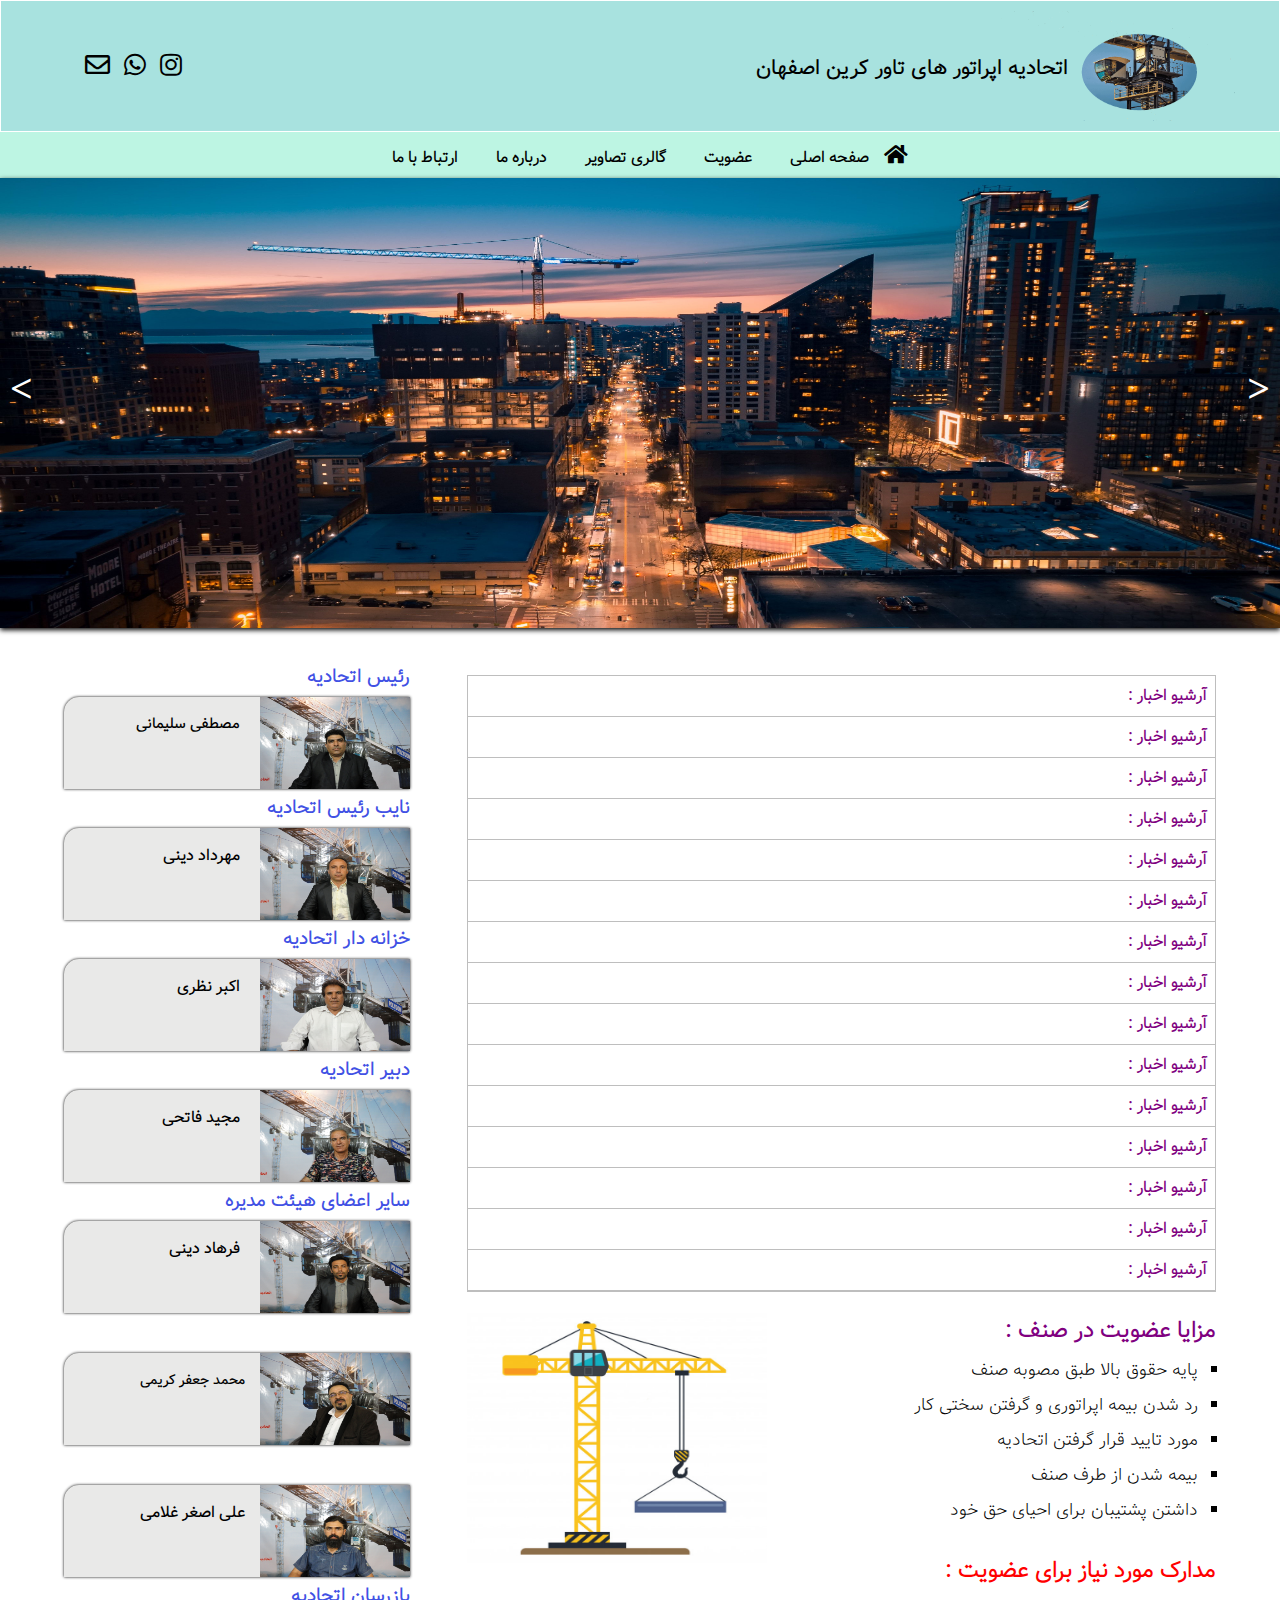
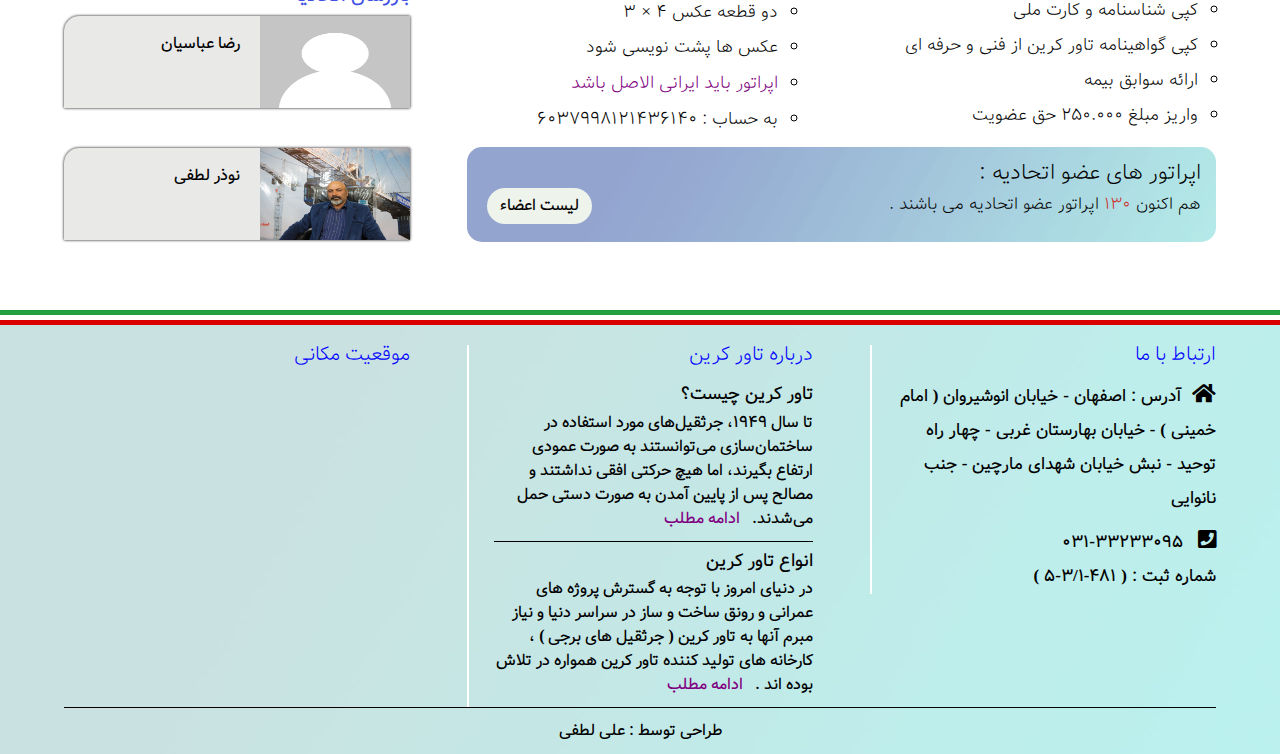
<file: index.html>
<!DOCTYPE html>
<html lang="fa">
<head>
    <title>اتحادیه اپراتور های تاور کرین اصفهان</title>
    <meta charset="UTF-8">
    <meta name="viewport" content="width=device-width,initial-scale=1">
    <meta name="keywords" content="تاور,تاور کرین,اتحادیه اپراتورهای تاور کرین,اپراتور,جرثقیل برجی">
    <meta name="description" content="اتحادیه اپراتور های تاور کرین اصفهان 
    , رئیس اتحادیه : مصطفی سلیمانی , خزانه دار اتحادیه : اکبر نظری , بازرس اتحادیه : نوذر لطفی">
    <link rel="stylesheet" href="https://cdnjs.cloudflare.com/ajax/libs/font-awesome/5.15.3/css/all.min.css">
   <link rel="stylesheet" href="css/loading-page.css">
    <link rel="stylesheet" href="css/index.css">
    <link rel="stylesheet" href="css/rest.css">
</head>
<body>
    <!-- loading-page start -->
     <div class="loader-wrapper">
         <div class="loader">
         </div>
          <div class="loading-content">
         <h1>لطفا صبور باشید</h1>
     </div>
     </div>
    <!-- loading-page end -->
<!-- header start -->
  <div class="container-header">
      <div class="header">
          <div class="logo-name">
              <div class="logo">
              <img src="img/tower-crane-operator-1.gif" alt="لوگو تاور کرین" loading="lazy">
              </div>
              <div class="site-name">
              <h1>اتحادیه اپراتور های تاور کرین اصفهان</h1>
              </div>
          </div>
          <div class="header-icons">
              <a href="mailto: etehadieh.tower.crane.esfahan@gmail.com"> <i class="far fa-envelope email-icon" title="ایمیل اتحادیه"></i></a>
              <a href="https://chat.whatsapp.com/KImx2nRBwWPIOLDAbCZ7Sz"><i class="fab fa-whatsapp whatsapp-icon" title="واتس اپ اتحادیه"></i></a>
              <a href="https://www.instagram.com/senf.tower.crane.esfahan"><i class="fab fa-instagram instagram-icon" title="اینستاگرام اتحادیه"></i></a>
          </div>
      </div>
  </div>
<!-- header end -->
<!-- main-menu start -->
       <div class="container-menu">
        <ul class="menu">
            <li><a href="#">صفحه اصلی</a><i class="fa fa-home home-icon"  aria-hidden="true"></i></li>
            <li><a href="register.html" target="_blank">عضویت</a> </li>
            <li><a href="gallery.html" target="_blank">گالری تصاویر</a> </li>
            <li><a href="about-us.html" target="_blank">درباره ما</a></li>
            <li><a href="contact-us.html" target="_blank">ارتباط با ما</a></li>
        </ul>
           <i class="fas fa-bars container-menu-icon"></i>
       </div>
<!-- main-menu end-->
<!-- photo-slider start -->
<div class="container-slider">
        <div id="slider">
            <div class="slide active">
                <img src="img/pexels-zichuan-han-2793465-compressed.jpg" alt="تاور کرین" loading="lazy">
            </div>
            <div class="slide">
                <img src="img/pexels-photomix-company-224924-compressed.jpg" alt="تاور کرین">
            </div>
            <div class="slide">
                <img src="img/pexels-pixabay-209272-min-compressed.jpg" alt="تاور کرین">
            </div>
            <div class="slide">
                <img src="img/beautiful-shot-silhouette-crane-during-sunset-min-compressed.jpg" alt="تاور کرین">
            </div>
            <a href="#" class="prev">&lt; </a>
            <a href="#" class="next">&gt; </a>
        </div>
</div>
<!-- photo-slider end -->
<!-- main-section start -->
<div class="container-section">
    <div class="main-section">
        <div class="akhbar">
           <a href="#"><p><span class="archiv-akhbar">: آرشیو اخبار</span></p></a>
            <a href="#"><p><span class="archiv-akhbar">: آرشیو اخبار</span></p></a>
            <a href="#"><p><span class="archiv-akhbar">: آرشیو اخبار</span></p></a>
            <a href="#"><p><span class="archiv-akhbar">: آرشیو اخبار</span></p></a>
            <a href="#"><p><span class="archiv-akhbar">: آرشیو اخبار</span></p></a>
            <a href="#"><p><span class="archiv-akhbar">: آرشیو اخبار</span></p></a>
            <a href="#"><p><span class="archiv-akhbar">: آرشیو اخبار</span></p></a>
            <a href="#"><p><span class="archiv-akhbar">: آرشیو اخبار</span></p></a>
            <a href="#"><p><span class="archiv-akhbar">: آرشیو اخبار</span></p></a>
            <a href="#"><p><span class="archiv-akhbar">: آرشیو اخبار</span></p></a>
            <a href="#"><p><span class="archiv-akhbar">: آرشیو اخبار</span></p></a>
            <a href="#"><p><span class="archiv-akhbar">: آرشیو اخبار</span></p></a>
            <a href="#"><p><span class="archiv-akhbar">: آرشیو اخبار</span></p></a>
            <a href="#"><p><span class="archiv-akhbar">: آرشیو اخبار</span></p></a>
            <a href="#"><p><span class="archiv-akhbar">: آرشیو اخبار</span></p></a>
        </div>
        <div class="heyat-modire">
                        <h1>رئیس اتحادیه</h1>
                   <div class="reis">
                         <a href="img/DSC01796-compressed(small-version).jpg"><img src="img/DSC01796-compressed.jpg" alt="رئیس اتحادیه" loading="lazy"></a>
                         <h2>مصطفی سلیمانی</h2>
                    </div>
                         <h1>نایب رئیس اتحادیه</h1>
                    <div class="nayeb-reis">
                         <a href="img/DSC01807-compressed(small-version).jpg"><img src="img/DSC01807-compressed.jpg" alt="نایب رئیس اتحادیه" loading="lazy"></a>
                         <h2>مهرداد دینی</h2>
                    </div>
                         <h1>خزانه دار اتحادیه</h1>
                    <div class="khazane-dar">
                         <a href="img/DSC01795-compressed(small-version).jpg"><img src="img/DSC01795-compressed.jpg" alt="خزانه دار اتحادیه" loading="lazy"></a>
                         <h2>اکبر نظری</h2>
                    </div>
                         <h1>دبیر اتحادیه</h1>
                    <div class="dabir">
                        <a href="img/DSC01799-compressed(small-version).jpg"><img src="img/DSC01799-compressed.jpg" alt="دبیر اتحادیه" loading="lazy"></a>
                        <h2>مجید فاتحی</h2>
                    </div>
                        <h1>سایر اعضای هیئت مدیره</h1>
                    <div class="saier-aza1">
                         <a href="img/DSC01815-compressed(small-version).jpg"><img src="img/DSC01815-compressed.jpg" alt="اعضای هیئت مدیره" loading="lazy"></a>
                         <h2>فرهاد دینی</h2>
                    </div>
                    <div class="saier-aza2" style="margin-bottom:40px;">
                        <a href="img/DSC01805-compressed(small-version).jpg"><img src="img/DSC01805-compressed.jpg" alt="اعضای هیئت مدیره" loading="lazy"></a>
                        <h2>محمد جعفر کریمی</h2>
                    </div>
                    <div class="saier-aza3">
                         <a href="img/DSC01811-compressed(small-version).jpg"><img src="img/DSC01811-compressed.jpg" alt="اعضای هیئت مدیره" loading="lazy"></a>
                        <h2>علی اصغر غلامی</h2>
                    </div>
                        <h1>بازرسان اتحادیه</h1>
                    <div class="bazresan">
                         <a href="#"><img src="img/person-icon.png" alt="بازرس اتحادیه" loading="lazy"></a>
                        <h2>رضا عباسیان</h2>
                    </div>
                    <div class="bazresan">
                        <a href="img/DSC01802-compressed(small-version).jpg"><img src="img/DSC01802-compressed.jpg" alt="بازرس اتحادیه" loading="lazy"></a>
                        <h2>نوذر لطفی</h2>
                    </div>
        </div>
        <div class="mazaia">
            <h1>: مزایا عضویت در صنف </h1>
            <ul>
                <li>پایه حقوق بالا طبق مصوبه صنف</li>
                <li>رد شدن بیمه اپراتوری و گرفتن سختی کار</li>
                <li>مورد تایید قرار گرفتن اتحادیه</li>
                <li>بیمه شدن از طرف صنف</li>
                <li>داشتن پشتیبان برای احیای حق خود</li>
            </ul>
            <img src="img/construction-yellow-crane-lifts-load-illustration_124715-172.jpg" alt="تاور کرین" loading="lazy">
        </div>
        <div class="madarek" id="list-madarek">
            <h2>: مدارک مورد نیاز برای عضویت</h2>
            <ul>
                <li>کپی شناسنامه و کارت ملی</li>
                <li>کپی گواهینامه تاور کرین از فنی و حرفه ای</li>
                <li>ارائه سوابق بیمه</li>
                <li>واریز مبلغ 250.000 حق عضویت </li>
            </ul>
            <ul class="edame">
                <li>دو قطعه عکس  4 × 3</li>
                <li>عکس ها پشت نویسی شود</li>
                <li><span style="color:purple;font-size:18px" class="operator-irani"> اپراتور باید ایرانی الاصل باشد</span></li>
                <li>به حساب : <span class="shomare-hesab">6037998121436140</span></li>
            </ul>
        </div>
        <div class="tedad-aza">
            <h3>: اپراتور های عضو اتحادیه</h3>
            <p>. هم اکنون <span style="color:rgb(207, 44, 44)">130</span> اپراتور عضو اتحادیه می باشند</p>
            <a href="members.html" target="_blank">لیست اعضاء</a>
        </div>
    </div>
</div>
<!-- main-section end -->
<!--footer start-->
<div class="container-footer">
    <img src="img/parcham_.png" alt="پرچم ابران" loading="lazy">
    <div class="footer">
        <div class="contact-us">
            <ul>
                <li style="font-size: 20px; color:blue;margin-bottom:15px;">ارتباط با ما</li>
            </ul>
                <ul class="address">
                   <li style="line-height:2;padding-bottom: 10px;">  <i class="fa fa-home" aria-hidden="true" style="font-size:21px;margin-left:10px"></i>آدرس : اصفهان - خیابان انوشیروان 
 ( امام خمینی ) -   خیابان بهارستان غربی -
  چهار راه توحید - نبش خیابان شهدای مارچین - 
  جنب نانوایی </li>
               <li><i class="fa fa-phone-square" aria-hidden="true"style="margin-left:15px;font-size:21px;"></i>031-33233095</li>
               <li style="margin-right:0px;" class="shomare-sabt"> شماره ثبت : ( 481-3/1-5 )</li>
            </ul>
            <div class="footer-icons">
                <a href="mailto: etehadieh.tower.crane.esfahan@gmail.com"> <i class="far fa-envelope email-icon" title="ایمیل اتحادیه"></i></a>
                <a href="https://chat.whatsapp.com/KImx2nRBwWPIOLDAbCZ7Sz"><i class="fab fa-whatsapp whatsapp-icon" title="واتس اپ اتحادیه"></i></a>
                <a href="https://www.instagram.com/senf.tower.crane.esfahan"><i class="fab fa-instagram instagram-icon" title="اینستاگرام اتحادیه"></i></a>
            </div>
        </div>
        <div class="about-tower">
            <ul>
                <li>درباره تاور کرین</li>
            </ul>
             <div class="about-tower1">
                <h1>تاور کرین چیست؟</h1>
                <p>تا سال 1949، جرثقیل‌های مورد استفاده در ساختمان‌سازی می‌توانستند به صورت عمودی ارتفاع بگیرند، اما هیچ حرکتی افقی نداشتند و مصالح پس از پایین آمدن به صورت دستی حمل می‌شدند.   &nbsp    <a href="about-tower-crane.html" target="_blank">ادامه مطلب</a></p>
            </div>
            <div class="about-tower2">
                <h1>انواع تاور کرین</h1>
                <p>در دنیای امروز با توجه به گسترش پروژه های عمرانی و رونق ساخت و ساز در سراسر دنیا و نیاز مبرم آنها به تاور کرین ( جرثقیل های برجی ) ، کارخانه های تولید کننده تاور کرین همواره در تلاش بوده اند .    &nbsp   <a href="Types-of-tower-cranes.html" target="_blank">ادامه مطلب</a></p>
            </div>
        </div>
        <div class="map">
            <ul>
                <li>موقعیت مکانی</li>
            </ul>
            <iframe src="https://www.google.com/maps/embed?pb=!1m18!1m12!1m3!1d839.2537320545247!2d51.61282962917306!3d32.71223102721157!2m3!1f0!2f0!3f0!3m2!1i1024!2i768!4f13.1!3m3!1m2!1s0x3fbdcb45923bfd73%3A0xcf99016744d20572!2sHaddad%20Zadeh%20Elementary%20School!5e0!3m2!1sen!2s!4v1622964028123!5m2!1sen!2s" width="100%" height="250" style="border:0;" allowfullscreen="" loading="lazy"></iframe>
        </div>
    </div>
    <a href="https://www.instagram.com/ali_lotfi18" target="_blank" class="tarah">طراحی توسط : علی لطفی</a>
</div>
<!--footer end-->
<script src="js/loading-page.js"></script>
<script src="js/index.js"></script>
</body>
</html>
</file>
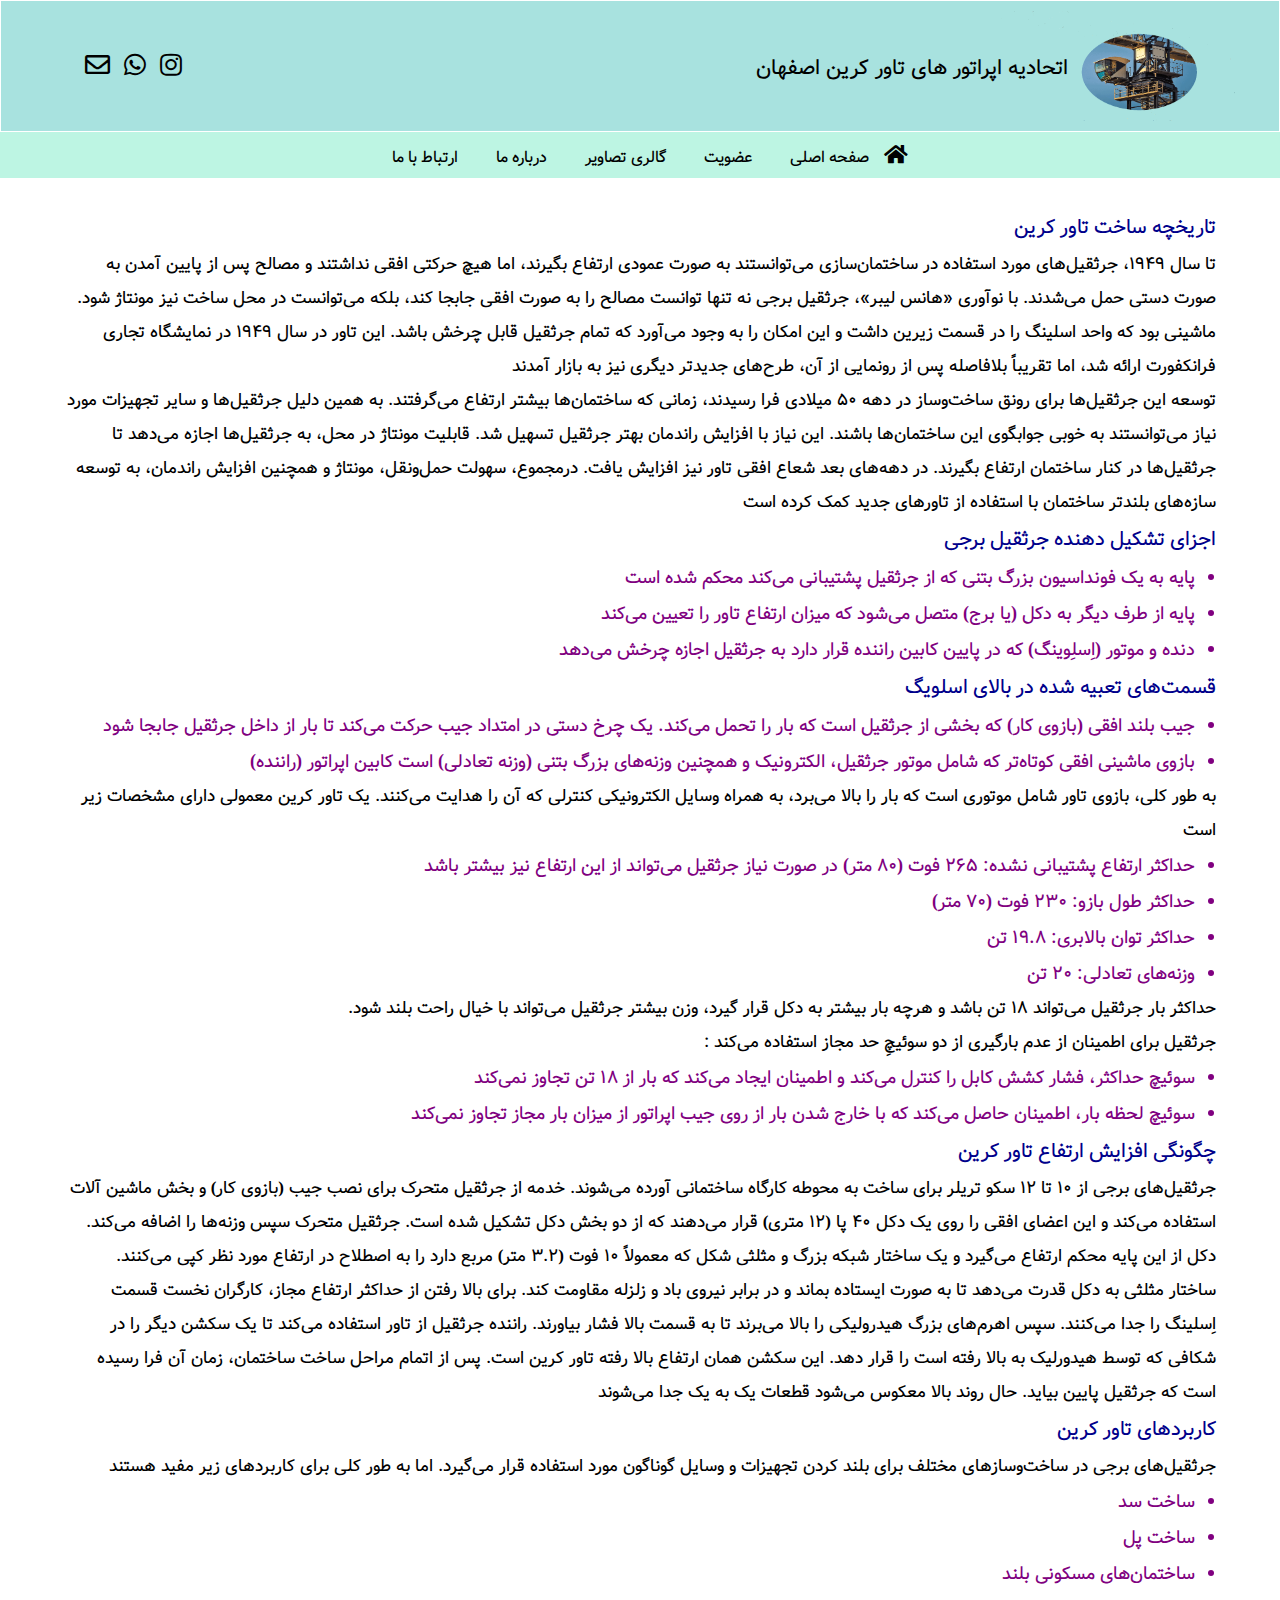
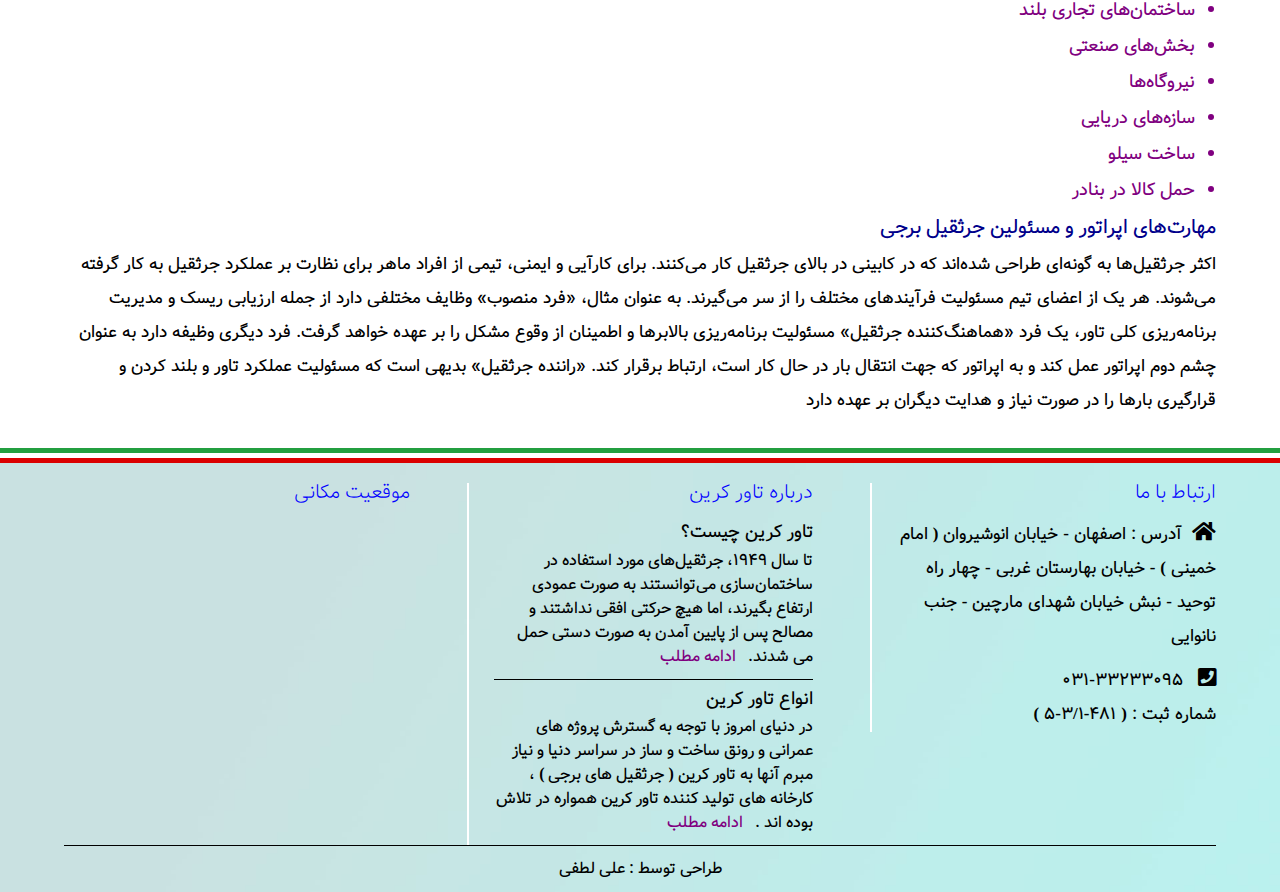
<file: about-tower-crane.html>
<!DOCTYPE html>
<html lang="fa">
<head>
    <title>درباره تاور کرین</title>
    <meta charset="UTF-8">
    <meta name="viewport" content="width=device-width,initial-scale=1">
    <link rel="stylesheet" href="https://cdnjs.cloudflare.com/ajax/libs/font-awesome/5.15.3/css/all.min.css">
    <link rel="stylesheet" href="css/about-tower-crane.css">
    <link rel="stylesheet" href="css/rest.css">
</head>
<body>
<!-- header start -->
  <div class="container-header">
      <div class="header">
          <div class="logo-name">
              <div class="logo">
              <img src="img/tower-crane-operator-1.gif" alt="لوگو تاور کرین" loading="lazy">
              </div>
              <div class="site-name">
              <h1>اتحادیه اپراتور های تاور کرین اصفهان</h1>
              </div>
          </div>
          <div class="header-icons">
              <a href="mailto: etehadieh.tower.crane.esfahan@gmail.com"> <i class="far fa-envelope email-icon" title="ایمیل اتحادیه"></i></a>
              <a href="https://chat.whatsapp.com/KImx2nRBwWPIOLDAbCZ7Sz"><i class="fab fa-whatsapp whatsapp-icon" title="واتس اپ اتحادیه"></i></a>
              <a href="https://www.instagram.com/senf.tower.crane.esfahan"><i class="fab fa-instagram instagram-icon" title="اینستاگرام اتحادیه"></i></a>
          </div>
      </div>
  </div>
<!-- header end -->
<!-- main-menu start -->
       <div class="container-menu">
        <ul class="menu">
            <li><a href="index.html" target="_blank">صفحه اصلی</a><i class="fa fa-home home-icon"  aria-hidden="true"></i></li>
            <li><a href="register.html" target="_blank">عضویت</a> </li>
            <li><a href="gallery.html" target="_blank">گالری تصاویر</a> </li>
            <li><a href="about-us.html" target="_blank">درباره ما</a></li>
            <li><a href="contact-us.html" target="_blank">ارتباط با ما</a></li>
        </ul>
           <i class="fas fa-bars container-menu-icon"></i>
       </div>
<!-- main-menu end-->
<!-- content-section start -->
       <div class="container-content">
           <div class="content">
               <q cite="https://wikisakhtemoon.com/8204/%D8%AA%D8%A7%D9%88%D8%B1-%DA%A9%D8%B1%DB%8C%D9%86-%DA%86%DB%8C%D8%B3%D8%AA%D8%9F-%D8%AA%D8%A7%D8%B1%DB%8C%D8%AE%DA%86%D9%87%D8%8C-%D8%A7%D8%AC%D8%B2%D8%A7-%D9%88-%D9%85%D9%87%D8%A7%D8%B1%D8%AA-%D9%87/">
                <h1>تاریخچه ساخت تاور کرین</h1>
               <p>تا سال 1949، جرثقیل‌های مورد استفاده در ساختمان‌سازی می‌توانستند به صورت عمودی ارتفاع بگیرند، اما هیچ حرکتی افقی نداشتند و مصالح پس از پایین آمدن به صورت دستی حمل می‌شدند. با نوآوری «هانس لیبر»، جرثقیل برجی نه تنها توانست مصالح را به صورت افقی جابجا کند، بلکه می‌توانست در محل ساخت نیز مونتاژ شود. 
                ماشینی بود که واحد اسلینگ را در قسمت زیرین داشت و این امکان را به وجود می‌آورد که تمام جرثقیل قابل چرخش باشد. این تاور در سال 1949 در نمایشگاه تجاری فرانکفورت ارائه شد، اما تقریباً بلافاصله پس از رونمایی از آن، طرح‌های جدیدتر دیگری نیز به بازار آمدند
               </p>
               <p>توسعه این جرثقیل‌ها برای رونق ساخت‌وساز در دهه 50 میلادی فرا رسیدند، زمانی که ساختما‌ن‌ها بیشتر ارتفاع می‌گرفتند. به همین دلیل جرثقیل‌ها و سایر تجهیزات مورد نیاز می‌توانستند به خوبی جوابگوی این ساختمان‌ها باشند. این نیاز با افزایش راندمان بهتر جرثقیل تسهیل شد. قابلیت مونتاژ در محل، به جرثقیل‌ها اجازه می‌دهد تا جرثقیل‌ها در کنار ساختمان ارتفاع بگیرند. در دهه‌های بعد شعاع افقی تاور نیز افزایش یافت. درمجموع، سهولت حمل‌ونقل، مونتاژ و همچنین افزایش راندمان، به توسعه سازه‌های بلندتر ساختمان با استفاده از تاورهای جدید کمک کرده است</p>
                <h1>اجزای تشکیل دهنده جرثقیل برجی</h1>
                <ul>
                    <li>پایه به یک فونداسیون بزرگ بتنی که از جرثقیل پشتیبانی می‌کند محکم شده است</li>
                    <li>پایه از طرف دیگر به دکل (یا برج) متصل می‌شود که میزان ارتفاع تاور را تعیین می‌کند </li>
                    <li>دنده و موتور (اِسلِوینگ) که در پایین کابین راننده قرار دارد به جرثقیل اجازه چرخش می‌دهد</li>
                </ul>
                <h1>قسمت‌های تعبیه شده‌ در بالای اسلویگ</h1>
                <ul>
                    <li>جیب بلند افقی (بازوی کار) که بخشی از جرثقیل است که بار را تحمل می‌کند. یک چرخ دستی در امتداد جیب حرکت می‌کند تا بار از داخل جرثقیل جابجا شود</li>
                    <li>بازوی ماشینی افقی کوتاه‌تر که شامل موتور جرثقیل، الکترونیک و همچنین وزنه‌های بزرگ بتنی (وزنه تعادلی) است
                        کابین اپراتور (راننده)</li>
                </ul>
                <p> به طور کلی، بازوی تاور شامل موتوری است که بار را بالا می‌برد، به همراه وسایل الکترونیکی کنترلی که آن را هدایت می‌کنند. یک تاور کرین معمولی دارای مشخصات زیر است</p>
                <ul>
                    <li> حداکثر ارتفاع پشتیبانی نشده: 265 فوت (80 متر) در صورت نیاز جرثقیل می‌تواند از این ارتفاع نیز بیشتر باشد</li>
                    <li>حداکثر طول بازو: 230 فوت (70 متر)</li>
                    <li>حداکثر توان بالابری: 19.8 تن</li>
                    <li>وزنه‌های تعادلی: 20 تن</li>
                </ul>
                <p>.حداکثر بار جرثقیل می‌تواند 18 تن باشد و هرچه بار بیشتر به دکل قرار گیرد، وزن بیشتر جرثقیل می‌تواند با خیال راحت بلند شود
                </p>
                <p>: جرثقیل برای اطمینان از عدم بارگیری از دو سوئیچِ حد مجاز استفاده می‌کند</p>
                <ul>
                    <li> سوئیچ حداکثر، فشار کشش کابل را کنترل می‌کند و اطمینان ایجاد می‌کند که بار از 18 تن تجاوز نمی‌کند</li>
                    <li> سوئیچ لحظه بار، اطمینان حاصل می‌کند که با خارج شدن بار از روی جیب اپراتور از میزان بار مجاز تجاوز نمی‌کند</li>
                </ul>
                <h1>چگونگی افزایش ارتفاع تاور کرین</h1>
                <p>جرثقیل‌های برجی از 10 تا 12 سکو تریلر برای ساخت به محوطه کارگاه ساختمانی آورده می‌شوند. خدمه از جرثقیل متحرک برای نصب جیب (بازوی کار) و بخش ماشین آلات استفاده می‌کند و این اعضای افقی را روی یک دکل 40 پا (12 متری) قرار می‌دهند که از دو بخش دکل تشکیل شده است. جرثقیل متحرک سپس وزنه‌ها را اضافه می‌کند.

                    دکل از این پایه محکم ارتفاع می‌گیرد و یک ساختار شبکه بزرگ و مثلثی شکل که معمولاً 10 فوت (3.2 متر) مربع دارد را به اصطلاح در ارتفاع مورد نظر کپی می‌کنند. ساختار مثلثی به دکل قدرت می‌دهد تا به صورت ایستاده بماند و در برابر نیروی باد و زلزله مقاومت کند.
                    
                   برای بالا رفتن از حداکثر ارتفاع مجاز، کارگران نخست قسمت اِسلینگ را جدا می‌کنند. سپس اهرم‌های بزرگ هیدرولیکی را بالا می‌برند تا به قسمت بالا فشار بیاورند. راننده جرثقیل از تاور استفاده می‌کند تا یک سکشن دیگر را در شکافی که توسط هیدورلیک به بالا رفته است را قرار دهد. این سکشن همان ارتفاع بالا رفته تاور کرین است. پس از اتمام مراحل ساخت ساختمان، زمان آن فرا رسیده است که جرثقیل پایین بیاید. حال روند بالا معکوس می‌شود قطعات یک به یک جدا می‌شوند</p>
                   <h1>کاربردهای تاور کرین</h1>
                   <p> جرثقیل‌های برجی در ساخت‌وسازهای مختلف برای بلند کردن تجهیزات و وسایل گوناگون مورد استفاده قرار می‌گیرد. اما به طور کلی برای کاربردهای زیر مفید هستند</p>
                   <ul>
                       <li>ساخت سد</li>
                       <li>ساخت پل</li>
                       <li>ساختمان‌های مسکونی بلند</li>
                       <li>ساختمان‌های تجاری بلند</li>
                       <li>بخش‌های صنعتی</li>
                       <li>نیروگاه‌ها</li>
                       <li>سازه‌های دریایی</li>
                       <li>ساخت سیلو</li>
                       <li>حمل کالا در بنادر</li>
                   </ul>
                   <h1>مهارت‌های اپراتور و مسئولین جرثقیل برجی</h1>
                   <p>اکثر جرثقیل‌ها به گونه‌ای طراحی شده‌اند که در کابینی در بالای جرثقیل کار می‌کنند. برای کارآیی و ایمنی، تیمی از افراد ماهر برای نظارت بر عملکرد جرثقیل به کار گرفته می‌شوند. هر یک از اعضای تیم مسئولیت فرآیندهای مختلف را از سر می‌گیرند. به عنوان مثال، «فرد منصوب» وظایف مختلفی دارد از جمله ارزیابی ریسک و مدیریت برنامه‌ریزی کلی تاور، یک فرد «هماهنگ‌کننده جرثقیل» مسئولیت برنامه‌ریزی بالابرها و اطمینان از وقوع مشکل را بر عهده خواهد گرفت. فرد دیگری وظیفه دارد به عنوان چشم دوم اپراتور عمل کند و به اپراتور که جهت انتقال بار در حال کار است، ارتباط برقرار کند. «راننده جرثقیل» بدیهی است که مسئولیت عملکرد تاور و بلند کردن و قرارگیری بارها را در صورت نیاز و هدایت دیگران بر عهده دارد</p>
            </q>
           </div>
       </div>
<!-- content-section end -->
<!--footer start-->
<div class="container-footer">
    <img src="img/parcham_.png" alt="پرچم ایران" loading="lazy">
    <div class="footer">
        <div class="contact-us">
            <ul>
                <li style="font-size: 20px; color:blue;margin-bottom:15px;">ارتباط با ما</li>
            </ul>
                <ul class="address">
                   <li style="line-height:2;padding-bottom: 10px;">  <i class="fa fa-home" aria-hidden="true" style="font-size:21px;margin-left:10px"></i>آدرس : اصفهان - خیابان انوشیروان 
 ( امام خمینی ) -   خیابان بهارستان غربی -
  چهار راه توحید - نبش خیابان شهدای مارچین - 
  جنب نانوایی </li>
               <li><i class="fa fa-phone-square" aria-hidden="true"style="margin-left:15px;font-size:21px;"></i>031-33233095</li>
               <li style="margin-right:0px;" class="shomare-sabt"> شماره ثبت : ( 481-3/1-5 )</li>
            </ul>
            <div class="footer-icons">
                <a href="mailto: etehadieh.tower.crane.esfahan@gmail.com"> <i class="far fa-envelope email-icon" title="ایمیل اتحادیه"></i></a>
                <a href="https://chat.whatsapp.com/KImx2nRBwWPIOLDAbCZ7Sz"><i class="fab fa-whatsapp whatsapp-icon" title="واتس اپ اتحادیه"></i></a>
                <a href="https://www.instagram.com/senf.tower.crane.esfahan"><i class="fab fa-instagram instagram-icon" title="اینستاگرام اتحادیه"></i></a>
            </div>
        </div>
        <div class="about-tower">
            <ul>
                <li>درباره تاور کرین</li>
            </ul>
             <div class="about-tower1">
                <h1>تاور کرین چیست؟</h1>
                <p>
تا سال 1949، جرثقیل‌های مورد استفاده در ساختمان‌سازی می‌توانستند به صورت عمودی ارتفاع بگیرند، اما هیچ حرکتی افقی نداشتند و مصالح پس از پایین آمدن به صورت دستی حمل می شدند.   &nbsp    <a href="#" >ادامه مطلب</a></p>
            </div>
            <div class="about-tower2">
                <h1>انواع تاور کرین</h1>
                <p> 
در دنیای امروز با توجه به گسترش پروژه های عمرانی و رونق ساخت و ساز در سراسر دنیا و نیاز مبرم آنها به تاور کرین ( جرثقیل های برجی ) ، کارخانه های تولید کننده تاور کرین همواره در تلاش بوده اند .   &nbsp   <a href="Types-of-tower-cranes.html" target="_blank">ادامه مطلب</a></p>
            </div>
        </div>
        <div class="map">
            <ul>
                <li>موقعیت مکانی</li>
            </ul>
            <iframe src="https://www.google.com/maps/embed?pb=!1m18!1m12!1m3!1d839.2537320545247!2d51.61282962917306!3d32.71223102721157!2m3!1f0!2f0!3f0!3m2!1i1024!2i768!4f13.1!3m3!1m2!1s0x3fbdcb45923bfd73%3A0xcf99016744d20572!2sHaddad%20Zadeh%20Elementary%20School!5e0!3m2!1sen!2s!4v1622964028123!5m2!1sen!2s" width="100%" height="250" style="border:0;" allowfullscreen="" loading="lazy"></iframe>
        </div>
    </div>
    <a href="https://www.instagram.com/ali_lotfi18" target="_blank" class="tarah">طراحی توسط : علی لطفی</a>
</div>
<!--footer end-->
<script src="js/about-tower-crane.js"></script>
</body>
</html>
</file>
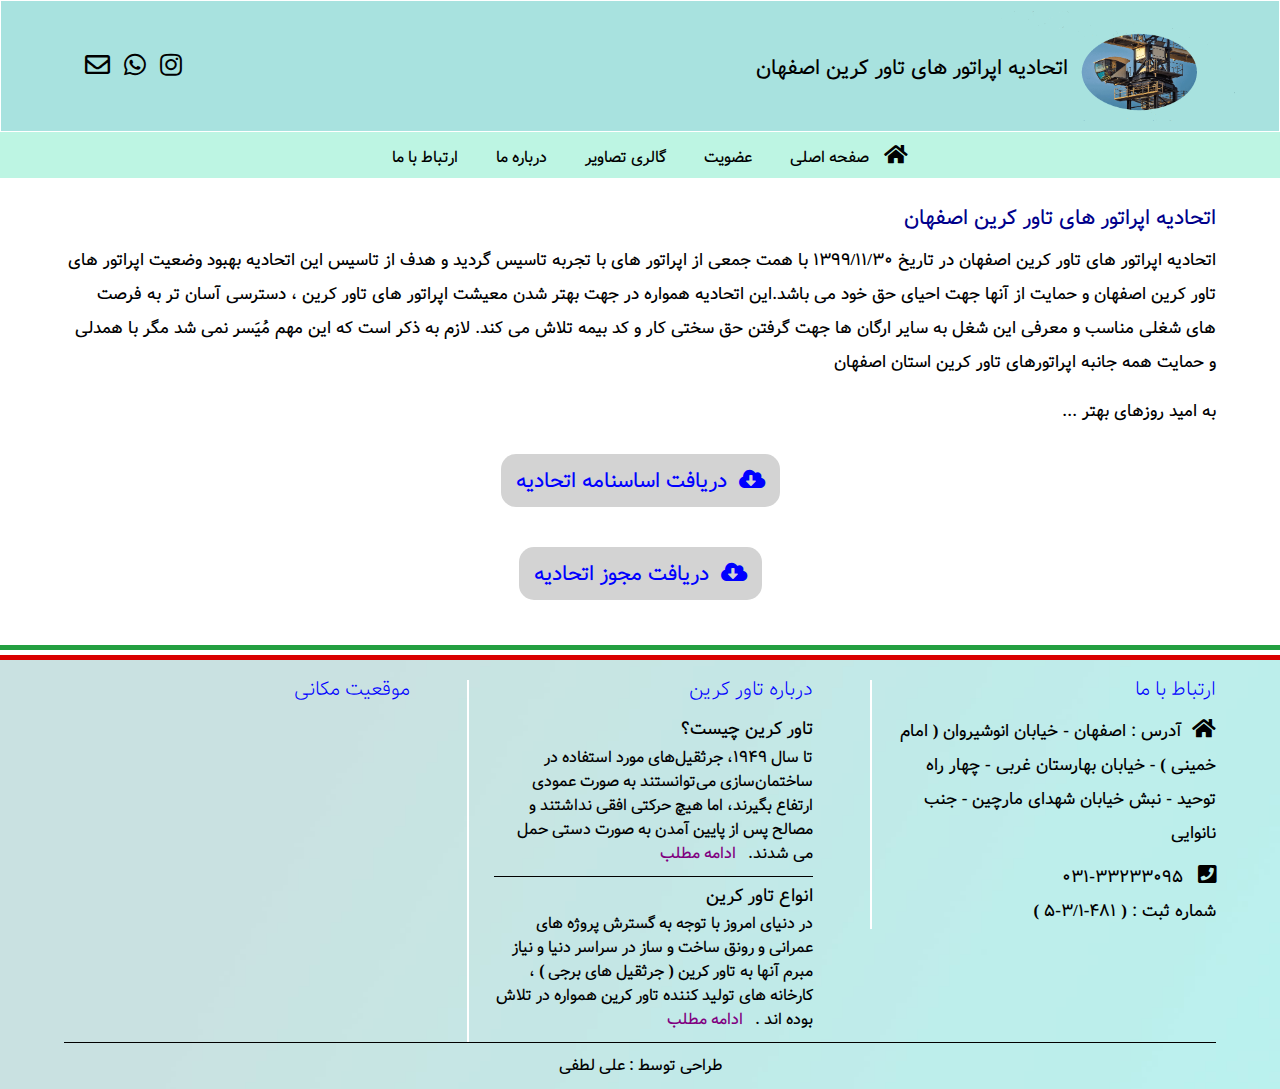
<file: about-us.html>
<!DOCTYPE html>
<html lang="fa">
    <head>
        <title>درباره ما</title>        
        <meta charset="UTF-8">
        <meta name="viewport" content="width=device-width,initial-scale=1">
        <link rel="stylesheet" href="https://cdnjs.cloudflare.com/ajax/libs/font-awesome/5.15.3/css/all.min.css">
        <link rel="stylesheet" href="css/about-us.css">
        <link rel="stylesheet" href="css/rest.css">
    </head>
    <body> 
              <!-- header start -->
     <div class="container-header">
        <div class="header">
        <div class="logo-name">
           <div class="logo">
           <img src="img/tower-crane-operator-1.gif" alt="لوگو تاور کرین" loading="lazy">
           </div>
           <div class="site-name">
           <h1>اتحادیه اپراتور های تاور کرین اصفهان</h1>
           </div>
       </div>
       <div class="header-icons">
           <a href="mailto: etehadieh.tower.crane.esfahan@gmail.com"> <i class="far fa-envelope email-icon" title="ایمیل اتحادیه"></i></a>
           <a href="https://chat.whatsapp.com/KImx2nRBwWPIOLDAbCZ7Sz"><i class="fab fa-whatsapp whatsapp-icon" title="واتس اپ اتحادیه"></i></a>
           <a href="https://www.instagram.com/senf.tower.crane.esfahan"><i class="fab fa-instagram instagram-icon" title="اینستاگرام اتحادیه"></i></a>
       </div>
   </div>
</div>
<!-- header end -->
<!-- main-menu start -->
    <div class="container-menu">
     <ul class="menu">
         <li><a href="index.html" target="_blank">صفحه اصلی</a><i class="fa fa-home home-icon"  aria-hidden="true"></i></li>
         <li><a href="register.html" target="_blank">عضویت</a> </li>
         <li><a href="gallery.html" target="_blank">گالری تصاویر</a> </li>
         <li><a href="#">درباره ما</a></li>
         <li><a href="contact-us.html" target="_blank">ارتباط با ما</a></li>
     </ul>
        <i class="fas fa-bars container-menu-icon"></i>
    </div>
<!-- main-menu end-->
<!-- About us start -->
<div class="container-about-us">
    <div class="about-us"> 
        <div class="tozihat">
         <h1>اتحادیه اپراتور های تاور کرین اصفهان</h1>
         <p>اتحادیه اپراتور های تاور کرین اصفهان در تاریخ 1399/11/30 با همت جمعی از اپراتور های با تجربه تاسیس گردید و هدف از تاسیس این اتحادیه بهبود وضعیت اپراتور های تاور کرین اصفهان و حمایت از آنها جهت احیای حق خود می باشد.این اتحادیه همواره در جهت بهتر 
شدن معیشت اپراتور های تاور کرین ، دسترسی آسان تر به فرصت های شغلی مناسب و معرفی این شغل به سایر ارگان ها جهت گرفتن حق سختی کار و کد بیمه تلاش می کند.
لازم به ذکر است که این مهم مُیَسر نمی شد مگر با همدلی و حمایت همه جانبه اپراتورهای تاور کرین استان اصفهان 
</p>
<p>... به امید روزهای بهتر</p>
        </div>
        <div class="asasname">
        <a href="https://senftowercraneesfahan.ir/downloads/files/asaname.zip">دریافت اساسنامه اتحادیه&nbsp&nbsp<i class="fas fa-cloud-download-alt icon-dw"></i></a>
        </div>
        <div class="mojavez-senf">
            <a href="https://senftowercraneesfahan.ir/downloads/files/mojavez-senf.zip">دریافت مجوز اتحادیه&nbsp&nbsp<i class="fas fa-cloud-download-alt icon-dw"></i></a>
        </div>
    </div>
</div>
<!-- About us end -->
<!--footer start-->
<div class="container-footer">
    <img src="img/parcham_.png" alt="پرچم ایران" loading="lazy">
    <div class="footer">
        <div class="contact-us">
            <ul>
                <li style="font-size: 20px; color:blue;margin-bottom:15px;">ارتباط با ما</li>
            </ul>
                <ul class="address">
                   <li style="line-height:2;padding-bottom: 10px;">  <i class="fa fa-home" aria-hidden="true" style="font-size:21px;margin-left:10px"></i>آدرس : اصفهان - خیابان انوشیروان 
 ( امام خمینی ) -   خیابان بهارستان غربی -
  چهار راه توحید - نبش خیابان شهدای مارچین - 
  جنب نانوایی </li>
               <li><i class="fa fa-phone-square" aria-hidden="true"style="margin-left:15px;font-size:21px;"></i>031-33233095</li>
               <li style="margin-right:0px;" class="shomare-sabt"> شماره ثبت : ( 481-3/1-5 )</li>
            </ul>
            <div class="footer-icons">
                <a href="mailto: etehadieh.tower.crane.esfahan@gmail.com"> <i class="far fa-envelope email-icon" title="ایمیل اتحادیه"></i></a>
                <a href="https://chat.whatsapp.com/KImx2nRBwWPIOLDAbCZ7Sz"><i class="fab fa-whatsapp whatsapp-icon" title="واتس اپ اتحادیه"></i></a>
                <a href="https://www.instagram.com/senf.tower.crane.esfahan"><i class="fab fa-instagram instagram-icon" title="اینستاگرام اتحادیه"></i></a>
            </div>
        </div>
        <div class="about-tower">
            <ul>
                <li>درباره تاور کرین</li>
            </ul>
             <div class="about-tower1">
                <h1>تاور کرین چیست؟</h1>
                <p>تا سال 1949، جرثقیل‌های مورد استفاده در ساختمان‌سازی می‌توانستند به صورت عمودی ارتفاع بگیرند، اما هیچ حرکتی افقی نداشتند و مصالح پس از پایین آمدن به صورت دستی حمل می شدند.  &nbsp    <a href="about-tower-crane.html" target="_blank">ادامه مطلب</a></p>
            </div>
            <div class="about-tower2">
                <h1>انواع تاور کرین</h1>
                <p>               
در دنیای امروز با توجه به گسترش پروژه های عمرانی و رونق ساخت و ساز در سراسر دنیا و نیاز مبرم آنها به تاور کرین ( جرثقیل های برجی ) ، کارخانه های تولید کننده تاور کرین همواره در تلاش بوده اند .     &nbsp   <a href="Types-of-tower-cranes.html" target="_blank">ادامه مطلب</a></p>
            </div>
        </div>
        <div class="map">
            <ul>
                <li>موقعیت مکانی</li>
            </ul>
            <iframe src="https://www.google.com/maps/embed?pb=!1m18!1m12!1m3!1d839.2537320545247!2d51.61282962917306!3d32.71223102721157!2m3!1f0!2f0!3f0!3m2!1i1024!2i768!4f13.1!3m3!1m2!1s0x3fbdcb45923bfd73%3A0xcf99016744d20572!2sHaddad%20Zadeh%20Elementary%20School!5e0!3m2!1sen!2s!4v1622964028123!5m2!1sen!2s" width="100%" height="250" style="border:0;" allowfullscreen="" loading="lazy"></iframe>
        </div>
    </div>
    <a href="https://www.instagram.com/ali_lotfi18" target="_blank" class="tarah">طراحی توسط : علی لطفی</a>
</div>
  <!--footer end-->
    <script src="js/about-us.js"></script>
    </body>
</html>
</file>
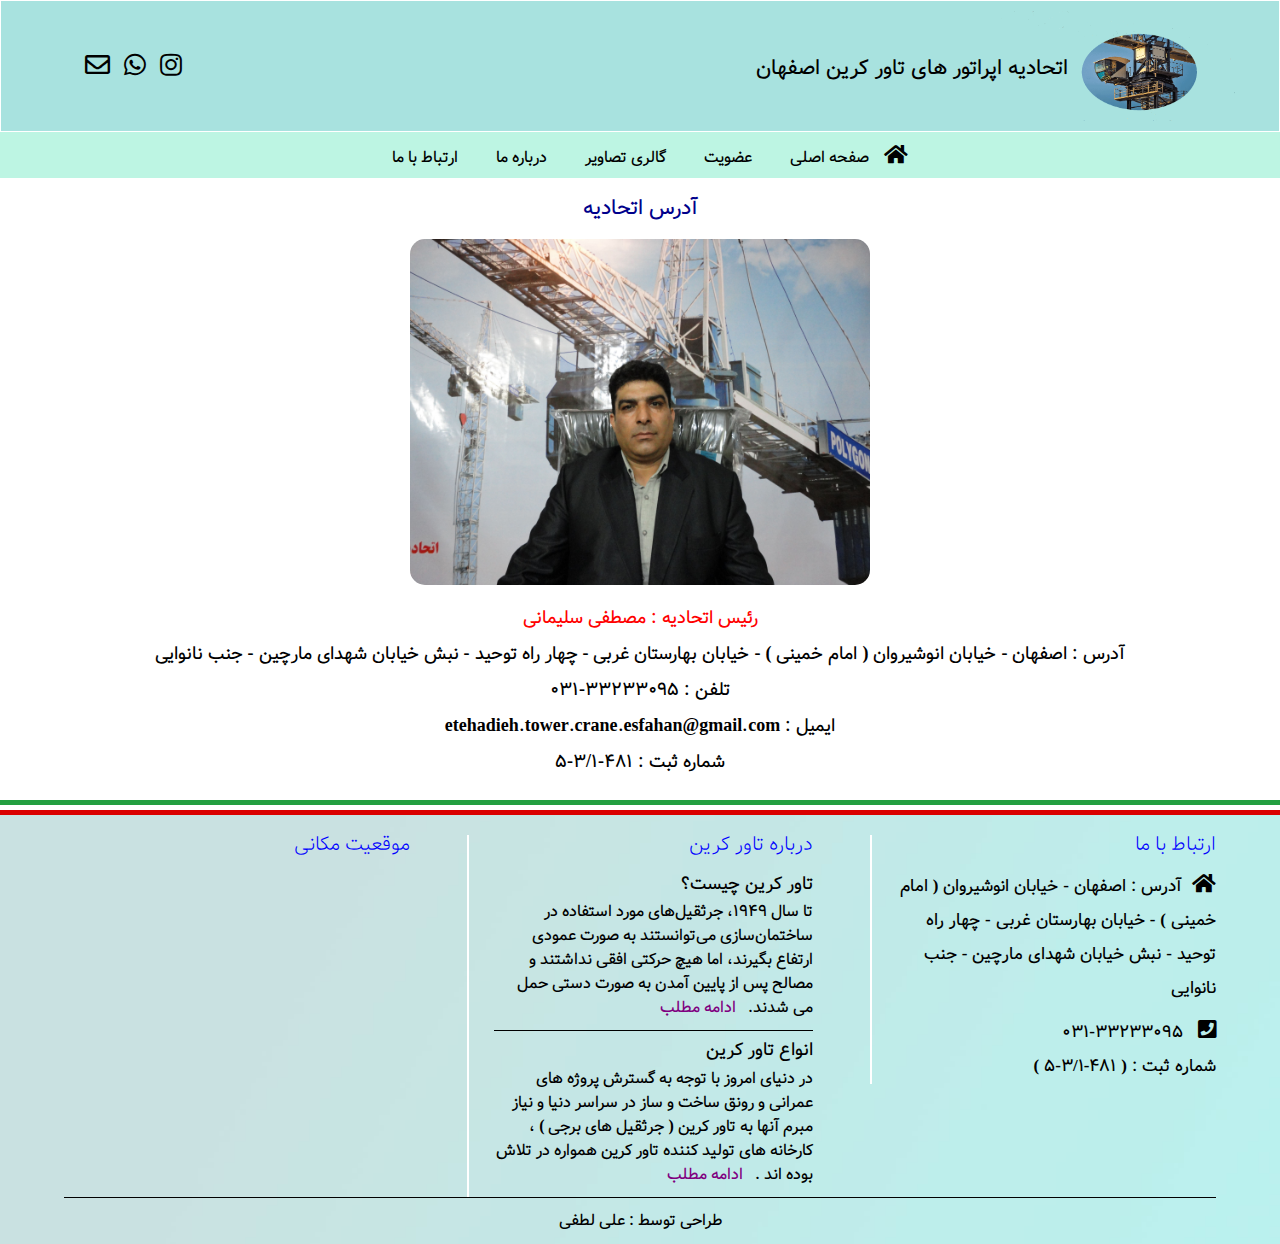
<file: contact-us.html>
<!DOCTYPE html>
<html lang="fa">
    <head>
        <title>ارتباط با ما</title>        
        <meta charset="UTF-8">
        <meta name="viewport" content="width=device-width,initial-scale=1">
        <link rel="stylesheet" href="https://cdnjs.cloudflare.com/ajax/libs/font-awesome/5.15.3/css/all.min.css">
        <link rel="stylesheet" href="css/contact-us.css">
        <link rel="stylesheet" href="css/rest.css">
    </head>
    <body>
             <!-- header start -->
     <div class="container-header">
        <div class="header">
        <div class="logo-name">
           <div class="logo">
           <img src="img/tower-crane-operator-1.gif" alt="لوگو تاور کرین" loading="lazy">
           </div>
           <div class="site-name">
           <h1>اتحادیه اپراتور های تاور کرین اصفهان</h1>
           </div>
       </div>
       <div class="header-icons">
           <a href="mailto: etehadieh.tower.crane.esfahan@gmail.com"> <i class="far fa-envelope email-icon" title="ایمیل اتحادیه"></i></a>
           <a href="https://chat.whatsapp.com/KImx2nRBwWPIOLDAbCZ7Sz"><i class="fab fa-whatsapp whatsapp-icon" title="واتس اپ اتحادیه"></i></a>
           <a href="https://www.instagram.com/senf.tower.crane.esfahan"><i class="fab fa-instagram instagram-icon" title="اینستاگرام اتحادیه"></i></a>
       </div>
   </div>
</div>
<!-- header end -->
<!-- main-menu start -->
    <div class="container-menu">
     <ul class="menu">
         <li><a href="index.html" target="_blank">صفحه اصلی</a><i class="fa fa-home home-icon"  aria-hidden="true"></i></li>
         <li><a href="register.html" target="_blank">عضویت</a> </li>
         <li><a href="gallery.html" target="_blank">گالری تصاویر</a> </li>
         <li><a href="about-us.html" target="_blank">درباره ما</a></li>
         <li><a href="#">ارتباط با ما</a></li>
     </ul>
        <i class="fas fa-bars container-menu-icon"></i>
    </div>
<!-- main-menu end -->
<!-- Address start -->
<div class="container-address">
    <div class="address">
        <h1>آدرس اتحادیه</h1>
        <img src="img/DSC01796-compressed.jpg" alt="رئیس اتحادیه" loading="lazy">
        <p style="color:red;font-weight:bold;">رئیس اتحادیه : مصطفی سلیمانی</p>
        <p>آدرس : اصفهان - خیابان انوشیروان ( امام خمینی ) - 
         خیابان بهارستان غربی - چهار راه توحید - نبش خیابان
         شهدای مارچین - جنب نانوایی </p>
        <p class="email-address">تلفن : 33233095-031</p>
        <p>  etehadieh.tower.crane.esfahan@gmail.com  : ایمیل</p>
        <p>شماره ثبت :  481-3/1-5 </p>
    </div>
</div>
<!-- Address end -->
<!--footer start-->
<div class="container-footer">
    <img src="img/parcham_.png" alt="پرچم ایران" loading="lazy">
    <div class="footer">
        <div class="contact-us">
            <ul>
                <li style="font-size: 20px; color:blue;margin-bottom:15px;">ارتباط با ما</li>
            </ul>
                <ul class="address">
                   <li style="line-height:2;padding-bottom: 10px;">  <i class="fa fa-home" aria-hidden="true" style="font-size:21px;margin-left:10px"></i>آدرس : اصفهان - خیابان انوشیروان 
 ( امام خمینی ) -   خیابان بهارستان غربی -
  چهار راه توحید - نبش خیابان شهدای مارچین - 
  جنب نانوایی </li>
               <li><i class="fa fa-phone-square" aria-hidden="true"style="margin-left:15px;font-size:21px;"></i>031-33233095</li>
               <li style="margin-right:0px;" class="shomare-sabt"> شماره ثبت :  ( 481-3/1-5 )</li>
            </ul>
            <div class="footer-icons">
                <a href="mailto: etehadieh.tower.crane.esfahan@gmail.com"> <i class="far fa-envelope email-icon" title="ایمیل اتحادیه"></i></a>
                <a href="https://chat.whatsapp.com/KImx2nRBwWPIOLDAbCZ7Sz"><i class="fab fa-whatsapp whatsapp-icon" title="واتس اپ اتحادیه"></i></a>
                <a href="https://www.instagram.com/senf.tower.crane.esfahan"><i class="fab fa-instagram instagram-icon" title="اینستاگرام اتحادیه"></i></a>
            </div>
        </div>
        <div class="about-tower">
            <ul>
                <li>درباره تاور کرین</li>
            </ul>
             <div class="about-tower1">
                <h1>تاور کرین چیست؟</h1>
                <p>تا سال 1949، جرثقیل‌های مورد استفاده در ساختمان‌سازی می‌توانستند به صورت عمودی ارتفاع بگیرند، اما هیچ حرکتی افقی نداشتند و مصالح پس از پایین آمدن به صورت دستی حمل می شدند.    &nbsp    <a href="about-tower-crane.html" target="_blank">ادامه مطلب</a></p>
            </div>
            <div class="about-tower2">
                <h1>انواع تاور کرین</h1>
                <p>               
در دنیای امروز با توجه به گسترش پروژه های عمرانی و رونق ساخت و ساز در سراسر دنیا و نیاز مبرم آنها به تاور کرین ( جرثقیل های برجی ) ، کارخانه های تولید کننده تاور کرین همواره در تلاش بوده اند .      &nbsp   <a href="Types-of-tower-cranes.html" target="_blank">ادامه مطلب</a></p>
            </div>
        </div>
        <div class="map">
            <ul>
                <li>موقعیت مکانی</li>
            </ul>
            <iframe src="https://www.google.com/maps/embed?pb=!1m18!1m12!1m3!1d839.2537320545247!2d51.61282962917306!3d32.71223102721157!2m3!1f0!2f0!3f0!3m2!1i1024!2i768!4f13.1!3m3!1m2!1s0x3fbdcb45923bfd73%3A0xcf99016744d20572!2sHaddad%20Zadeh%20Elementary%20School!5e0!3m2!1sen!2s!4v1622964028123!5m2!1sen!2s" width="100%" height="250" style="border:0;" allowfullscreen="" loading="lazy"></iframe>
        </div>
    </div>
    <a href="https://www.instagram.com/ali_lotfi18" target="_blank" class="tarah">طراحی توسط : علی لطفی</a>
</div>
  <!--footer end-->
        <script src="js/contact-us.js"></script>
    </body>
</html>
</file>
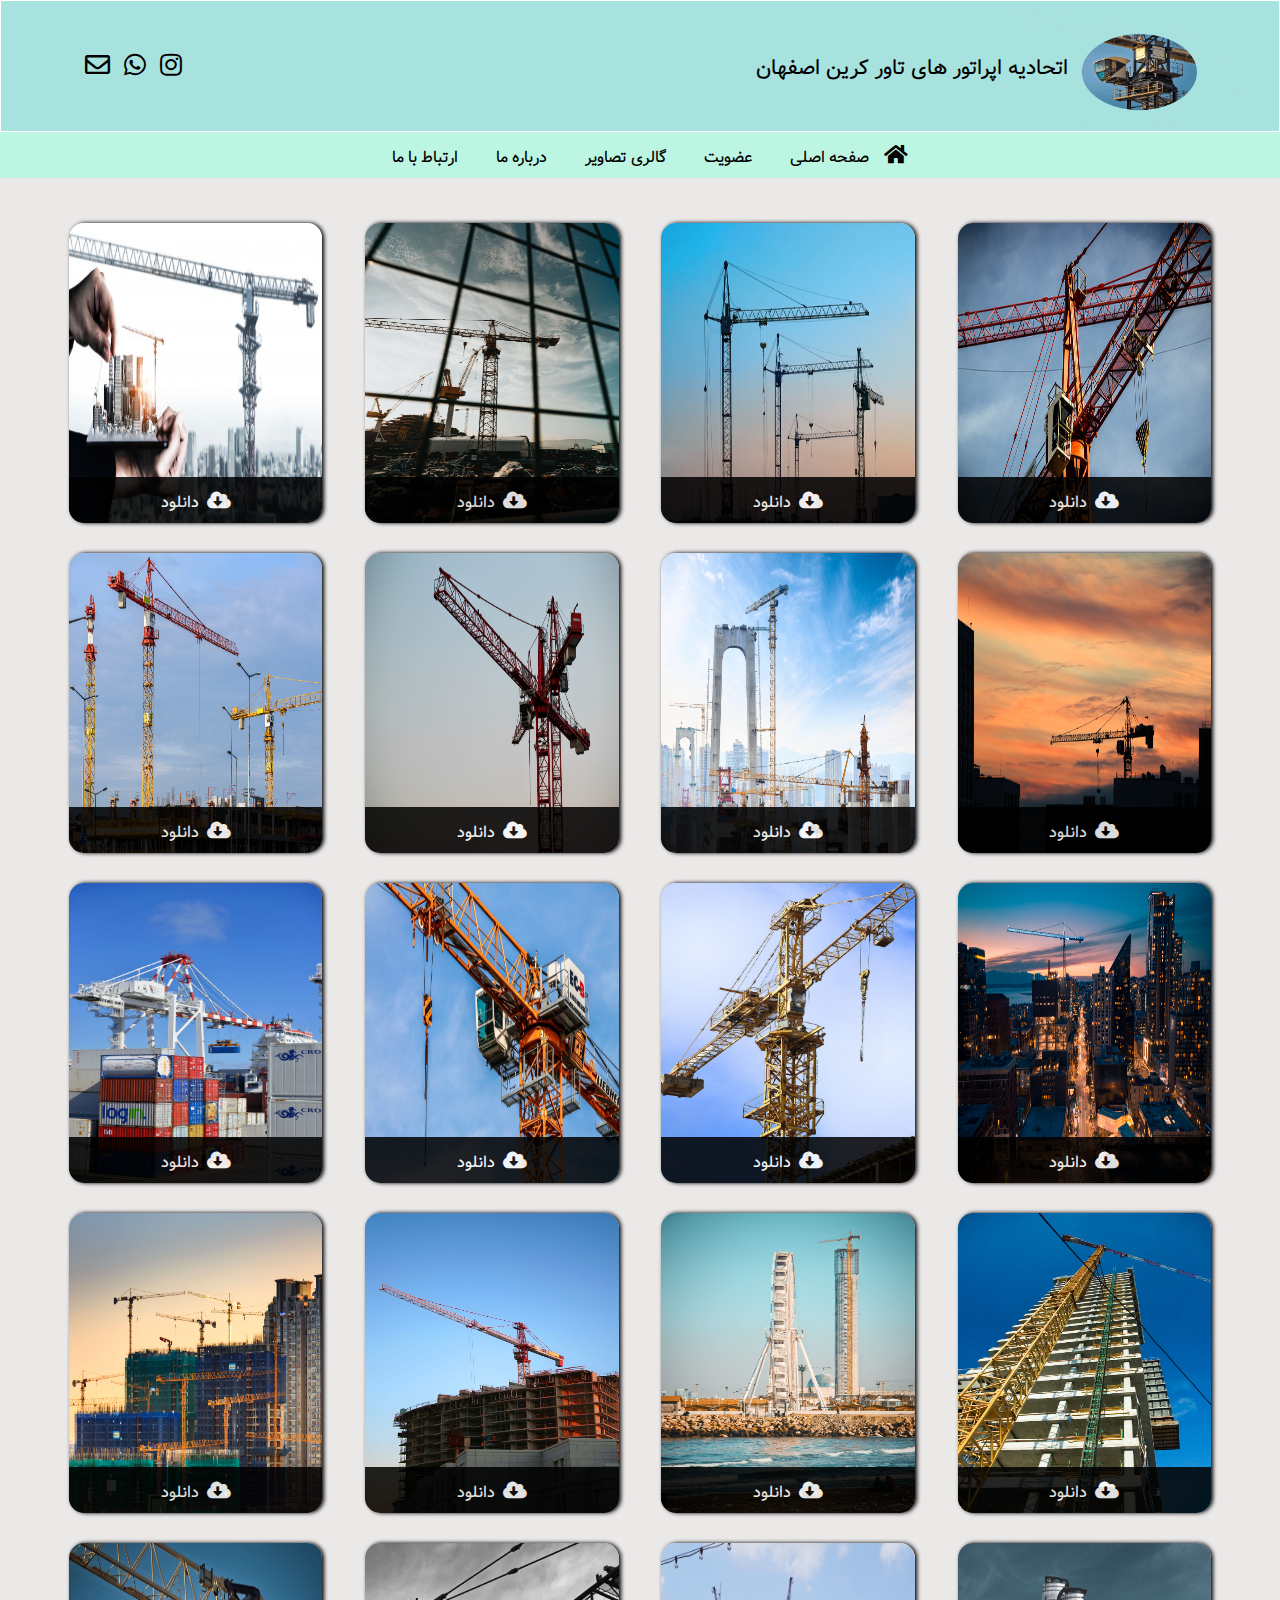
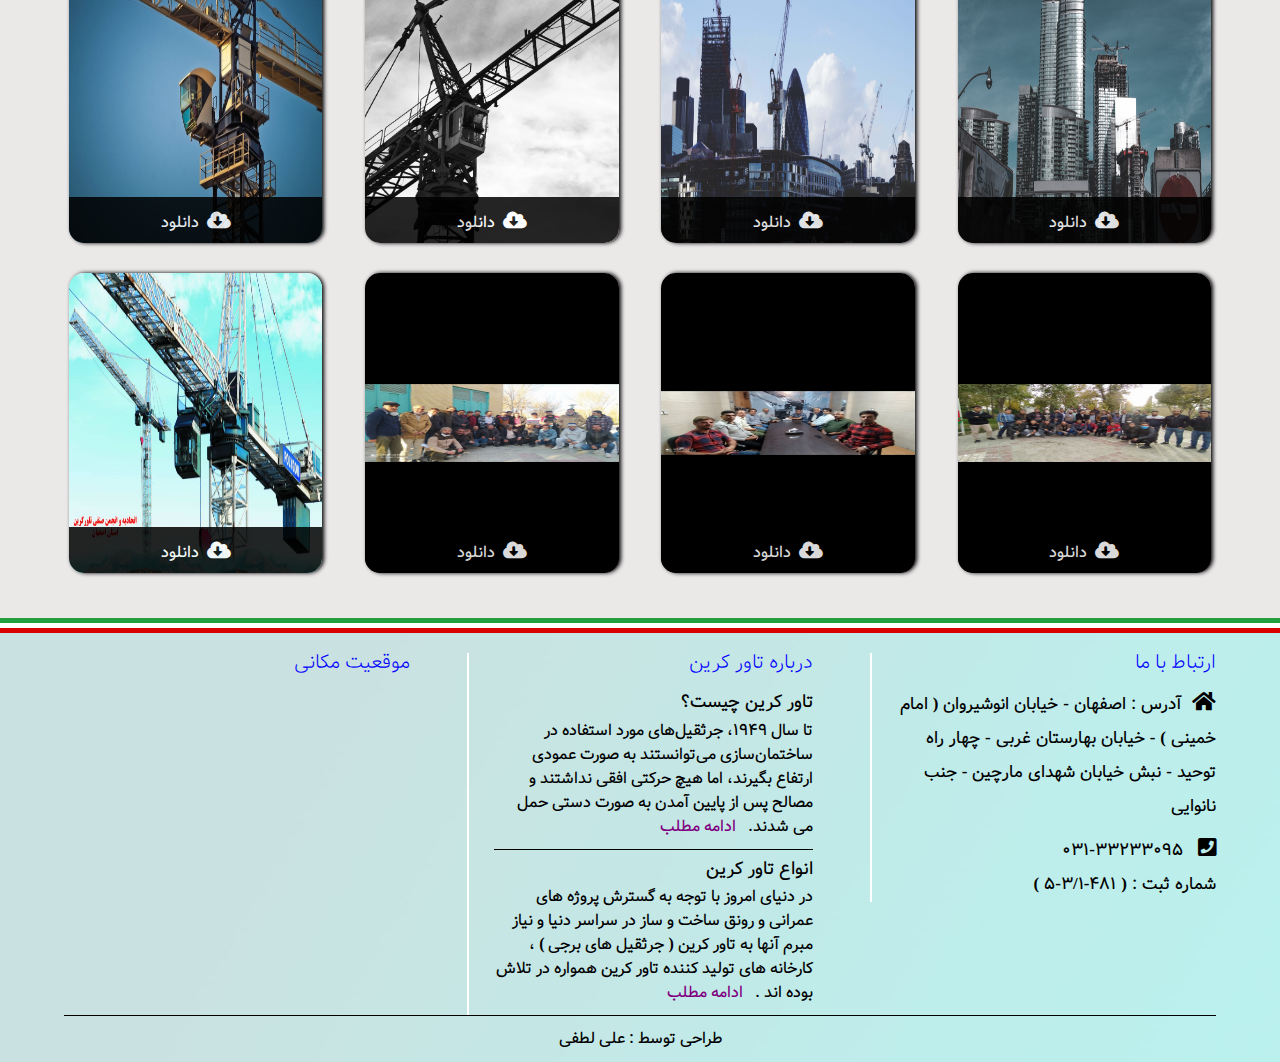
<file: gallery.html>
<!DOCTYPE html>
<html lang="fa">
    <head>
        <title>گالری تصاویر</title>        
        <meta charset="UTF-8">
        <meta name="viewport" content="width=device-width,initial-scale=1">
        <link rel="stylesheet" href="https://cdnjs.cloudflare.com/ajax/libs/font-awesome/5.15.3/css/all.min.css">
        <link rel="stylesheet" href="css/gallery.css">
        <link rel="stylesheet" href="css/rest.css">
    </head>
    <body>
           <!-- header start -->
     <div class="container-header">
         <div class="header">
         <div class="logo-name">
            <div class="logo">
            <img src="img/tower-crane-operator-1.gif" alt="لوگو تاور کرین" loading="lazy">
            </div>
            <div class="site-name">
            <h1>اتحادیه اپراتور های تاور کرین اصفهان</h1>
            </div>
        </div>
        <div class="header-icons">
            <a href="mailto: etehadieh.tower.crane.esfahan@gmail.com"> <i class="far fa-envelope email-icon" title="ایمیل اتحادیه"></i></a>
            <a href="https://chat.whatsapp.com/KImx2nRBwWPIOLDAbCZ7Sz"><i class="fab fa-whatsapp whatsapp-icon" title="واتس اپ اتحادیه"></i></a>
            <a href="https://www.instagram.com/senf.tower.crane.esfahan"><i class="fab fa-instagram instagram-icon" title="اینستاگرام اتحادیه"></i></a>
        </div>
    </div>
</div>
<!-- header end -->
<!-- main-menu start -->
     <div class="container-menu">
      <ul class="menu">
          <li><a href="index.html" target="_blank">صفحه اصلی</a><i class="fa fa-home home-icon"  aria-hidden="true"></i></li>
          <li><a href="register.html" target="_blank">عضویت</a> </li>
          <li><a href="#">گالری تصاویر</a> </li>
          <li><a href="about-us.html" target="_blank">درباره ما</a></li>
          <li><a href="contact-us.html" target="_blank">ارتباط با ما</a></li>
      </ul>
         <i class="fas fa-bars container-menu-icon"></i>
     </div>
<!-- main-menu end-->
      <div class="container-gallery">
          <div class="gallery">
                <div class="photo">
                 <img src="img/23778680530_eccf2e6d1a_z.jpg" alt="تاور کرین" loading="lazy">
                   <a href="https://senftowercraneesfahan.ir/downloads/images/23778680530_eccf2e6d1a_z.zip" class="download">دانلود&nbsp&nbsp<i class="fas fa-cloud-download-alt icon-dw"></i></a>
                </div>
                <div class="photo">
                  <img src="img/industrial-landscape-with-silhouettes-cranes-sunset-sky_104337-991.jpg" alt="تاور کرین" loading="lazy">
                  <a href="https://senftowercraneesfahan.ir/downloads/images/industrial-landscape-with-silhouettes-cranes-sunset-sky_104337-991.zip" class="download">دانلود&nbsp&nbsp<i class="fas fa-cloud-download-alt icon-dw"></i></a>
                </div>
                <div class="photo">
                   <img src="img/pexels-ave-calvar-martinez-4705102.jpg" alt="تاور کرین" loading="lazy">
                   <a href="https://senftowercraneesfahan.ir/downloads/images/pexels-ave-calvar-martinez-4705102.zip" class="download">دانلود&nbsp&nbsp<i class="fas fa-cloud-download-alt icon-dw"></i></a>
                </div>
                <div class="photo">
                    <img src="img/innovative-architecture-civil-engineering-plan_31965-7403.jpg" alt="تاور کرین" loading="lazy">
                    <a href="https://senftowercraneesfahan.ir/downloads/images/innovative-architecture-civil-engineering-plan_31965-7403.zip" class="download">دانلود&nbsp&nbsp<i class="fas fa-cloud-download-alt icon-dw"></i></a>
                </div>
                <div class="photo">
                    <img src="img/beautiful-shot-silhouette-crane-during-sunset-min.jpg" alt="تاور کرین" loading="lazy">
                    <a href="https://senftowercraneesfahan.ir/downloads/images/beautiful-shot-silhouette-crane-during-sunset-min.zip" class="download">دانلود&nbsp&nbsp<i class="fas fa-cloud-download-alt icon-dw"></i></a>
                </div>
                <div class="photo">
                    <img src="img/construction-tall-concrete-pylon-bridge-using-tower-crane-min.jpg" alt="تاور کرین" loading="lazy">
                    <a href="https://senftowercraneesfahan.ir/downloads/images/construction-tall-concrete-pylon-bridge-using-tower-crane-min.zip" class="download">دانلود&nbsp&nbsp<i class="fas fa-cloud-download-alt icon-dw"></i></a>
                </div>
                <div class="photo">
                    <img src="img/pexels-pixabay-209272-min.jpg" alt="تاور کرین" loading="lazy">
                    <a href="https://senftowercraneesfahan.ir/downloads/images/pexels-pixabay-209272-min.zip" class="download">دانلود&nbsp&nbsp<i class="fas fa-cloud-download-alt icon-dw"></i></a>
                </div>
                <div class="photo">
                    <img src="img/pexels-photomix-company-224924.jpg" alt="تاور کرین" loading="lazy">
                    <a href="https://senftowercraneesfahan.ir/downloads/images/pexels-photomix-company-224924.zip" class="download">دانلود&nbsp&nbsp<i class="fas fa-cloud-download-alt icon-dw"></i></a>
                </div>
                <div class="photo">
                    <img src="img/pexels-zichuan-han-2793465.jpg" alt="تاور کرین" loading="lazy">
                    <a href="https://senftowercraneesfahan.ir/downloads/images/pexels-zichuan-han-2793465.zip" class="download">دانلود&nbsp&nbsp<i class="fas fa-cloud-download-alt icon-dw"></i></a>
                </div>
                <div class="photo">
                    <img src="img/building-5245331_1920.jpg" alt="تاور کرین" loading="lazy">
                    <a href="https://senftowercraneesfahan.ir/downloads/images/building-5245331_1920.zip" class="download">دانلود&nbsp&nbsp<i class="fas fa-cloud-download-alt icon-dw"></i></a>
                </div>
                <div class="photo">
                    <img src="img/crane-678609_1920.jpg" alt="تاور کرین" loading="lazy">
                    <a href="https://senftowercraneesfahan.ir/downloads/images/crane-678609_1920.zip" class="download">دانلود&nbsp&nbsp<i class="fas fa-cloud-download-alt icon-dw"></i></a>
                </div>
                <div class="photo">
                    <img src="img/pexels-frans-van-heerden-1624695.jpg" alt="تاور کرین" loading="lazy">
                    <a href="https://senftowercraneesfahan.ir/downloads/images/pexels-frans-van-heerden-1624695.zip" class="download">دانلود&nbsp&nbsp<i class="fas fa-cloud-download-alt icon-dw"></i></a>
                </div>
                <div class="photo">
                   <img src="img/pexels-maroš-markovič-1451416.jpg" alt="تاور کرین" loading="lazy">
                   <a href="https://senftowercraneesfahan.ir/downloads/images/pexels-maro%C5%A1-markovi%C4%8D-1451416.zip" class="download">دانلود&nbsp&nbsp<i class="fas fa-cloud-download-alt icon-dw"></i></a>
                </div>
                <div class="photo">
                    <img src="img/pexels-noreedine-maamri-695871.jpg" alt="تاور کرین" loading="lazy">
                    <a href="https://senftowercraneesfahan.ir/downloads/images/pexels-noreedine-maamri-695871.zip" class="download">دانلود&nbsp&nbsp<i class="fas fa-cloud-download-alt icon-dw"></i></a>
                </div>
                <div class="photo">
                    <img src="img/pexels-photoscom-93400.jpg" alt="تاور کرین" loading="lazy">
                    <a href="https://senftowercraneesfahan.ir/downloads/images/pexels-photoscom-93400.zip" class="download">دانلود&nbsp&nbsp<i class="fas fa-cloud-download-alt icon-dw"></i></a>
                </div>
                <div class="photo">
                  <img src="img/pexels-quang-nguyen-vinh-2138126.jpg" alt="تاور کرین" loading="lazy">
                  <a href="https://senftowercraneesfahan.ir/downloads/images/pexels-quang-nguyen-vinh-2138126.zip" class="download">دانلود&nbsp&nbsp<i class="fas fa-cloud-download-alt icon-dw"></i></a>
                </div>
                <div class="photo">
                   <img src="img/pexels-justin-hamilton-205352.jpg" alt="تاور کرین" loading="lazy">
                   <a href="https://senftowercraneesfahan.ir/downloads/images/pexels-justin-hamilton-205352.zip" class="download">دانلود&nbsp&nbsp<i class="fas fa-cloud-download-alt icon-dw"></i></a>
                </div>
                <div class="photo">
                   <img src="img/pexels-pepe-caspers-2934280.jpg" alt="تاور کرین" loading="lazy">
                   <a href="https://senftowercraneesfahan.ir/downloads/images/pexels-pepe-caspers-2934280.zip" class="download">دانلود&nbsp&nbsp<i class="fas fa-cloud-download-alt icon-dw"></i></a>
                </div>
                <div class="photo">
                    <img src="img/StockSnap_5FG9NMCVIO.jpg" alt="تاور کرین" loading="lazy">
                    <a href="https://senftowercraneesfahan.ir/downloads/images/StockSnap_5FG9NMCVIO.zip" class="download">دانلود&nbsp&nbsp<i class="fas fa-cloud-download-alt icon-dw"></i></a>
                </div>
                <div class="photo">
                    <img src="img/tower-crane-operator-1.jpg" alt="تاور کرین" loading="lazy">
                    <a href="https://senftowercraneesfahan.ir/downloads/images/tower-crane-operator-1.zip" class="download">دانلود&nbsp&nbsp<i class="fas fa-cloud-download-alt icon-dw"></i></a>
                </div>
                 <div class="photo">
                    <img src="img/Screenshot_۲۰۲۱-۰۸-۲۵-۱۸-۰۶-۴۰-۲۶۷_com.miui.gallery.jpg" alt="تاور کرین" loading="lazy">
                    <a href="https://senftowercraneesfahan.ir/downloads/images/Screenshot_۲۰۲۱-۰۸-۲۵-۱۸-۰۶-۴۰-۲۶۷_com.miui.gallery.zip" class="download">دانلود&nbsp&nbsp<i class="fas fa-cloud-download-alt icon-dw"></i></a>
                </div>
                <div class="photo">
                    <img src="img/Screenshot_۲۰۲۱-۰۸-۲۵-۱۸-۰۴-۴۷-۹۲۵_com.miui.gallery.jpg" alt="تاور کرین" loading="lazy">
                    <a href="https://senftowercraneesfahan.ir/downloads/images/Screenshot_۲۰۲۱-۰۸-۲۵-۱۸-۰۴-۴۷-۹۲۵_com.miui.gallery.zip" class="download">دانلود&nbsp&nbsp<i class="fas fa-cloud-download-alt icon-dw"></i></a>
                </div>
                  <div class="photo">
                    <img src="img/Screenshot_۲۰۲۱-۰۸-۲۵-۱۸-۰۶-۰۵-۱۰۸_com.miui.gallery.jpg" alt="تاور کرین" loading="lazy">
                    <a href="https://senftowercraneesfahan.ir/downloads/images/Screenshot_۲۰۲۱-۰۸-۲۵-۱۸-۰۶-۰۵-۱۰۸_com.miui.gallery.zip" class="download">دانلود&nbsp&nbsp<i class="fas fa-cloud-download-alt icon-dw"></i></a>
                </div>
                  <div class="photo">
                    <img src="img/baner-senf.jpeg" alt="تاور کرین" loading="lazy">
                    <a href="https://senftowercraneesfahan.ir/downloads/images/baner-senf.zip" class="download">دانلود&nbsp&nbsp<i class="fas fa-cloud-download-alt icon-dw"></i></a>
                </div>
          </div>
      </div>
<!--footer start-->
<div class="container-footer">
    <img src="img/parcham_.png" alt="پرچم ایران" loading="lazy">
    <div class="footer">
        <div class="contact-us">
            <ul>
                <li style="font-size: 20px; color:blue;margin-bottom:15px;">ارتباط با ما</li>
            </ul>
                <ul class="address">
                   <li style="line-height:2;padding-bottom: 10px;">  <i class="fa fa-home" aria-hidden="true" style="font-size:21px;margin-left:10px"></i>آدرس : اصفهان - خیابان انوشیروان 
 ( امام خمینی ) -   خیابان بهارستان غربی -
  چهار راه توحید - نبش خیابان شهدای مارچین - 
  جنب نانوایی </li>
               <li><i class="fa fa-phone-square" aria-hidden="true"style="margin-left:15px;font-size:21px;"></i>031-33233095</li>
               <li style="margin-right:0px;" class="shomare-sabt"> شماره ثبت : ( 481-3/1-5 )</li>
            </ul>
            <div class="footer-icons">
                <a href="mailto: etehadieh.tower.crane.esfahan@gmail.com"> <i class="far fa-envelope email-icon" title="ایمیل اتحادیه"></i></a>
                <a href="https://chat.whatsapp.com/KImx2nRBwWPIOLDAbCZ7Sz"><i class="fab fa-whatsapp whatsapp-icon" title="واتس اپ اتحادیه"></i></a>
                <a href="https://www.instagram.com/senf.tower.crane.esfahan"><i class="fab fa-instagram instagram-icon" title="اینستاگرام اتحادیه"></i></a>
            </div>
        </div>
        <div class="about-tower">
            <ul>
                <li>درباره تاور کرین</li>
            </ul>
             <div class="about-tower1">
                <h1>تاور کرین چیست؟</h1>
                <p>تا سال 1949، جرثقیل‌های مورد استفاده در ساختمان‌سازی می‌توانستند به صورت عمودی ارتفاع بگیرند، اما هیچ حرکتی افقی نداشتند و مصالح پس از پایین آمدن به صورت دستی حمل می شدند.  &nbsp    <a href="about-tower-crane.html" target="_blank">ادامه مطلب</a></p>
            </div>
            <div class="about-tower2">
                <h1>انواع تاور کرین</h1>
                <p>در دنیای امروز با توجه به گسترش پروژه های عمرانی و رونق ساخت و ساز در سراسر دنیا و نیاز مبرم آنها به تاور کرین ( جرثقیل های برجی ) ، کارخانه های تولید کننده تاور کرین همواره در تلاش بوده اند .     &nbsp   <a href="Types-of-tower-cranes.html" target="_blank">ادامه مطلب</a></p>
            </div>
        </div>
        <div class="map">
            <ul>
                <li>موقعیت مکانی</li>
            </ul>
            <iframe src="https://www.google.com/maps/embed?pb=!1m18!1m12!1m3!1d839.2537320545247!2d51.61282962917306!3d32.71223102721157!2m3!1f0!2f0!3f0!3m2!1i1024!2i768!4f13.1!3m3!1m2!1s0x3fbdcb45923bfd73%3A0xcf99016744d20572!2sHaddad%20Zadeh%20Elementary%20School!5e0!3m2!1sen!2s!4v1622964028123!5m2!1sen!2s" width="100%" height="250" style="border:0;" allowfullscreen="" loading="lazy"></iframe>
        </div>
    </div>
    <a href="https://www.instagram.com/ali_lotfi18" target="_blank" class="tarah">طراحی توسط : علی لطفی</a>
</div>
  <!--footer end-->
  <script src="js/gallery.js"></script>
    </body>
</html>
</file>
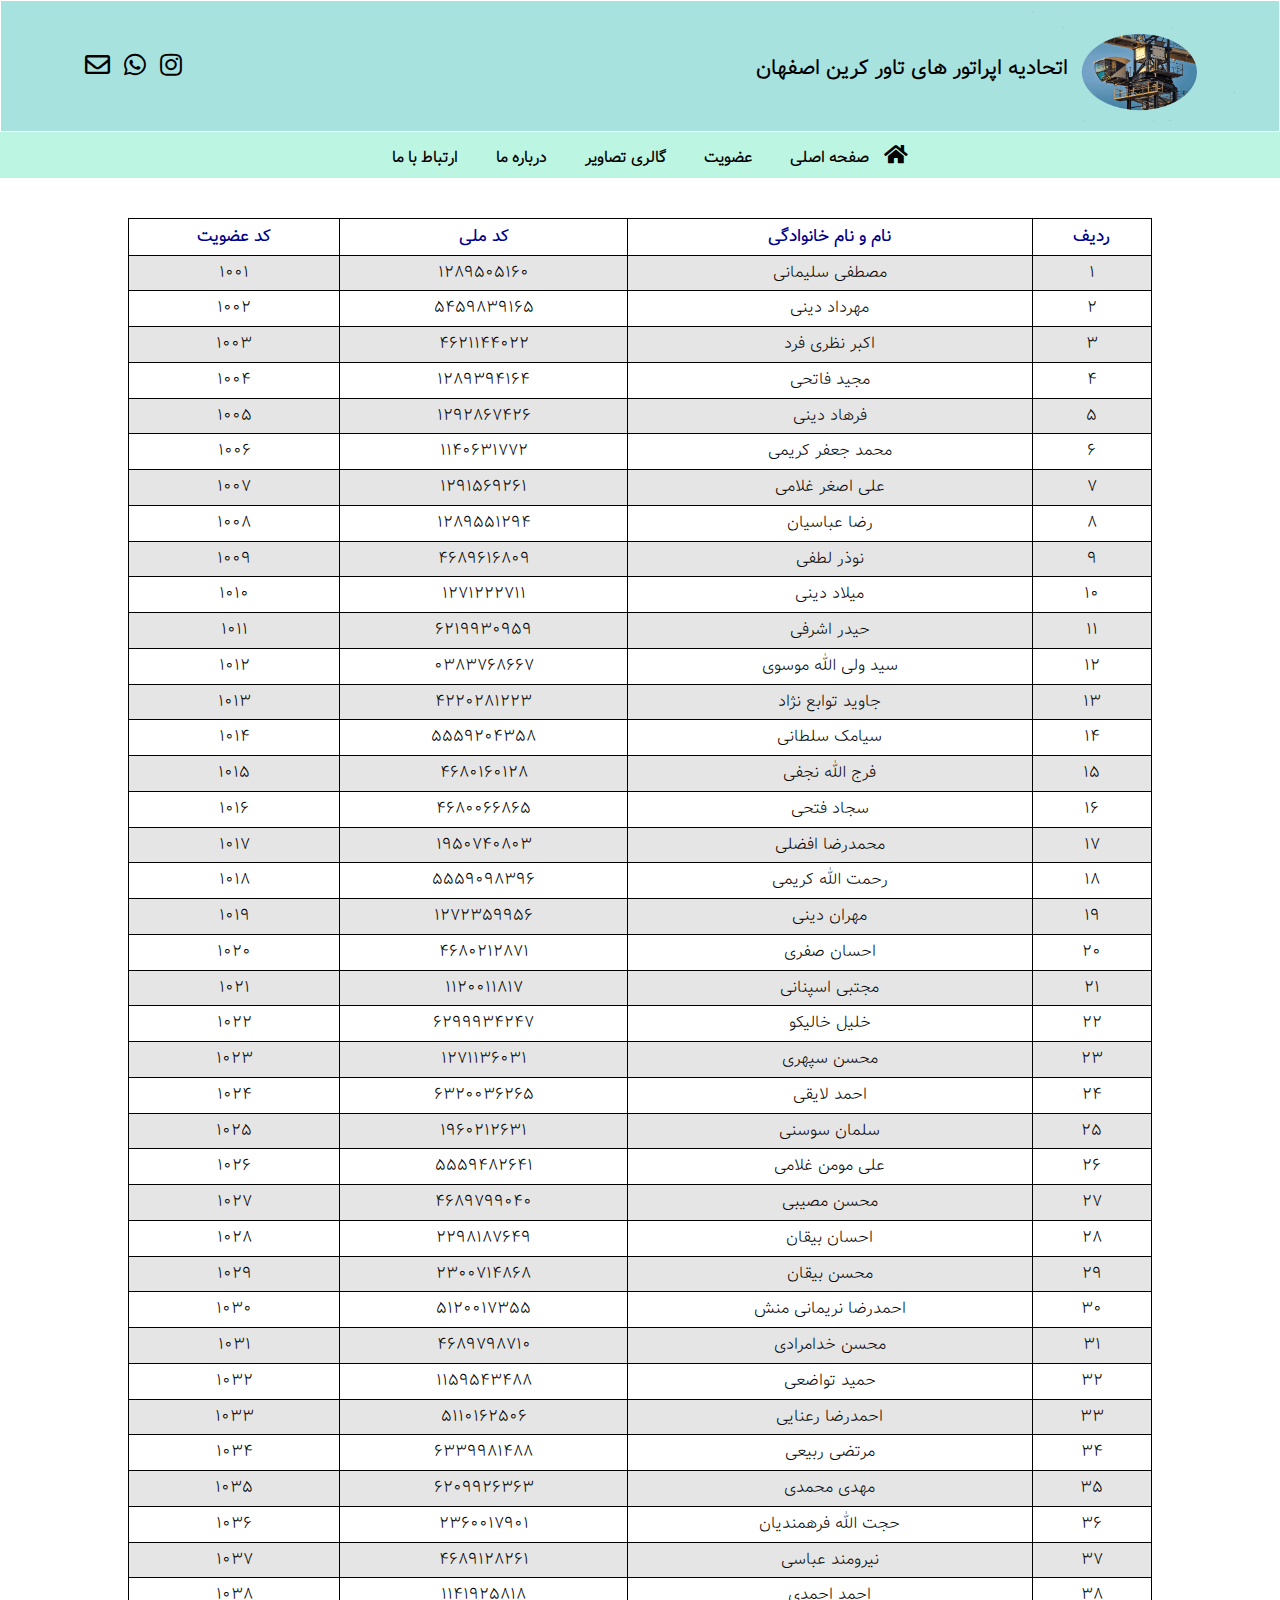
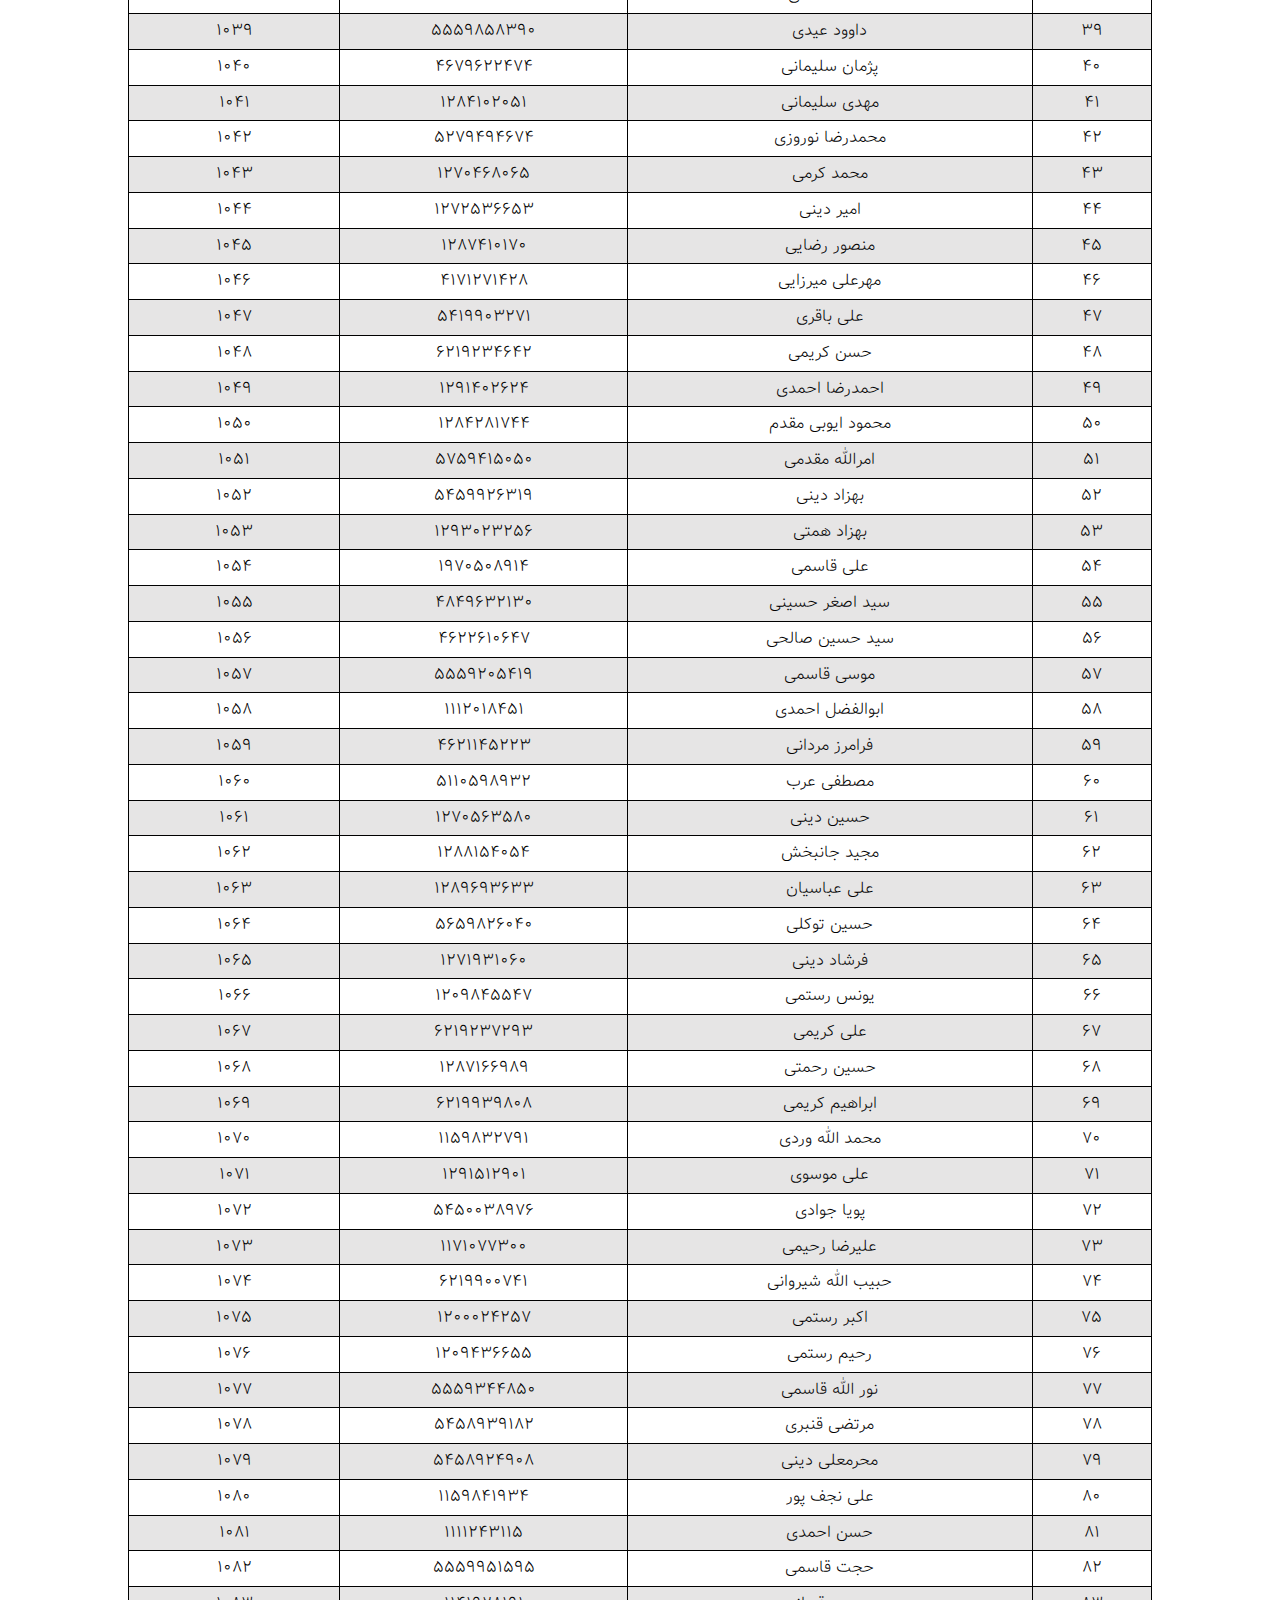
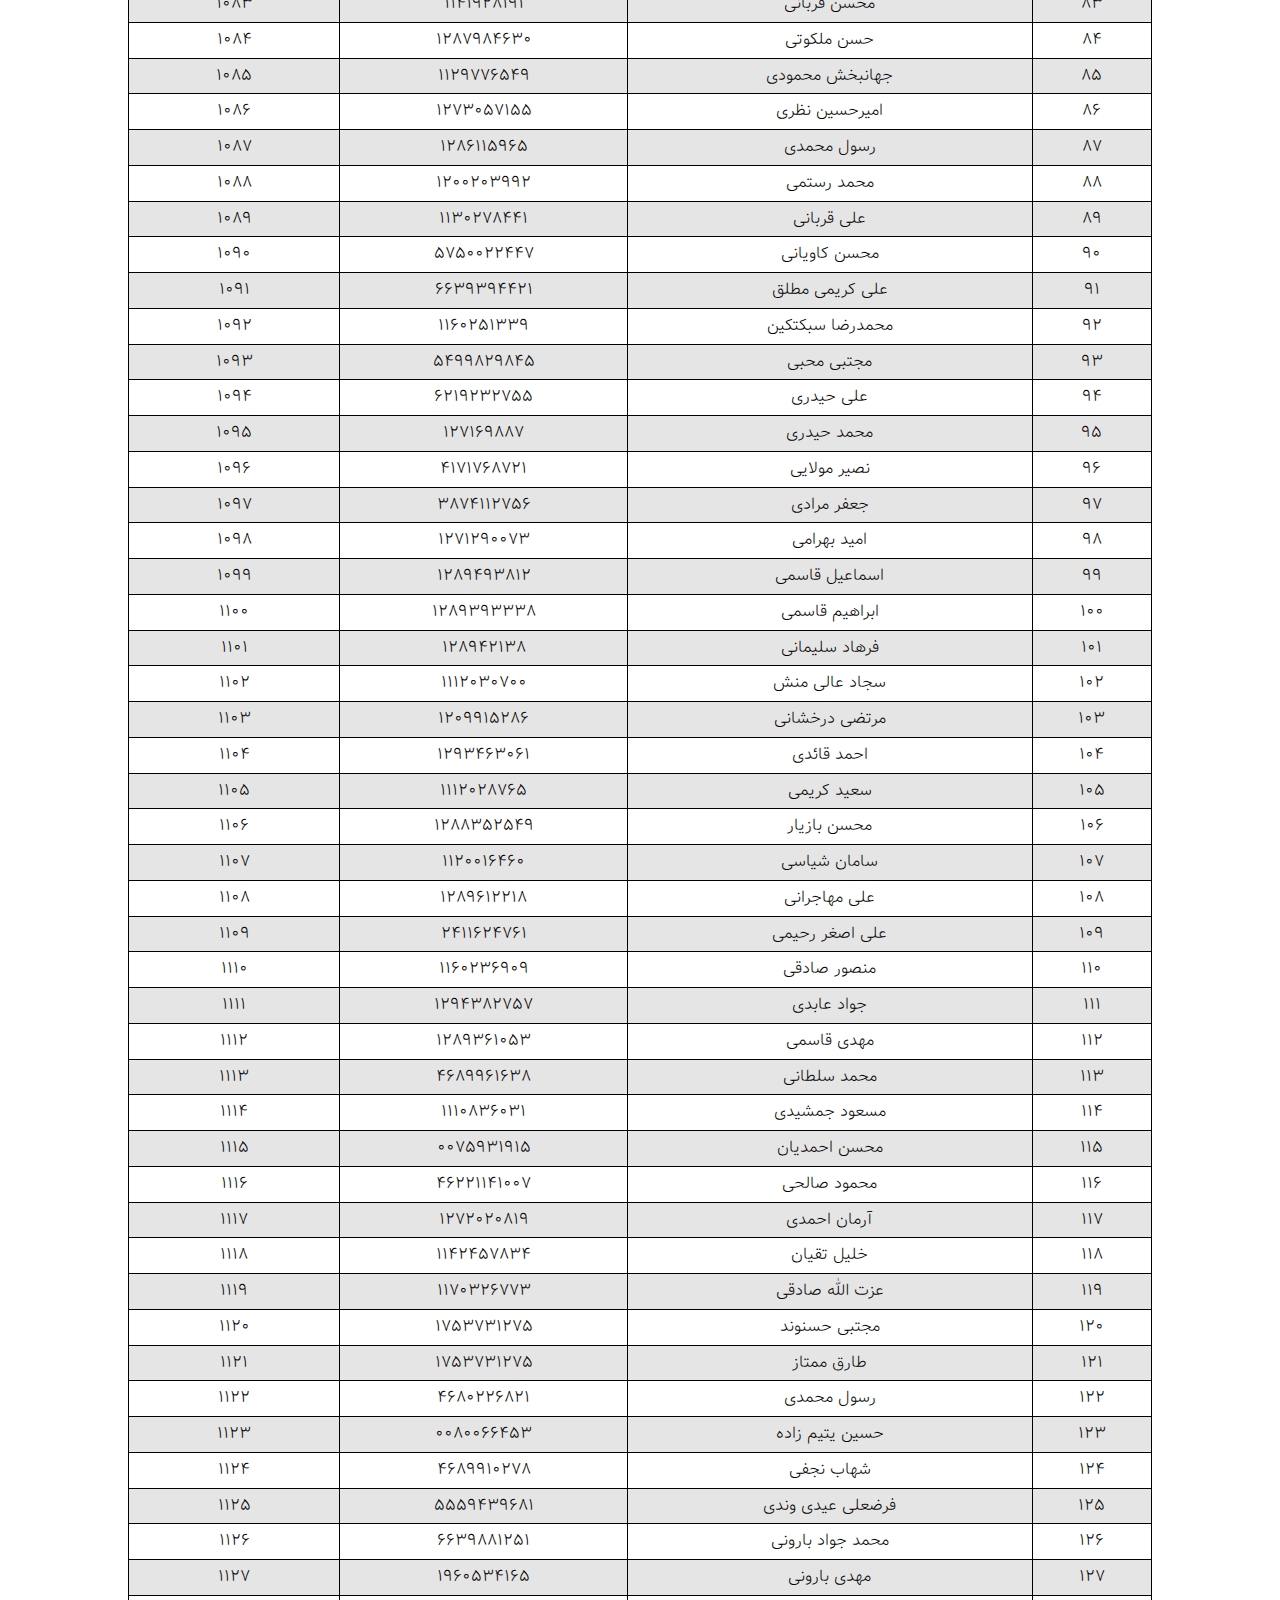
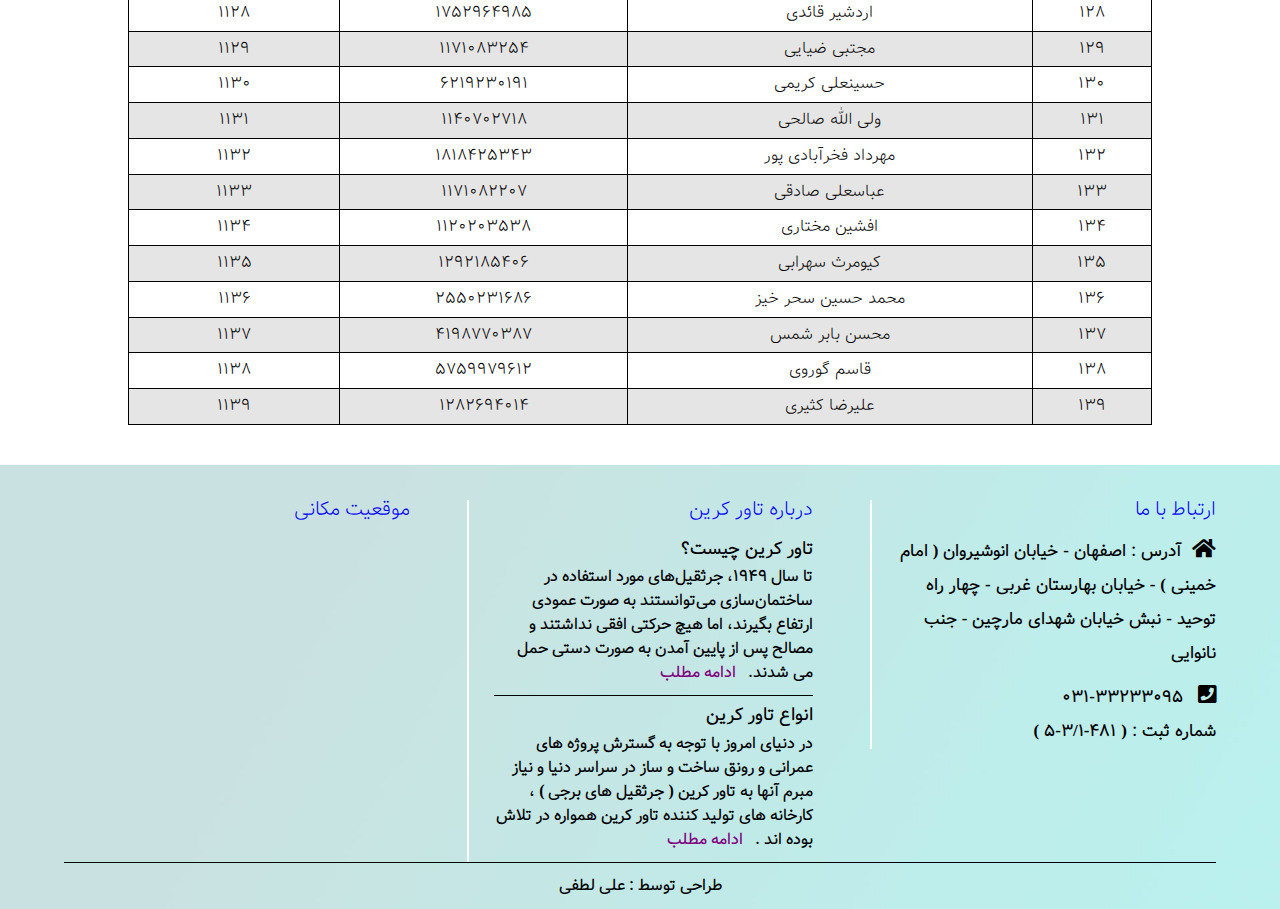
<file: members.html>
<!DOCTYPE html>
<html lang="fa">
    <head>
        <title>لیست اپراتور های عضو اتحادیه</title>        
        <meta charset="UTF-8">
        <meta name="viewport" content="width=device-width,initial-scale=1">
        <link rel="stylesheet" href="https://cdnjs.cloudflare.com/ajax/libs/font-awesome/5.15.3/css/all.min.css">
        <link rel="stylesheet" href="../css/members.css">
        <link rel="stylesheet" href="../css/rest.css">
    </head>
    <body>
        <!-- header start -->
  <div class="container-header">
    <div class="header">
        <div class="logo-name">
            <div class="logo">
            <img src="../img/tower-crane-operator-1.gif" alt="لوگو تاور کرین" loading="lazy">
            </div>
            <div class="site-name">
            <h1>اتحادیه اپراتور های تاور کرین اصفهان</h1>
            </div>
        </div>
        <div class="header-icons">
            <a href="mailto: etehadieh.tower.crane.esfahan@gmail.com"> <i class="far fa-envelope email-icon" title="ایمیل اتحادیه"></i></a>
            <a href="https://chat.whatsapp.com/KImx2nRBwWPIOLDAbCZ7Sz"><i class="fab fa-whatsapp whatsapp-icon" title="واتس اپ اتحادیه"></i></a>
            <a href="https://www.instagram.com/senf.tower.crane.esfahan"><i class="fab fa-instagram instagram-icon" title="اینستاگرام اتحادیه"></i></a>
        </div>
    </div>
</div>
<!-- header end -->
<!-- main-menu start -->
     <div class="container-menu">
      <ul class="menu">
          <li><a href="index.html" target="_blank">صفحه اصلی</a><i class="fa fa-home home-icon"  aria-hidden="true"></i></li>
          <li><a href="register.html" target="_blank">عضویت</a> </li>
          <li><a href="gallery.html" target="_blank">گالری تصاویر</a> </li>
          <li><a href="about-us.html" target="_blank">درباره ما</a></li>
          <li><a href="contact-us.html" target="_blank">ارتباط با ما</a></li>
      </ul>
         <i class="fas fa-bars container-menu-icon"></i>
     </div>
<!-- main-menu end-->
<!-- list-aza start -->
<div class="container-list">
     <table width="60%;">
            <tr><th style="color:darkblue">ردیف</th><th style="color:darkblue">نام و نام خانوادگی</th><th style="color:darkblue">کد ملی</th><th style="color:darkblue">کد عضویت</th></tr>
            <tr><td>1</td><td>مصطفی سلیمانی</td><td>1289505160</td><td>1001</td></tr>
            <tr><td>2</td><td>مهرداد دینی</td><td>5459839165</td><td>1002</td></tr>
            <tr><td>3</td><td>اکبر نظری فرد</td><td>4621144022</td><td>1003</td></tr>
            <tr><td>4</td><td>مجید فاتحی</td><td>1289394164</td><td>1004</td></tr>
            <tr><td>5</td><td>فرهاد دینی</td><td>1292867426</td><td>1005</td></tr>
            <tr><td>6</td><td>محمد جعفر کریمی</td><td>1140631772</td><td>1006</td></tr>
            <tr><td>7</td><td>علی اصغر غلامی</td><td>1291569261</td><td>1007</td></tr>
            <tr><td>8</td><td>رضا عباسیان</td><td>1289551294</td><td>1008</td></tr>
            <tr><td>9</td><td>نوذر لطفی</td><td>4689616809</td><td>1009</td></tr>
            <tr><td>10</td><td>میلاد دینی</td><td>1271222711</td><td>1010</td></tr>
            <tr><td>11</td><td>حیدر اشرفی</td><td>6219930959</td><td>1011</td></tr>
            <tr><td>12</td><td>سید ولی  الله موسوی</td><td>0383768667</td><td>1012</td></tr>
            <tr><td>13</td><td>جاوید توابع نژاد</td><td>4220281223</td><td>1013</td></tr>
            <tr><td>14</td><td>سیامک سلطانی</td><td>5559204358</td><td>1014</td></tr>
            <tr><td>15</td><td>فرج الله نجفی</td><td>4680160128</td><td>1015</td></tr>
            <tr><td>16</td><td>سجاد فتحی</td><td>4680066865</td><td>1016</td></tr>
            <tr><td>17</td><td>محمدرضا افضلی</td><td>1950740803</td><td>1017</td></tr>
            <tr><td>18</td><td>رحمت الله کریمی</td><td>5559098396</td><td>1018</td></tr>
            <tr><td>19</td><td>مهران دینی</td><td>1272359956</td><td>1019</td></tr>
            <tr><td>20</td><td>احسان صفری</td><td>4680212871</td><td>1020</td></tr>
            <tr><td>21</td><td>مجتبی اسپنانی</td><td>1120011817</td><td>1021</td></tr>
            <tr><td>22</td><td>خلیل خالیکو</td><td>6299934247</td><td>1022</td></tr>
            <tr><td>23</td><td>محسن سپهری</td><td>1271136031</td><td>1023</td></tr>
            <tr><td>24</td><td>احمد لایقی</td><td>6320036265</td><td>1024</td></tr>
            <tr><td>25</td><td>سلمان سوسنی</td><td>1960212631</td><td>1025</td></tr>
            <tr><td>26</td><td>علی مومن غلامی</td><td>5559482641</td><td>1026</td></tr>
            <tr><td>27</td><td>محسن مصیبی</td><td>4689799040</td><td>1027</td></tr>
            <tr><td>28</td><td>احسان بیقان</td><td>2298187649</td><td>1028</td></tr>
            <tr><td>29</td><td>محسن بیقان</td><td>2300714868</td><td>1029</td></tr>
            <tr><td>30</td><td>احمدرضا نریمانی منش</td><td>5120017355</td><td>1030</td></tr>
            <tr><td>31</td><td>محسن خدامرادی</td><td>4689798710</td><td>1031</td></tr>
            <tr><td>32</td><td>حمید تواضعی</td><td>1159543488</td><td>1032</td></tr>
            <tr><td>33</td><td>احمدرضا رعنایی</td><td>5110162506</td><td>1033</td></tr>
            <tr><td>34</td><td>مرتضی ربیعی</td><td>6339981488</td><td>1034</td></tr>
            <tr><td>35</td><td>مهدی محمدی</td><td>6209926363</td><td>1035</td></tr>
            <tr><td>36</td><td>حجت الله فرهمندیان</td><td>2360017901</td><td>1036</td></tr>
            <tr><td>37</td><td>نیرومند عباسی</td><td>4689128261</td><td>1037</td></tr>
            <tr><td>38</td><td>احمد احمدی</td><td>1141925818</td><td>1038</td></tr>
            <tr><td>39</td><td>داوود عیدی</td><td>5559858390</td><td>1039</td></tr>
            <tr><td>40</td><td>پژمان سلیمانی</td><td>4679622474</td><td>1040</td></tr>
            <tr><td>41</td><td>مهدی سلیمانی</td><td>1284102051</td><td>1041</td></tr>
            <tr><td>42</td><td>محمدرضا نوروزی</td><td>5279494674</td><td>1042</td></tr>
            <tr><td>43</td><td>محمد کرمی</td><td>1270468065</td><td>1043</td></tr>
            <tr><td>44</td><td>امیر دینی</td><td>1272536653</td><td>1044</td></tr>
            <tr><td>45</td><td>منصور رضایی</td><td>1287410170</td><td>1045</td></tr>
            <tr><td>46</td><td>مهرعلی میرزایی</td><td>4171271428</td><td>1046</td></tr>
            <tr><td>47</td><td>علی باقری</td><td>5419903271</td><td>1047</td></tr>
            <tr><td>48</td><td>حسن کریمی</td><td>6219234642</td><td>1048</td></tr>
            <tr><td>49</td><td>احمدرضا احمدی</td><td>1291402624</td><td>1049</td></tr>
            <tr><td>50</td><td>محمود ایوبی مقدم</td><td>1284281744</td><td>1050</td></tr>
            <tr><td>51</td><td>امرالله مقدمی</td><td>5759415050</td><td>1051</td></tr>
            <tr><td>52</td><td>بهزاد دینی</td><td>5459926319</td><td>1052</td></tr>
            <tr><td>53</td><td>بهزاد همتی</td><td>1293023256</td><td>1053</td></tr>
            <tr><td>54</td><td>علی قاسمی</td><td>1970508914</td><td>1054</td></tr>
            <tr><td>55</td><td>سید اصغر حسینی</td><td>4849632130</td><td>1055</td></tr>
            <tr><td>56</td><td>سید حسین صالحی</td><td>4622610647</td><td>1056</td></tr>
            <tr><td>57</td><td>موسی قاسمی</td><td>5559205419</td><td>1057</td></tr>
            <tr><td>58</td><td>ابوالفضل احمدی</td><td>1112018451</td><td>1058</td></tr>
            <tr><td>59</td><td>فرامرز مردانی</td><td>4621145223</td><td>1059</td></tr>
            <tr><td>60</td><td>مصطفی عرب</td><td>5110598932</td><td>1060</td></tr>
            <tr><td>61</td><td>حسین دینی</td><td>1270563580</td><td>1061</td></tr>
            <tr><td>62</td><td>مجید جانبخش</td><td>1288154054</td><td>1062</td></tr>
            <tr><td>63</td><td>علی عباسیان</td><td>1289693633</td><td>1063</td></tr>
            <tr><td>64</td><td>حسین توکلی</td><td>5659826040</td><td>1064</td></tr>
            <tr><td>65</td><td>فرشاد دینی</td><td>1271931060</td><td>1065</td></tr>
            <tr><td>66</td><td>یونس رستمی</td><td>1209845547</td><td>1066</td></tr>
            <tr><td>67</td><td>علی کریمی</td><td>6219237293</td><td>1067</td></tr>
            <tr><td>68</td><td>حسین رحمتی</td><td>1287166989</td><td>1068</td></tr>
            <tr><td>69</td><td>ابراهیم کریمی</td><td>6219939808</td><td>1069</td></tr>
            <tr><td>70</td><td>محمد الله وردی</td><td>1159832791</td><td>1070</td></tr>
            <tr><td>71</td><td>علی موسوی</td><td>1291512901</td><td>1071</td></tr>
            <tr><td>72</td><td>پویا جوادی</td><td>5450038976</td><td>1072</td></tr>
            <tr><td>73</td><td>علیرضا رحیمی</td><td>1171077300</td><td>1073</td></tr>
            <tr><td>74</td><td>حبیب الله شیروانی</td><td>6219900741</td><td>1074</td></tr>
            <tr><td>75</td><td>اکبر رستمی</td><td>1200024257</td><td>1075</td></tr>
            <tr><td>76</td><td>رحیم رستمی</td><td>1209436655</td><td>1076</td></tr>
            <tr><td>77</td><td>نور الله قاسمی </td><td>5559344850</td><td>1077</td></tr>
            <tr><td>78</td><td>مرتضی قنبری</td><td>5458939182</td><td>1078</td></tr>
            <tr><td>79</td><td>محرمعلی دینی</td><td>5458924908</td><td>1079</td></tr>
            <tr><td>80</td><td>علی نجف پور</td><td>1159841934</td><td>1080</td></tr>
            <tr><td>81</td><td>حسن احمدی</td><td>1111243115</td><td>1081</td></tr>
            <tr><td>82</td><td>حجت قاسمی</td><td>5559951595</td><td>1082</td></tr>
            <tr><td>83</td><td>محسن قربانی</td><td>1141928191</td><td>1083</td></tr>
            <tr><td>84</td><td>حسن ملکوتی</td><td>1287984630</td><td>1084</td></tr>
            <tr><td>85</td><td>جهانبخش محمودی</td><td>1129776549</td><td>1085</td></tr>
            <tr><td>86</td><td>امیرحسین نظری</td><td>1273057155</td><td>1086</td></tr>
            <tr><td>87</td><td>رسول محمدی</td><td>1286115965</td><td>1087</td></tr>
            <tr><td>88</td><td>محمد رستمی</td><td>1200203992</td><td>1088</td></tr>
            <tr><td>89</td><td>علی قربانی</td><td>1130278441</td><td>1089</td></tr>
            <tr><td>90</td><td>محسن کاویانی</td><td>5750022447</td><td>1090</td></tr>
            <tr><td>91</td><td>علی کریمی مطلق</td><td>6639394421</td><td>1091</td></tr>
            <tr><td>92</td><td>محمدرضا سبکتکین</td><td>1160251339</td><td>1092</td></tr>
            <tr><td>93</td><td>مجتبی محبی</td><td>5499829845</td><td>1093</td></tr>
            <tr><td>94</td><td>علی حیدری</td><td>6219232755</td><td>1094</td></tr>
            <tr><td>95</td><td>محمد حیدری</td><td>127169887</td><td>1095</td></tr>
            <tr><td>96</td><td>نصیر مولایی</td><td>4171768721</td><td>1096</td></tr>
            <tr><td>97</td><td>جعفر مرادی</td><td>3874112756</td><td>1097</td></tr>
            <tr><td>98</td><td>امید بهرامی</td><td>1271290073</td><td>1098</td></tr>
            <tr><td>99</td><td>اسماعیل قاسمی</td><td>1289493812</td><td>1099</td></tr>
            <tr><td>100</td><td>ابراهیم قاسمی</td><td>1289393338</td><td>1100</td></tr>
            <tr><td>101</td><td>فرهاد سلیمانی</td><td>128942138</td><td>1101</td></tr>
            <tr><td>102</td><td>سجاد عالی منش</td><td>1112030700</td><td>1102</td></tr>
            <tr><td>103</td><td>مرتضی درخشانی</td><td>1209915286</td><td>1103</td></tr>
            <tr><td>104</td><td>احمد قائدی</td><td>1293463061</td><td>1104</td></tr>
            <tr><td>105</td><td>سعید کریمی</td><td>1112028765</td><td>1105</td></tr>
            <tr><td>106</td><td>محسن بازیار</td><td>1288352549</td><td>1106</td></tr>
            <tr><td>107</td><td>سامان شیاسی</td><td>1120016460</td><td>1107</td></tr>
            <tr><td>108</td><td>علی مهاجرانی</td><td>1289612218</td><td>1108</td></tr>
            <tr><td>109</td><td>علی اصغر رحیمی</td><td>2411624761</td><td>1109</td></tr>
            <tr><td>110</td><td>منصور صادقی</td><td>1160236909</td><td>1110</td></tr>
            <tr><td>111</td><td>جواد عابدی</td><td>1294382757</td><td>1111</td></tr>
            <tr><td>112</td><td>مهدی قاسمی</td><td>1289361053</td><td>1112</td></tr>
            <tr><td>113</td><td>محمد سلطانی</td><td>4689961638</td><td>1113</td></tr>
            <tr><td>114</td><td>مسعود جمشیدی</td><td>1110836031</td><td>1114</td></tr>
            <tr><td>115</td><td>محسن احمدیان</td><td>0075931915</td><td>1115</td></tr>
            <tr><td>116</td><td>محمود صالحی</td><td>46221141007</td><td>1116</td></tr>
            <tr><td>117</td><td>آرمان احمدی</td><td>1272020819</td><td>1117</td></tr>
            <tr><td>118</td><td>خلیل تقیان</td><td>1142457834</td><td>1118</td></tr>
            <tr><td>119</td><td>عزت الله صادقی</td><td>1170326773</td><td>1119</td></tr>
            <tr><td>120</td><td>مجتبی حسنوند</td><td>1753731275</td><td>1120</td></tr>
            <tr><td>121</td><td>طارق ممتاز</td><td>1753731275</td><td>1121</td></tr>
            <tr><td>122</td><td>رسول محمدی</td><td>4680226821</td><td>1122</td></tr>
            <tr><td>123</td><td>حسین یتیم زاده</td><td>0080066453</td><td>1123</td></tr>
            <tr><td>124</td><td>شهاب نجفی</td><td>4689910278</td><td>1124</td></tr>
            <tr><td>125</td><td>فرضعلی عیدی وندی</td><td>5559439681</td><td>1125</td></tr>
            <tr><td>126</td><td>محمد جواد بارونی</td><td>6639881251</td><td>1126</td></tr>
            <tr><td>127</td><td>مهدی بارونی</td><td>1960534165</td><td>1127</td></tr>
            <tr><td>128</td><td>اردشیر قائدی</td><td>1752964985</td><td>1128</td></tr>
            <tr><td>129</td><td>مجتبی ضیایی</td><td>1171083254</td><td>1129</td></tr>
            <tr><td>130</td><td>حسینعلی کریمی</td><td>6219230191</td><td>1130</td></tr>
            <tr><td>131</td><td>ولی الله صالحی</td><td>1140702718</td><td>1131</td></tr>
            <tr><td>132</td><td>مهرداد فخرآبادی پور</td><td>1818425343</td><td>1132</td></tr>
            <tr><td>133</td><td>عباسعلی صادقی</td><td>1171082207</td><td>1133</td></tr>
            <tr><td>134</td><td>افشین مختاری</td><td>1120203538</td><td>1134</td></tr>
            <tr><td>135</td><td>کیومرث سهرابی</td><td>1292185406</td><td>1135</td></tr>
            <tr><td>136</td><td>محمد حسین سحر خیز</td><td>2550231686</td><td>1136</td></tr>
            <tr><td>137</td><td>محسن بابر شمس</td><td>4198770387</td><td>1137</td></tr>
            <tr><td>138</td><td>قاسم گوروی</td><td>5759979612</td><td>1138</td></tr>
            <tr><td>139</td><td>علیرضا کثیری</td><td>1282694014</td><td>1139</td></tr>
        </table>
</div>
<!-- list-aza end-->
<!--footer start-->
<div class="container-footer">
    <img src="img/parcham_.png" alt="پرچم ابران" loading="lazy">
    <div class="footer">
        <div class="contact-us">
            <ul>
                <li style="font-size: 20px; color:blue;margin-bottom:15px;">ارتباط با ما</li>
            </ul>
                <ul class="address">
                   <li style="line-height:2;padding-bottom: 10px;">  <i class="fa fa-home" aria-hidden="true" style="font-size:21px;margin-left:10px"></i>آدرس : اصفهان - خیابان انوشیروان 
 ( امام خمینی ) -   خیابان بهارستان غربی -
  چهار راه توحید - نبش خیابان شهدای مارچین - 
  جنب نانوایی </li>
               <li><i class="fa fa-phone-square" aria-hidden="true"style="margin-left:15px;font-size:21px;"></i>031-33233095</li>
               <li style="margin-right:0px;" class="shomare-sabt"> شماره ثبت : ( 481-3/1-5 )</li>
            </ul>
            <div class="footer-icons">
                <a href="mailto: etehadieh.tower.crane.esfahan@gmail.com"> <i class="far fa-envelope email-icon" title="ایمیل اتحادیه"></i></a>
                <a href="https://chat.whatsapp.com/KImx2nRBwWPIOLDAbCZ7Sz"><i class="fab fa-whatsapp whatsapp-icon" title="واتس اپ اتحادیه"></i></a>
                <a href="https://www.instagram.com/senf.tower.crane.esfahan"><i class="fab fa-instagram instagram-icon" title="اینستاگرام اتحادیه"></i></a>
            </div>
        </div>
        <div class="about-tower">
            <ul>
                <li>درباره تاور کرین</li>
            </ul>
             <div class="about-tower1">
                <h1>تاور کرین چیست؟</h1>
                <p>تا سال 1949، جرثقیل‌های مورد استفاده در ساختمان‌سازی می‌توانستند به صورت عمودی ارتفاع بگیرند، اما هیچ حرکتی افقی نداشتند و مصالح پس از پایین آمدن به صورت دستی حمل می شدند.    &nbsp    <a href="about-tower-crane.html" target="_blank">ادامه مطلب</a></p>
            </div>
            <div class="about-tower2">
                <h1>انواع تاور کرین</h1>
                <p>
در دنیای امروز با توجه به گسترش پروژه های عمرانی و رونق ساخت و ساز در سراسر دنیا و نیاز مبرم آنها به تاور کرین ( جرثقیل های برجی ) ، کارخانه های تولید کننده تاور کرین همواره در تلاش بوده اند .      &nbsp   <a href="Types-of-tower-cranes.html" target="_blank">ادامه مطلب</a></p>
            </div>
        </div>
        <div class="map">
            <ul>
                <li>موقعیت مکانی</li>
            </ul>
            <iframe src="https://www.google.com/maps/embed?pb=!1m18!1m12!1m3!1d839.2537320545247!2d51.61282962917306!3d32.71223102721157!2m3!1f0!2f0!3f0!3m2!1i1024!2i768!4f13.1!3m3!1m2!1s0x3fbdcb45923bfd73%3A0xcf99016744d20572!2sHaddad%20Zadeh%20Elementary%20School!5e0!3m2!1sen!2s!4v1622964028123!5m2!1sen!2s" width="100%" height="250" style="border:0;" allowfullscreen="" loading="lazy"></iframe>
        </div>
    </div>
    <a href="https://www.instagram.com/ali_lotfi18" target="_blank" class="tarah">طراحی توسط : علی لطفی</a>
</div>
  <!--footer end-->
 <script src="../js/members.js"></script>
    </body>
</html>
</file>
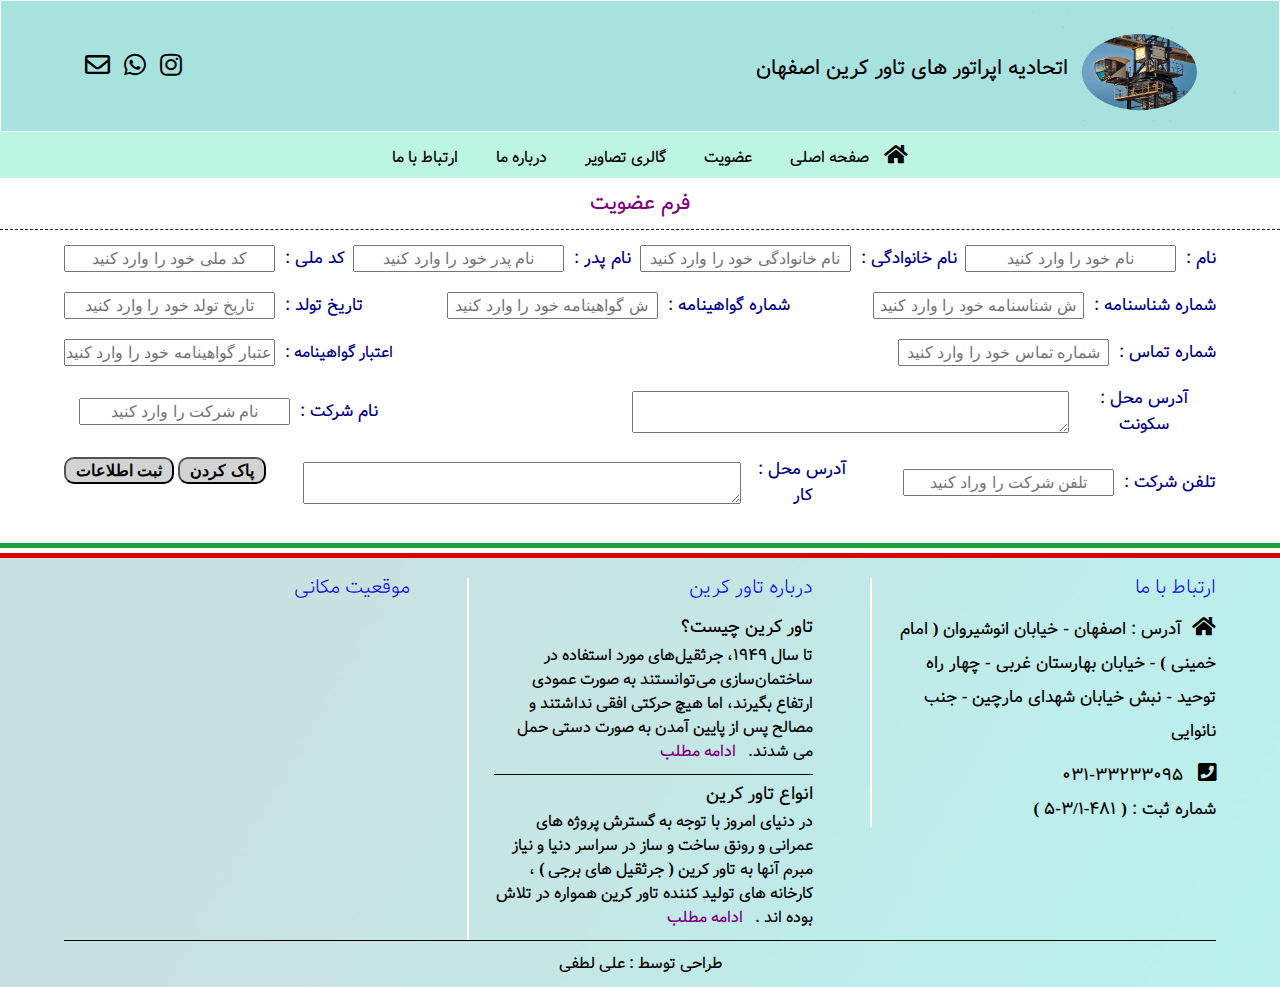
<file: register.html>
<!DOCTYPE html>
<html lang="fa">
    <head>
        <title>عضویت</title>
        <meta charset="UTF-8">
        <meta name="viewport" content="width=device-width,initial-scale=1">
        <link rel="stylesheet" href="https://cdnjs.cloudflare.com/ajax/libs/font-awesome/5.15.3/css/all.min.css">
        <link rel="stylesheet" href="css/register.css">
        <link rel="stylesheet" href="css/rest.css">
    </head>
    <body>
           <!-- header start -->
  <div class="container-header">
    <div class="header">
        <div class="logo-name">
            <div class="logo">
            <img src="img/tower-crane-operator-1.gif" alt="لوگو تاور کرین" loading="lazy">
            </div>
            <div class="site-name">
            <h1>اتحادیه اپراتور های تاور کرین اصفهان</h1>
            </div>
        </div>
        <div class="header-icons">
            <a href="mailto: etehadieh.tower.crane.esfahan@gmail.com"> <i class="far fa-envelope email-icon" title="ایمیل اتحادیه"></i></a>
            <a href="https://chat.whatsapp.com/KImx2nRBwWPIOLDAbCZ7Sz"><i class="fab fa-whatsapp whatsapp-icon" title="واتس اپ اتحادیه"></i></a>
            <a href="https://www.instagram.com/senf.tower.crane.esfahan"><i class="fab fa-instagram instagram-icon" title="اینستاگرام اتحادیه"></i></a>
        </div>
    </div>
</div>
<!-- header end -->
<!-- main-menu start -->
     <div class="container-menu">
      <ul class="menu">
          <li><a href="index.html" target="_blank">صفحه اصلی</a><i class="fa fa-home home-icon"  aria-hidden="true"></i></li>
          <li><a href="#">عضویت</a> </li>
          <li><a href="gallery.html" target="_blank">گالری تصاویر</a> </li>
          <li><a href="about-us.html" target="_blank">درباره ما</a></li>
          <li><a href="contact-us.html" target="_blank">ارتباط با ما</a></li>
      </ul>
         <i class="fas fa-bars container-menu-icon"></i>
     </div>
<!-- main-menu end-->
<!-- form-ozviyat start -->
<!-- form-validation with js start -->
<script>
   function form_validation(){

 let f_name = document.forms["register-form"]["f_name"].value;
 let l_name = document.forms["register-form"]["l_name"].value;
 let n_pedar = document.forms["register-form"]["n_pedar"].value;
 let coad_meli = document.forms["register-form"]["coad_meli"].value;
 let shomare_shenas = document.forms["register-form"]["shomare_shenas"].value;
 let shomare_govahi = document.forms["register-form"]["shomare_govahi"].value;
 let tarikh_tavalod = document.forms["register-form"]["tarikh-tavalod"].value;
 let shomare_hamrah = document.forms["register-form"]["shomare_hamrah"].value;
 let etebar_govahiname = document.forms["register-form"]["etebar_govahiname"].value;
 let adres_manzel = document.forms["register-form"]["adres_manzel"].value;
 let n_sherkat = document.forms["register-form"]["n_sherkat"].value;
 let shomare_sherkat = document.forms["register-form"]["shomare_sherkat"].value;
 let adres_mahalkar = document.forms["register-form"]["adres_mahalkar"].value;
 
 if ( f_name == "" && l_name == "" && n_pedar == "" && coad_meli == "" &&
  shomare_shenas == "" && shomare_govahi == "" && tarikh_tavalod == "" && shomare_hamrah == ""
  && etebar_govahiname == "" && adres_manzel == "" && n_sherkat == "" && shomare_sherkat == "" 
  && adres_mahalkar == "" ){
  alert("لطفا نام خود را وارد کنید *");
  alert("لطفا نام خانوادگی خود را وارد کنید *");
  alert("لطفا نام پدر خود را وارد کنید *");
  alert("لطفا کد ملی خود را وارد کنید *");
  alert("لطفا شماره شناسنامه خود را وارد کنید *");
  alert("لطفا شماره گواهینامه خود را وارد کنید *");
  alert("لطفا تاریخ تولد خود را وارد کنید *");
  alert("لطفا شماره تماس خود را وارد کنید *");
  alert("لطفا اعتبار گواهینامه خود را وارد کنید *");
  alert("لطفا آدرس محل سکونت خود را وارد کنید *");
  alert("لطفا نام شرکت محل کار خود را وارد کنید *");
  alert("لطفا شماره تلفن شرکت محل کار خود را وارد کنید *");
  alert("لطفا آدرس محل کار خود را وارد کنید *");
  return false;
 }
 
 else if ( f_name != "" && l_name == "" && n_pedar == "" && coad_meli == "" && 
 shomare_shenas == "" && shomare_govahi == ""  && tarikh_tavalod == "" && shomare_hamrah == "" 
 && etebar_govahiname == "" && adres_manzel == "" && n_sherkat == "" && shomare_sherkat == ""
&& adres_mahalkar == "" ){
  alert("لطفا نام خانوادگی خود را وارد کنید *");
  alert("لطفا نام پدر خود را وارد کنید *");
  alert("لطفا کد ملی خود را وارد کنید *");
  alert("لطفا شماره شناسنامه خود را وارد کنید *");
  alert("لطفا شماره گواهینامه خود را وارد کنید *");
  alert("لطفا تاریخ تولد خود را وارد کنید *");
  alert("لطفا شماره تماس خود را وارد کنید *");
  alert("لطفا اعتبار گواهینامه خود را وارد کنید *");
  alert("لطفا آدرس محل سکونت خود را وارد کنید *");
  alert("لطفا نام شرکت محل کار خود را وارد کنید *");
  alert("لطفا شماره تلفن شرکت محل کار خود را وارد کنید *");
  alert("لطفا آدرس محل کار خود را وارد کنید *");
  return false;
 }
 
 else if ( f_name == "" && l_name != "" && n_pedar == "" && coad_meli == "" 
 && shomare_shenas == "" && shomare_govahi == "" && tarikh_tavalod == "" && shomare_hamrah == "" 
 && etebar_govahiname == "" && adres_manzel == ""  && n_sherkat == "" && shomare_sherkat == ""
&& adres_mahalkar == "" ){
  alert("لطفا نام خود را وارد کنید *");
  alert("لطفا نام پدر خود را وارد کنید *");
  alert("لطفا کد ملی خود را وارد کنید *");
  alert("لطفا شماره شناسنامه خود را وارد کنید *");
  alert("لطفا شماره گواهینامه خود را وارد کنید *");
  alert("لطفا تاریخ تولد خود را وارد کنید *");
  alert("لطفا شماره تماس خود را وارد کنید *");
  alert("لطفا اعتبار گواهینامه خود را وارد کنید *");
  alert("لطفا آدرس محل سکونت خود را وارد کنید *");
  alert("لطفا نام شرکت محل کار خود را وارد کنید *");
  alert("لطفا شماره تلفن شرکت محل کار خود را وارد کنید *");
  alert("لطفا آدرس محل کار خود را وارد کنید *");
  return false;
 }

 else if ( f_name == "" && l_name == "" && n_pedar != "" && coad_meli == "" 
 && shomare_shenas == "" && shomare_govahi == "" && tarikh_tavalod == "" && shomare_hamrah == "" 
 && etebar_govahiname == "" && adres_manzel == "" && n_sherkat == "" && shomare_sherkat == ""
&& adres_mahalkar == "" ){
     alert("لطفا نام خود را وارد کنید *");
     alert("لطفا نام خانوادگی خود را وارد کنید *");
     alert("لطفا کد ملی خود را وارد کنید *");
     alert("لطفا شماره شناسنامه خود را وارد کنید *");
     alert("لطفا شماره گواهینامه خود را وارد کنید *");
     alert("لطفا تاریخ تولد خود را وارد کنید *");
     alert("لطفا شماره تماس خود را وارد کنید *");
     alert("لطفا اعتبار گواهینامه خود را وارد کنید *");
     alert("لطفا آدرس محل سکونت خود را وارد کنید *");
     alert("لطفا نام شرکت محل کار خود را وارد کنید *");
     alert("لطفا شماره تلفن شرکت محل کار خود را وارد کنید *");
     alert("لطفا آدرس محل کار خود را وارد کنید *");
     return false;
 }

 else if ( f_name == "" && l_name == "" && n_pedar == "" && coad_meli != "" 
 && shomare_shenas == "" && shomare_govahi == "" && tarikh_tavalod == "" && shomare_hamrah == "" 
 && etebar_govahiname == "" && adres_manzel == "" && n_sherkat == "" && shomare_sherkat == ""
&& adres_mahalkar == "" ){
    alert("لطفا نام خود را وارد کنید *");
    alert("لطفا نام خانوادگی خود را وارد کنید *");
    alert("لطفا نام پدر خود را وارد کنید *");
    alert("لطفا شماره شناسنامه خود را وارد کنید *");
    alert("لطفا شماره گواهینامه خود را وارد کنید *");
    alert("لطفا تاریخ تولد خود را وارد کنید *");
    alert("لطفا شماره تماس خود را وارد کنید *");
    alert("لطفا اعتبار گواهینامه خود را وارد کنید *");
    alert("لطفا آدرس محل سکونت خود را وارد کنید *");
    alert("لطفا نام شرکت محل کار خود را وارد کنید *");
    alert("لطفا شماره تلفن شرکت محل کار خود را وارد کنید *");
    alert("لطفا آدرس محل کار خود را وارد کنید *");
    return false;
 }

 else if ( f_name == "" && l_name == "" && n_pedar == "" && coad_meli == ""
&& shomare_shenas != "" && shomare_govahi == "" && tarikh_tavalod == "" && shomare_hamrah == "" 
&& etebar_govahiname == "" && adres_manzel == "" && n_sherkat == "" && shomare_sherkat == ""
&& adres_mahalkar == "" ){
    alert("لطفا نام خود را وارد کنید *");
    alert("لطفا نام خانوادگی خود را وارد کنید *");
    alert("لطفا نام پدر خود را وارد کنید *");
    alert("لطفا کد ملی خود را وارد کنید *");
    alert("لطفا شماره گواهینامه خود را وارد کنید *");
    alert("لطفا تاریخ تولد خود را وارد کنید *");
    alert("لطفا شماره تماس خود را وارد کنید *");
    alert("لطفا اعتبار گواهینامه خود را وارد کنید *");
    alert("لطفا آدرس محل سکونت خود را وارد کنید *");
    alert("لطفا نام شرکت محل کار خود را وارد کنید *");
    alert("لطفا شماره تلفن شرکت محل کار خود را وارد کنید *");
    alert("لطفا آدرس محل کار خود را وارد کنید *");
    return false;
}

else if ( f_name == "" && l_name == "" && n_pedar == "" && coad_meli == ""
&& shomare_shenas == "" && shomare_govahi != ""  && tarikh_tavalod == "" && shomare_hamrah == "" 
&& etebar_govahiname == "" && adres_manzel == "" && n_sherkat == "" && shomare_sherkat == ""
&& adres_mahalkar == "" ){
    alert("لطفا نام خود را وارد کنید *");
    alert("لطفا نام خانوادگی خود را وارد کنید *");
    alert("لطفا نام پدر خود را وارد کنید *");
    alert("لطفا کد ملی خود را وارد کنید *");
    alert("لطفا شماره شناسنامه خود را وارد کنید *");
    alert("لطفا تاریخ تولد خود را وارد کنید *");
    alert("لطفا شماره تماس خود را وارد کنید *");
    alert("لطفا اعتبار گواهینامه خود را وارد کنید *");
    alert("لطفا آدرس محل سکونت خود را وارد کنید *");
    alert("لطفا نام شرکت محل کار خود را وارد کنید *");
    alert("لطفا شماره تلفن شرکت محل کار خود را وارد کنید *");
    alert("لطفا آدرس محل کار خود را وارد کنید *");
    return false;
}  

else if ( f_name == "" && l_name == "" && n_pedar == "" && coad_meli == ""
&& shomare_shenas == "" && shomare_govahi == ""  && tarikh_tavalod != "" && shomare_hamrah == "" 
&& etebar_govahiname == "" && adres_manzel == "" && n_sherkat == "" && shomare_sherkat == ""
&& adres_mahalkar == "" ){
    alert("لطفا نام خود را وارد کنید *");
    alert("لطفا نام خانوادگی خود را وارد کنید *");
    alert("لطفا نام پدر خود را وارد کنید *");
    alert("لطفا کد ملی خود را وارد کنید *");
    alert("لطفا شماره شناسنامه خود را وارد کنید *");
    alert("لطفا شماره تماس خود را وارد کنید *");
    alert("لطفا اعتبار گواهینامه خود را وارد کنید *");
    alert("لطفا آدرس محل سکونت خود را وارد کنید *");
    alert("لطفا نام شرکت محل کار خود را وارد کنید *");
    alert("لطفا شماره تلفن شرکت محل کار خود را وارد کنید *");
    alert("لطفا آدرس محل کار خود را وارد کنید *");
    return false;
}

else if ( f_name == "" && l_name == "" && n_pedar == "" && coad_meli == ""
&& shomare_shenas == "" && shomare_govahi == ""  && tarikh_tavalod == "" && shomare_hamrah != "" 
&& etebar_govahiname == "" && adres_manzel == "" & n_sherkat == "" && shomare_sherkat == ""
&& adres_mahalkar == "" ){
    alert("لطفا نام خود را وارد کنید *");
    alert("لطفا نام خانوادگی خود را وارد کنید *");
    alert("لطفا نام پدر خود را وارد کنید *");
    alert("لطفا کد ملی خود را وارد کنید *");
    alert("لطفا شماره شناسنامه خود را وارد کنید *");
    alert("لطفا تاریخ تولد خود را وارد کنید *");
    alert("لطفا اعتبار گواهینامه خود را وارد کنید *");
    alert("لطفا آدرس محل سکونت خود را وارد کنید *");
    alert("لطفا نام شرکت محل کار خود را وارد کنید *");
    alert("لطفا شماره تلفن شرکت محل کار خود را وارد کنید *");
    alert("لطفا آدرس محل کار خود را وارد کنید *");
    return false;
}

else if (  f_name == "" && l_name == "" && n_pedar == "" && coad_meli == ""
&& shomare_shenas == "" && shomare_govahi == ""  && tarikh_tavalod == "" && shomare_hamrah == "" 
&& etebar_govahiname != "" && adres_manzel == "" && n_sherkat == "" && shomare_sherkat == ""
&& adres_mahalkar == "" ){
  alert("لطفا نام خود را وارد کنید *");
  alert("لطفا نام خانوادگی خود را وارد کنید *");
  alert("لطفا نام پدر خود را وارد کنید *");
  alert("لطفا کد ملی خود را وارد کنید *");
  alert("لطفا شماره شناسنامه خود را وارد کنید *");
  alert("لطفا شماره گواهینامه خود را وارد کنید *");
  alert("لطفا تاریخ تولد خود را وارد کنید *");
  alert("لطفا شماره تماس خود را وارد کنید *");
  alert("لطفا آدرس محل سکونت خود را وارد کنید *");
  alert("لطفا نام شرکت محل کار خود را وارد کنید *");
  alert("لطفا شماره تلفن شرکت محل کار خود را وارد کنید *");
  alert("لطفا آدرس محل کار خود را وارد کنید *");
  return false;
}

else if ( f_name == "" && l_name == "" && n_pedar == "" && coad_meli == ""
&& shomare_shenas == "" && shomare_govahi == ""  && tarikh_tavalod == "" && shomare_hamrah == "" 
&& etebar_govahiname == "" && adres_manzel != ""  && n_sherkat == "" && shomare_sherkat == ""
&& adres_mahalkar == "" ){
  alert("لطفا نام خود را وارد کنید *");
  alert("لطفا نام خانوادگی خود را وارد کنید *");
  alert("لطفا نام پدر خود را وارد کنید *");
  alert("لطفا کد ملی خود را وارد کنید *");
  alert("لطفا شماره شناسنامه خود را وارد کنید *");
  alert("لطفا شماره گواهینامه خود را وارد کنید *");
  alert("لطفا تاریخ تولد خود را وارد کنید *");
  alert("لطفا شماره تماس خود را وارد کنید *");
  alert("لطفا اعتبار گواهینامه خود را وارد کنید *");
  alert("لطفا نام شرکت محل کار خود را وارد کنید *");
  alert("لطفا شماره تلفن شرکت محل کار خود را وارد کنید *");
  alert("لطفا آدرس محل کار خود را وارد کنید *");
  return false;
}

else if ( f_name == "" && l_name == "" && n_pedar == "" && coad_meli == ""
&& shomare_shenas == "" && shomare_govahi == ""  && tarikh_tavalod == "" && shomare_hamrah == "" 
&& etebar_govahiname == "" && adres_manzel == ""  && n_sherkat != "" && shomare_sherkat == ""
&& adres_mahalkar == "" ){
  alert("لطفا نام خود را وارد کنید *");
  alert("لطفا نام خانوادگی خود را وارد کنید *");
  alert("لطفا نام پدر خود را وارد کنید *");
  alert("لطفا کد ملی خود را وارد کنید *");
  alert("لطفا شماره شناسنامه خود را وارد کنید *");
  alert("لطفا شماره گواهینامه خود را وارد کنید *");
  alert("لطفا تاریخ تولد خود را وارد کنید *");
  alert("لطفا شماره تماس خود را وارد کنید *");
  alert("لطفا اعتبار گواهینامه خود را وارد کنید *");
  alert("لطفا آدرس محل سکونت خود را وارد کنید *");
  alert("لطفا شماره تلفن شرکت محل کار خود را وارد کنید *");
  alert("لطفا آدرس محل کار خود را وارد کنید *");
  return false;
}

else if ( f_name == "" && l_name == "" && n_pedar == "" && coad_meli == ""
&& shomare_shenas == "" && shomare_govahi == ""  && tarikh_tavalod == "" && shomare_hamrah == "" 
&& etebar_govahiname == "" && adres_manzel == ""  && n_sherkat == "" && shomare_sherkat != ""
&& adres_mahalkar == "" ){
  alert("لطفا نام خود را وارد کنید *");
  alert("لطفا نام خانوادگی خود را وارد کنید *");
  alert("لطفا نام پدر خود را وارد کنید *");
  alert("لطفا کد ملی خود را وارد کنید *");
  alert("لطفا شماره شناسنامه خود را وارد کنید *");
  alert("لطفا شماره گواهینامه خود را وارد کنید *");
  alert("لطفا تاریخ تولد خود را وارد کنید *");
  alert("لطفا شماره تماس خود را وارد کنید *");
  alert("لطفا اعتبار گواهینامه خود را وارد کنید *");
  alert("لطفا آدرس محل سکونت خود را وارد کنید *");
  alert("لطفا نام شرکت محل کار خود را وارد کنید *");
  alert("لطفا آدرس محل کار خود را وارد کنید *");
  return false;
}

else if ( f_name == "" && l_name == "" && n_pedar == "" && coad_meli == ""
&& shomare_shenas == "" && shomare_govahi == ""  && tarikh_tavalod == "" && shomare_hamrah == "" 
&& etebar_govahiname == "" && adres_manzel == ""  && n_sherkat == "" && shomare_sherkat == ""
&& adres_mahalkar != "" ){
  alert("لطفا نام خود را وارد کنید *");
  alert("لطفا نام خانوادگی خود را وارد کنید *");
  alert("لطفا نام پدر خود را وارد کنید *");
  alert("لطفا کد ملی خود را وارد کنید *");
  alert("لطفا شماره شناسنامه خود را وارد کنید *");
  alert("لطفا شماره گواهینامه خود را وارد کنید *");
  alert("لطفا تاریخ تولد خود را وارد کنید *");
  alert("لطفا شماره تماس خود را وارد کنید *");
  alert("لطفا اعتبار گواهینامه خود را وارد کنید *");
  alert("لطفا آدرس محل سکونت خود را وارد کنید *");
  alert("لطفا نام شرکت محل کار خود را وارد کنید *");
  alert("لطفا شماره تلفن شرکت محل کار خود را وارد کنید *");
  return false;
}

else if ( f_name == "" && l_name != "" && n_pedar != "" && coad_meli != ""
&& shomare_shenas != "" && shomare_govahi != ""  && tarikh_tavalod != "" && shomare_hamrah != "" 
&& etebar_govahiname != "" && adres_manzel != ""  && n_sherkat != "" && shomare_sherkat != ""
&& adres_mahalkar != "" ){
  alert("لطفا نام خود را وارد کنید *");
  return false;
}

else if ( f_name != "" && l_name == "" && n_pedar != "" && coad_meli != ""
&& shomare_shenas != "" && shomare_govahi != ""  && tarikh_tavalod != "" && shomare_hamrah != "" 
&& etebar_govahiname != "" && adres_manzel != ""  && n_sherkat != "" && shomare_sherkat != ""
&& adres_mahalkar != "" ){
    alert("لطفا نام خانوادگی خود را وارد کنید *");
    return false;
}

else if ( f_name != "" && l_name != "" && n_pedar == "" && coad_meli != ""
&& shomare_shenas != "" && shomare_govahi != ""  && tarikh_tavalod != "" && shomare_hamrah != "" 
&& etebar_govahiname != "" && adres_manzel != ""  && n_sherkat != "" && shomare_sherkat != ""
&& adres_mahalkar != "" ){
    alert("لطفا نام پدر خود را وارد کنید *");
    return false;
   }

   else if ( f_name != "" && l_name != "" && n_pedar != "" && coad_meli == ""
&& shomare_shenas != "" && shomare_govahi != ""  && tarikh_tavalod != "" && shomare_hamrah != "" 
&& etebar_govahiname != "" && adres_manzel != ""  && n_sherkat != "" && shomare_sherkat != ""
&& adres_mahalkar != "" ){
    alert("لطفا کد ملی خود را وارد کنید *");
    return false;
}

else if ( f_name != "" && l_name != "" && n_pedar != "" && coad_meli != ""
&& shomare_shenas == "" && shomare_govahi != ""  && tarikh_tavalod != "" && shomare_hamrah != "" 
&& etebar_govahiname != "" && adres_manzel != ""  && n_sherkat != "" && shomare_sherkat != ""
&& adres_mahalkar != "" ){
    alert("لطفا شماره شناسنامه خود را وارد کنید *");
    return false;
}

else if ( f_name != "" && l_name != "" && n_pedar != "" && coad_meli != ""
&& shomare_shenas != "" && shomare_govahi == ""  && tarikh_tavalod != "" && shomare_hamrah != "" 
&& etebar_govahiname != "" && adres_manzel != ""  && n_sherkat != "" && shomare_sherkat != ""
&& adres_mahalkar != "" ){
    alert("لطفا شماره گواهینامه خود را وارد کنید *");
    return false;
}

else if ( f_name != "" && l_name != "" && n_pedar != "" && coad_meli != ""
&& shomare_shenas != "" && shomare_govahi != ""  && tarikh_tavalod == "" && shomare_hamrah != "" 
&& etebar_govahiname != "" && adres_manzel != ""  && n_sherkat != "" && shomare_sherkat != ""
&& adres_mahalkar != "" ){
    alert("لطفا تاریخ تولد خود را وارد کنید *");
    return false;
}

else if ( f_name != "" && l_name != "" && n_pedar != "" && coad_meli != ""
&& shomare_shenas != "" && shomare_govahi != ""  && tarikh_tavalod != "" && shomare_hamrah == "" 
&& etebar_govahiname != "" && adres_manzel != ""  && n_sherkat != "" && shomare_sherkat != ""
&& adres_mahalkar != "" ){
    alert("لطفا شماره تماس خود را وارد کنید *");
    return false;
}

else if ( f_name != "" && l_name != "" && n_pedar != "" && coad_meli != ""
&& shomare_shenas != "" && shomare_govahi != ""  && tarikh_tavalod != "" && shomare_hamrah != "" 
&& etebar_govahiname == "" && adres_manzel != ""  && n_sherkat != "" && shomare_sherkat != ""
&& adres_mahalkar != "" ){
    alert("لطفا اعتبار گواهینامه خود را وارد کنید *");
    return false;
}

else if ( f_name != "" && l_name != "" && n_pedar != "" && coad_meli != ""
&& shomare_shenas != "" && shomare_govahi != ""  && tarikh_tavalod != "" && shomare_hamrah != "" 
&& etebar_govahiname != "" && adres_manzel == ""  && n_sherkat != "" && shomare_sherkat != ""
&& adres_mahalkar != "" ){
    alert("لطفا آدرس محل سکونت خود را وارد کنید *");
    return false;
}

else if ( f_name != "" && l_name != "" && n_pedar != "" && coad_meli != ""
&& shomare_shenas != "" && shomare_govahi != ""  && tarikh_tavalod != "" && shomare_hamrah != "" 
&& etebar_govahiname != "" && adres_manzel != ""  && n_sherkat == "" && shomare_sherkat != ""
&& adres_mahalkar != "" ){
    alert("لطفا نام شرکت محل کار خود را وارد کنید *");
    return false;
}

else if ( f_name != "" && l_name != "" && n_pedar != "" && coad_meli != ""
&& shomare_shenas != "" && shomare_govahi != ""  && tarikh_tavalod != "" && shomare_hamrah != "" 
&& etebar_govahiname != "" && adres_manzel != ""  && n_sherkat != "" && shomare_sherkat == ""
&& adres_mahalkar != "" ){
    alert("لطفا شماره تلفن شرکت محل کار خود را وارد کنید *");
    return false;
}

else if ( f_name != "" && l_name != "" && n_pedar != "" && coad_meli != ""
&& shomare_shenas != "" && shomare_govahi != ""  && tarikh_tavalod != "" && shomare_hamrah != "" 
&& etebar_govahiname != "" && adres_manzel != ""  && n_sherkat != "" && shomare_sherkat != ""
&& adres_mahalkar == "" ){
    alert("لطفا آدرس محل کار خود را وارد کنید *");
    return false;
}

else if ( f_name != "" && l_name != "" && n_pedar == "" && coad_meli == ""
&& shomare_shenas == "" && shomare_govahi == ""  && tarikh_tavalod == "" && shomare_hamrah == "" 
&& etebar_govahiname == "" && adres_manzel == ""  && n_sherkat == "" && shomare_sherkat == ""
&& adres_mahalkar == "" ){
  alert("لطفا نام پدر خود را وارد کنید *");
  alert("لطفا کد ملی خود را وارد کنید *");
  alert("لطفا شماره شناسنامه خود را وارد کنید *");
  alert("لطفا شماره گواهینامه خود را وارد کنید *");
  alert("لطفا تاریخ تولد خود را وارد کنید *");
  alert("لطفا شماره تماس خود را وارد کنید *");
  alert("لطفا اعتبار گواهینامه خود را وارد کنید *");
  alert("لطفا آدرس محل سکونت خود را وارد کنید *");
  alert("لطفا نام شرکت محل کار خود را وارد کنید *");
  alert("لطفا شماره تلفن شرکت محل کار خود را وارد کنید *");
  alert("لطفا آدرس محل کار خود را وارد کنید *");
  return false;
}

else if ( f_name == "" && l_name == "" && n_pedar != "" && coad_meli != ""
&& shomare_shenas == "" && shomare_govahi == ""  && tarikh_tavalod == "" && shomare_hamrah == "" 
&& etebar_govahiname == "" && adres_manzel == ""  && n_sherkat == "" && shomare_sherkat == ""
&& adres_mahalkar == "" ){
  alert("لطفا نام خود را وارد کنید *");
  alert("لطفا نام خانوادگی خود را وارد کنید *");
  alert("لطفا شماره شناسنامه خود را وارد کنید *");
  alert("لطفا شماره گواهینامه خود را وارد کنید *");
  alert("لطفا تاریخ تولد خود را وارد کنید *");
  alert("لطفا شماره تماس خود را وارد کنید *");
  alert("لطفا اعتبار گواهینامه خود را وارد کنید *");
  alert("لطفا آدرس محل سکونت خود را وارد کنید *");
  alert("لطفا نام شرکت محل کار خود را وارد کنید *");
  alert("لطفا شماره تلفن شرکت محل کار خود را وارد کنید *");
  alert("لطفا آدرس محل کار خود را وارد کنید *");
  return false;
}

else if ( f_name == "" && l_name == "" && n_pedar == "" && coad_meli == ""
&& shomare_shenas != "" && shomare_govahi != ""  && tarikh_tavalod == "" && shomare_hamrah == "" 
&& etebar_govahiname == "" && adres_manzel == ""  && n_sherkat == "" && shomare_sherkat == ""
&& adres_mahalkar == "" ){
  alert("لطفا نام خود را وارد کنید *");
  alert("لطفا نام خانوادگی خود را وارد کنید *");
  alert("لطفا نام پدر خود را وارد کنید *");
  alert("لطفا کد ملی خود را وارد کنید *");
  alert("لطفا تاریخ تولد خود را وارد کنید *");
  alert("لطفا شماره تماس خود را وارد کنید *");
  alert("لطفا اعتبار گواهینامه خود را وارد کنید *");
  alert("لطفا آدرس محل سکونت خود را وارد کنید *");
  alert("لطفا نام شرکت محل کار خود را وارد کنید *");
  alert("لطفا شماره تلفن شرکت محل کار خود را وارد کنید *");
  alert("لطفا آدرس محل کار خود را وارد کنید *");
  return false;
}

else if ( f_name == "" && l_name == "" && n_pedar == "" && coad_meli == ""
&& shomare_shenas == "" && shomare_govahi == ""  && tarikh_tavalod != "" && shomare_hamrah != "" 
&& etebar_govahiname == "" && adres_manzel == ""  && n_sherkat == "" && shomare_sherkat == ""
&& adres_mahalkar == "" ){
  alert("لطفا نام خود را وارد کنید *");
  alert("لطفا نام خانوادگی خود را وارد کنید *");
  alert("لطفا نام پدر خود را وارد کنید *");
  alert("لطفا کد ملی خود را وارد کنید *");
  alert("لطفا شماره شناسنامه خود را وارد کنید *");
  alert("لطفا شماره گواهینامه خود را وارد کنید *");
  alert("لطفا اعتبار گواهینامه خود را وارد کنید *");
  alert("لطفا آدرس محل سکونت خود را وارد کنید *");
  alert("لطفا نام شرکت محل کار خود را وارد کنید *");
  alert("لطفا شماره تلفن شرکت محل کار خود را وارد کنید *");
  alert("لطفا آدرس محل کار خود را وارد کنید *");
  return false;
}

else if ( f_name == "" && l_name == "" && n_pedar == "" && coad_meli == ""
&& shomare_shenas == "" && shomare_govahi == ""  && tarikh_tavalod == "" && shomare_hamrah == "" 
&& etebar_govahiname != "" && adres_manzel != ""  && n_sherkat == "" && shomare_sherkat == ""
&& adres_mahalkar == "" ){
  alert("لطفا نام خود را وارد کنید *");
  alert("لطفا نام خانوادگی خود را وارد کنید *");
  alert("لطفا نام پدر خود را وارد کنید *");
  alert("لطفا کد ملی خود را وارد کنید *");
  alert("لطفا شماره شناسنامه خود را وارد کنید *");
  alert("لطفا شماره گواهینامه خود را وارد کنید *");
  alert("لطفا تاریخ تولد خود را وارد کنید *");
  alert("لطفا شماره تماس خود را وارد کنید *");
  alert("لطفا نام شرکت محل کار خود را وارد کنید *");
  alert("لطفا شماره تلفن شرکت محل کار خود را وارد کنید *");
  alert("لطفا آدرس محل کار خود را وارد کنید *");
  return false;
}

else if ( f_name == "" && l_name == "" && n_pedar == "" && coad_meli == ""
&& shomare_shenas == "" && shomare_govahi == ""  && tarikh_tavalod == "" && shomare_hamrah == "" 
&& etebar_govahiname == "" && adres_manzel == ""  && n_sherkat != "" && shomare_sherkat != ""
&& adres_mahalkar == "" ){
  alert("لطفا نام خود را وارد کنید *");
  alert("لطفا نام خانوادگی خود را وارد کنید *");
  alert("لطفا نام پدر خود را وارد کنید *");
  alert("لطفا کد ملی خود را وارد کنید *");
  alert("لطفا شماره شناسنامه خود را وارد کنید *");
  alert("لطفا شماره گواهینامه خود را وارد کنید *");
  alert("لطفا تاریخ تولد خود را وارد کنید *");
  alert("لطفا شماره تماس خود را وارد کنید *");
  alert("لطفا اعتبار گواهینامه خود را وارد کنید *");
  alert("لطفا آدرس محل سکونت خود را وارد کنید *");
  alert("لطفا آدرس محل کار خود را وارد کنید *");
  return false;
}

else if ( f_name != "" && l_name != "" && n_pedar != "" && coad_meli == ""
&& shomare_shenas == "" && shomare_govahi == ""  && tarikh_tavalod == "" && shomare_hamrah == "" 
&& etebar_govahiname == "" && adres_manzel == ""  && n_sherkat == "" && shomare_sherkat == ""
&& adres_mahalkar == "" ){
  alert("لطفا کد ملی خود را وارد کنید *");
  alert("لطفا شماره شناسنامه خود را وارد کنید *");
  alert("لطفا شماره گواهینامه خود را وارد کنید *");
  alert("لطفا تاریخ تولد خود را وارد کنید *");
  alert("لطفا شماره تماس خود را وارد کنید *");
  alert("لطفا اعتبار گواهینامه خود را وارد کنید *");
  alert("لطفا آدرس محل سکونت خود را وارد کنید *");
  alert("لطفا نام شرکت محل کار خود را وارد کنید *");
  alert("لطفا شماره تلفن شرکت محل کار خود را وارد کنید *");
  alert("لطفا آدرس محل کار خود را وارد کنید *");
  return false;
}

else if ( f_name == "" && l_name == "" && n_pedar == "" && coad_meli != ""
&& shomare_shenas != "" && shomare_govahi != ""  && tarikh_tavalod == "" && shomare_hamrah == "" 
&& etebar_govahiname == "" && adres_manzel == ""  && n_sherkat == "" && shomare_sherkat == ""
&& adres_mahalkar == "" ){
  alert("لطفا نام خود را وارد کنید *");
  alert("لطفا نام خانوادگی خود را وارد کنید *");
  alert("لطفا نام پدر خود را وارد کنید *");
  alert("لطفا تاریخ تولد خود را وارد کنید *");
  alert("لطفا شماره تماس خود را وارد کنید *");
  alert("لطفا اعتبار گواهینامه خود را وارد کنید *");
  alert("لطفا آدرس محل سکونت خود را وارد کنید *");
  alert("لطفا نام شرکت محل کار خود را وارد کنید *");
  alert("لطفا شماره تلفن شرکت محل کار خود را وارد کنید *");
  alert("لطفا آدرس محل کار خود را وارد کنید *");
  return false;
}

else if ( f_name == "" && l_name == "" && n_pedar == "" && coad_meli == ""
&& shomare_shenas == "" && shomare_govahi == ""  && tarikh_tavalod != "" && shomare_hamrah != "" 
&& etebar_govahiname != "" && adres_manzel == ""  && n_sherkat == "" && shomare_sherkat == ""
&& adres_mahalkar == "" ){
  alert("لطفا نام خود را وارد کنید *");
  alert("لطفا نام خانوادگی خود را وارد کنید *");
  alert("لطفا نام پدر خود را وارد کنید *");
  alert("لطفا کد ملی خود را وارد کنید *");
  alert("لطفا شماره شناسنامه خود را وارد کنید *");
  alert("لطفا شماره گواهینامه خود را وارد کنید *");
  alert("لطفا آدرس محل سکونت خود را وارد کنید *");
  alert("لطفا نام شرکت محل کار خود را وارد کنید *");
  alert("لطفا شماره تلفن شرکت محل کار خود را وارد کنید *");
  alert("لطفا آدرس محل کار خود را وارد کنید *");
  return false;
}

else if ( f_name == "" && l_name == "" && n_pedar == "" && coad_meli == ""
&& shomare_shenas == "" && shomare_govahi == ""  && tarikh_tavalod == "" && shomare_hamrah == "" 
&& etebar_govahiname == "" && adres_manzel != ""  && n_sherkat != "" && shomare_sherkat != ""
&& adres_mahalkar == "" ){
  alert("لطفا نام خود را وارد کنید *");
  alert("لطفا نام خانوادگی خود را وارد کنید *");
  alert("لطفا نام پدر خود را وارد کنید *");
  alert("لطفا کد ملی خود را وارد کنید *");
  alert("لطفا شماره شناسنامه خود را وارد کنید *");
  alert("لطفا شماره گواهینامه خود را وارد کنید *");
  alert("لطفا تاریخ تولد خود را وارد کنید *");
  alert("لطفا شماره تماس خود را وارد کنید *");
  alert("لطفا اعتبار گواهینامه خود را وارد کنید *");
  alert("لطفا آدرس محل کار خود را وارد کنید *");
  return false;
}

else if ( f_name != "" && l_name != "" && n_pedar != "" && coad_meli != ""
&& shomare_shenas == "" && shomare_govahi == ""  && tarikh_tavalod == "" && shomare_hamrah == "" 
&& etebar_govahiname == "" && adres_manzel == ""  && n_sherkat == "" && shomare_sherkat == ""
&& adres_mahalkar == "" ){
  alert("لطفا شماره شناسنامه خود را وارد کنید *");
  alert("لطفا شماره گواهینامه خود را وارد کنید *");
  alert("لطفا تاریخ تولد خود را وارد کنید *");
  alert("لطفا شماره تماس خود را وارد کنید *");
  alert("لطفا اعتبار گواهینامه خود را وارد کنید *");
  alert("لطفا آدرس محل سکونت خود را وارد کنید *");
  alert("لطفا نام شرکت محل کار خود را وارد کنید *");
  alert("لطفا شماره تلفن شرکت محل کار خود را وارد کنید *");
  alert("لطفا آدرس محل کار خود را وارد کنید *");
  return false;
}

else if ( f_name == "" && l_name == "" && n_pedar == "" && coad_meli == ""
&& shomare_shenas != "" && shomare_govahi != ""  && tarikh_tavalod != "" && shomare_hamrah != "" 
&& etebar_govahiname == "" && adres_manzel == ""  && n_sherkat == "" && shomare_sherkat == ""
&& adres_mahalkar == "" ){
  alert("لطفا نام خود را وارد کنید *");
  alert("لطفا نام خانوادگی خود را وارد کنید *");
  alert("لطفا نام پدر خود را وارد کنید *");
  alert("لطفا کد ملی خود را وارد کنید *");
  alert("لطفا اعتبار گواهینامه خود را وارد کنید *");
  alert("لطفا آدرس محل سکونت خود را وارد کنید *");
  alert("لطفا نام شرکت محل کار خود را وارد کنید *");
  alert("لطفا شماره تلفن شرکت محل کار خود را وارد کنید *");
  alert("لطفا آدرس محل کار خود را وارد کنید *");
  return false;
}

else if ( f_name == "" && l_name == "" && n_pedar == "" && coad_meli == ""
&& shomare_shenas == "" && shomare_govahi == ""  && tarikh_tavalod == "" && shomare_hamrah == "" 
&& etebar_govahiname != "" && adres_manzel != ""  && n_sherkat != "" && shomare_sherkat != ""
&& adres_mahalkar == "" ){
  alert("لطفا نام خود را وارد کنید *");
  alert("لطفا نام خانوادگی خود را وارد کنید *");
  alert("لطفا نام پدر خود را وارد کنید *");
  alert("لطفا کد ملی خود را وارد کنید *");
  alert("لطفا شماره شناسنامه خود را وارد کنید *");
  alert("لطفا شماره گواهینامه خود را وارد کنید *");
  alert("لطفا تاریخ تولد خود را وارد کنید *");
  alert("لطفا شماره تماس خود را وارد کنید *");
 alert("لطفا آدرس محل کار خود را وارد کنید *");
 return false;
}

else if ( f_name != "" && l_name != "" && n_pedar != "" && coad_meli != ""
&& shomare_shenas != "" && shomare_govahi == ""  && tarikh_tavalod == "" && shomare_hamrah == "" 
&& etebar_govahiname == "" && adres_manzel == ""  && n_sherkat == "" && shomare_sherkat == ""
&& adres_mahalkar == "" ){
  alert("لطفا شماره گواهینامه خود را وارد کنید *");
  alert("لطفا تاریخ تولد خود را وارد کنید *");
  alert("لطفا شماره تماس خود را وارد کنید *");
  alert("لطفا اعتبار گواهینامه خود را وارد کنید *");
  alert("لطفا آدرس محل سکونت خود را وارد کنید *");
  alert("لطفا نام شرکت محل کار خود را وارد کنید *");
  alert("لطفا شماره تلفن شرکت محل کار خود را وارد کنید *");
  alert("لطفا آدرس محل کار خود را وارد کنید *");
  return false;
}

else if ( f_name == "" && l_name == "" && n_pedar == "" && coad_meli == ""
&& shomare_shenas == "" && shomare_govahi != ""  && tarikh_tavalod != "" && shomare_hamrah != "" 
&& etebar_govahiname != "" && adres_manzel != ""  && n_sherkat == "" && shomare_sherkat == ""
&& adres_mahalkar == "" ){
  alert("لطفا نام خود را وارد کنید *");
  alert("لطفا نام خانوادگی خود را وارد کنید *");
  alert("لطفا نام پدر خود را وارد کنید *");
  alert("لطفا کد ملی خود را وارد کنید *");
  alert("لطفا شماره شناسنامه خود را وارد کنید *");
  alert("لطفا نام شرکت محل کار خود را وارد کنید *");
  alert("لطفا شماره تلفن شرکت محل کار خود را وارد کنید *");
  alert("لطفا آدرس محل کار خود را وارد کنید *");
  return false;
}

else if ( f_name != "" && l_name != "" && n_pedar != "" && coad_meli != ""
&& shomare_shenas != "" && shomare_govahi != ""  && tarikh_tavalod == "" && shomare_hamrah == "" 
&& etebar_govahiname == "" && adres_manzel == ""  && n_sherkat == "" && shomare_sherkat == ""
&& adres_mahalkar == "" ){
  alert("لطفا تاریخ تولد خود را وارد کنید *");
  alert("لطفا شماره تماس خود را وارد کنید *");
  alert("لطفا اعتبار گواهینامه خود را وارد کنید *");
  alert("لطفا آدرس محل سکونت خود را وارد کنید *");
  alert("لطفا نام شرکت محل کار خود را وارد کنید *");
  alert("لطفا شماره تلفن شرکت محل کار خود را وارد کنید *");
  alert("لطفا آدرس محل کار خود را وارد کنید *");
  return false;
}

else if ( f_name == "" && l_name == "" && n_pedar == "" && coad_meli == ""
&& shomare_shenas == "" && shomare_govahi == ""  && tarikh_tavalod != "" && shomare_hamrah != "" 
&& etebar_govahiname != "" && adres_manzel != ""  && n_sherkat != "" && shomare_sherkat != ""
&& adres_mahalkar == "" ){
  alert("لطفا نام خود را وارد کنید *");
  alert("لطفا نام خانوادگی خود را وارد کنید *");
  alert("لطفا نام پدر خود را وارد کنید *");
  alert("لطفا کد ملی خود را وارد کنید *");
  alert("لطفا شماره شناسنامه خود را وارد کنید *");
  alert("لطفا شماره گواهینامه خود را وارد کنید *");
  alert("لطفا آدرس محل کار خود را وارد کنید *");
}

else if ( f_name != "" && l_name != "" && n_pedar != "" && coad_meli != ""
&& shomare_shenas != "" && shomare_govahi != ""  && tarikh_tavalod != "" && shomare_hamrah == "" 
&& etebar_govahiname == "" && adres_manzel == ""  && n_sherkat == "" && shomare_sherkat == ""
&& adres_mahalkar == "" ){
  alert("لطفا شماره تماس خود را وارد کنید *");
  alert("لطفا اعتبار گواهینامه خود را وارد کنید *");
  alert("لطفا آدرس محل سکونت خود را وارد کنید *");
  alert("لطفا نام شرکت محل کار خود را وارد کنید *");
  alert("لطفا شماره تلفن شرکت محل کار خود را وارد کنید *");
  alert("لطفا آدرس محل کار خود را وارد کنید *");
  return false;
}

else if ( f_name != "" && l_name != "" && n_pedar != "" && coad_meli != ""
&& shomare_shenas != "" && shomare_govahi != ""  && tarikh_tavalod != "" && shomare_hamrah != "" 
&& etebar_govahiname == "" && adres_manzel == ""  && n_sherkat == "" && shomare_sherkat == ""
&& adres_mahalkar == "" ){
  alert("لطفا اعتبار گواهینامه خود را وارد کنید *");
  alert("لطفا آدرس محل سکونت خود را وارد کنید *");
  alert("لطفا نام شرکت محل کار خود را وارد کنید *");
  alert("لطفا شماره تلفن شرکت محل کار خود را وارد کنید *");
  alert("لطفا آدرس محل کار خود را وارد کنید *");
  return false;
}

else if ( f_name != "" && l_name != "" && n_pedar != "" && coad_meli != ""
&& shomare_shenas != "" && shomare_govahi != ""  && tarikh_tavalod != "" && shomare_hamrah != "" 
&& etebar_govahiname != "" && adres_manzel == ""  && n_sherkat == "" && shomare_sherkat == ""
&& adres_mahalkar == "" ){
  alert("لطفا آدرس محل سکونت خود را وارد کنید *");
  alert("لطفا نام شرکت محل کار خود را وارد کنید *");
  alert("لطفا شماره تلفن شرکت محل کار خود را وارد کنید *");
  alert("لطفا آدرس محل کار خود را وارد کنید *");
  return false;
}

else if ( f_name != "" && l_name != "" && n_pedar != "" && coad_meli != ""
&& shomare_shenas != "" && shomare_govahi != ""  && tarikh_tavalod != "" && shomare_hamrah != "" 
&& etebar_govahiname != "" && adres_manzel != ""  && n_sherkat == "" && shomare_sherkat == ""
&& adres_mahalkar == "" ){
  alert("لطفا نام شرکت محل کار خود را وارد کنید *");
  alert("لطفا شماره تلفن شرکت محل کار خود را وارد کنید *");
  alert("لطفا آدرس محل کار خود را وارد کنید *");
  return false;
}

else if ( f_name != "" && l_name != "" && n_pedar != "" && coad_meli != ""
&& shomare_shenas != "" && shomare_govahi != ""  && tarikh_tavalod != "" && shomare_hamrah != "" 
&& etebar_govahiname != "" && adres_manzel != ""  && n_sherkat != "" && shomare_sherkat == ""
&& adres_mahalkar == "" ){
  alert("لطفا شماره تلفن شرکت محل کار خود را وارد کنید *");
  alert("لطفا آدرس محل کار خود را وارد کنید *");
  return false;
}

else  if ( f_name == "" && l_name == "" && n_pedar != "" && coad_meli != "" &&
  shomare_shenas != "" && shomare_govahi != "" && tarikh_tavalod != "" && shomare_hamrah != ""
  && etebar_govahiname != "" && adres_manzel != "" && n_sherkat != "" && shomare_sherkat != "" 
  && adres_mahalkar != "" ){
  alert("لطفا نام خود را وارد کنید *");
  alert("لطفا نام خانوادگی خود را وارد کنید *");
  return false;
  }

  else  if ( f_name == "" && l_name == "" && n_pedar == "" && coad_meli != "" &&
  shomare_shenas != "" && shomare_govahi != "" && tarikh_tavalod != "" && shomare_hamrah != ""
  && etebar_govahiname != "" && adres_manzel != "" && n_sherkat != "" && shomare_sherkat != "" 
  && adres_mahalkar != "" ){
  alert("لطفا نام خود را وارد کنید *");
  alert("لطفا نام خانوادگی خود را وارد کنید *");
  alert("لطفا نام پدر خود را وارد کنید *");
  return false;
  }

  else  if ( f_name == "" && l_name == "" && n_pedar == "" && coad_meli == "" &&
  shomare_shenas != "" && shomare_govahi != "" && tarikh_tavalod != "" && shomare_hamrah != ""
  && etebar_govahiname != "" && adres_manzel != "" && n_sherkat != "" && shomare_sherkat != "" 
  && adres_mahalkar != "" ){
  alert("لطفا نام خود را وارد کنید *");
  alert("لطفا نام خانوادگی خود را وارد کنید *");
  alert("لطفا نام پدر خود را وارد کنید *");
  alert("لطفا کد ملی خود را وارد کنید *");
  return false;
  }

  else  if ( f_name == "" && l_name == "" && n_pedar == "" && coad_meli == "" &&
  shomare_shenas == "" && shomare_govahi != "" && tarikh_tavalod != "" && shomare_hamrah != ""
  && etebar_govahiname != "" && adres_manzel != "" && n_sherkat != "" && shomare_sherkat != "" 
  && adres_mahalkar != "" ){
  alert("لطفا نام خود را وارد کنید *");
  alert("لطفا نام خانوادگی خود را وارد کنید *");
  alert("لطفا نام پدر خود را وارد کنید *");
  alert("لطفا کد ملی خود را وارد کنید *");
  alert("لطفا شماره شناسنامه خود را وارد کنید *");
  return false;
  }

  else  if ( f_name == "" && l_name == "" && n_pedar == "" && coad_meli == "" &&
  shomare_shenas == "" && shomare_govahi == "" && tarikh_tavalod != "" && shomare_hamrah != ""
  && etebar_govahiname != "" && adres_manzel != "" && n_sherkat != "" && shomare_sherkat != "" 
  && adres_mahalkar != "" ){
  alert("لطفا نام خود را وارد کنید *");
  alert("لطفا نام خانوادگی خود را وارد کنید *");
  alert("لطفا نام پدر خود را وارد کنید *");
  alert("لطفا کد ملی خود را وارد کنید *");
  alert("لطفا شماره شناسنامه خود را وارد کنید *");
  alert("لطفا شماره گواهینامه خود را وارد کنید *");
  return false;
  }

  
  else  if ( f_name == "" && l_name == "" && n_pedar == "" && coad_meli == "" &&
  shomare_shenas == "" && shomare_govahi == "" && tarikh_tavalod == "" && shomare_hamrah != ""
  && etebar_govahiname != "" && adres_manzel != "" && n_sherkat != "" && shomare_sherkat != "" 
  && adres_mahalkar != "" ){
  alert("لطفا نام خود را وارد کنید *");
  alert("لطفا نام خانوادگی خود را وارد کنید *");
  alert("لطفا نام پدر خود را وارد کنید *");
  alert("لطفا کد ملی خود را وارد کنید *");
  alert("لطفا شماره شناسنامه خود را وارد کنید *");
  alert("لطفا شماره گواهینامه خود را وارد کنید *");
  alert("لطفا تاریخ تولد خود را وارد کنید *");
  return false;
  }

  else  if ( f_name == "" && l_name == "" && n_pedar == "" && coad_meli == "" &&
  shomare_shenas == "" && shomare_govahi == "" && tarikh_tavalod == "" && shomare_hamrah == ""
  && etebar_govahiname != "" && adres_manzel != "" && n_sherkat != "" && shomare_sherkat != "" 
  && adres_mahalkar != "" ){
  alert("لطفا نام خود را وارد کنید *");
  alert("لطفا نام خانوادگی خود را وارد کنید *");
  alert("لطفا نام پدر خود را وارد کنید *");
  alert("لطفا کد ملی خود را وارد کنید *");
  alert("لطفا شماره شناسنامه خود را وارد کنید *");
  alert("لطفا شماره گواهینامه خود را وارد کنید *");
  alert("لطفا تاریخ تولد خود را وارد کنید *");
  alert("لطفا شماره تماس خود را وارد کنید *");
  return false;
  }

  else  if ( f_name == "" && l_name == "" && n_pedar == "" && coad_meli == "" &&
  shomare_shenas == "" && shomare_govahi == "" && tarikh_tavalod == "" && shomare_hamrah == ""
  && etebar_govahiname == "" && adres_manzel != "" && n_sherkat != "" && shomare_sherkat != "" 
  && adres_mahalkar != "" ){
  alert("لطفا نام خود را وارد کنید *");
  alert("لطفا نام خانوادگی خود را وارد کنید *");
  alert("لطفا نام پدر خود را وارد کنید *");
  alert("لطفا کد ملی خود را وارد کنید *");
  alert("لطفا شماره شناسنامه خود را وارد کنید *");
  alert("لطفا شماره گواهینامه خود را وارد کنید *");
  alert("لطفا تاریخ تولد خود را وارد کنید *");
  alert("لطفا شماره تماس خود را وارد کنید *");
  alert("لطفا اعتبار گواهینامه خود را وارد کنید *");
  return false;
  }

  
  else  if ( f_name == "" && l_name == "" && n_pedar == "" && coad_meli == "" &&
  shomare_shenas == "" && shomare_govahi == "" && tarikh_tavalod == "" && shomare_hamrah == ""
  && etebar_govahiname == "" && adres_manzel == "" && n_sherkat != "" && shomare_sherkat != "" 
  && adres_mahalkar != "" ){
  alert("لطفا نام خود را وارد کنید *");
  alert("لطفا نام خانوادگی خود را وارد کنید *");
  alert("لطفا نام پدر خود را وارد کنید *");
  alert("لطفا کد ملی خود را وارد کنید *");
  alert("لطفا شماره شناسنامه خود را وارد کنید *");
  alert("لطفا شماره گواهینامه خود را وارد کنید *");
  alert("لطفا تاریخ تولد خود را وارد کنید *");
  alert("لطفا شماره تماس خود را وارد کنید *");
  alert("لطفا اعتبار گواهینامه خود را وارد کنید *");
  alert("لطفا آدرس محل سکونت خود را وارد کنید *");
  return false;
  }

  else  if ( f_name == "" && l_name == "" && n_pedar == "" && coad_meli == "" &&
  shomare_shenas == "" && shomare_govahi == "" && tarikh_tavalod == "" && shomare_hamrah == ""
  && etebar_govahiname == "" && adres_manzel == "" && n_sherkat == "" && shomare_sherkat != "" 
  && adres_mahalkar != "" ){
  alert("لطفا نام خود را وارد کنید *");
  alert("لطفا نام خانوادگی خود را وارد کنید *");
  alert("لطفا نام پدر خود را وارد کنید *");
  alert("لطفا کد ملی خود را وارد کنید *");
  alert("لطفا شماره شناسنامه خود را وارد کنید *");
  alert("لطفا شماره گواهینامه خود را وارد کنید *");
  alert("لطفا تاریخ تولد خود را وارد کنید *");
  alert("لطفا شماره تماس خود را وارد کنید *");
  alert("لطفا اعتبار گواهینامه خود را وارد کنید *");
  alert("لطفا آدرس محل سکونت خود را وارد کنید *");
  alert("لطفا نام شرکت محل کار خود را وارد کنید *");
  return false;
  }
}
</script>
<!-- form-validation with js end -->
<h1 class="header-form">فرم عضویت</h1>
<div class="container-form">
    <form method="POST"  id="register-form" onsubmit="return form_validation();" action="php/register.php">
             <div class="inf-box taraz">
                <label for="f-name">: نام </label>
                <input type="text" id="f-name" name="f_name" placeholder="نام خود را وارد کنید" maxlength="15">
            </div>
            <div class="inf-box taraz">
                <label for="l-name">: نام خانوادگی</label>
                <input type="text" id="l-name" name="l_name" placeholder="نام خانوادگی خود را وارد کنید" maxlength="20">
            </div>
            <div class="inf-box taraz">
                <label for="n-pedar">: نام پدر</label>
                <input type="text" id="n-pedar" name="n_pedar" placeholder="نام پدر خود را وارد کنید" maxlength="10">
            </div>
            <div class="inf-box taraz">
                <label for="coad-meli">: کد ملی</label>
                <input type="text" id="coad-meli" name="coad_meli" placeholder="کد ملی خود را وارد کنید" maxlength="10">
            </div>
            <div class="inf-box taraz">
                <label for="shomare-shenas">: شماره شناسنامه</label>
                <input type="text" id="shomare-shenas" name="shomare_shenas" placeholder="ش شناسنامه خود را وارد کنید" maxlength="10">
            </div>
            <div class="inf-box taraz">
                <label for="shomare-govahi">: شماره گواهینامه</label>
                <input type="text" id="shomare-govahi" name="shomare_govahi" placeholder="ش گواهینامه خود را وارد کنید" maxlength="08">
            </div>
            <div class="inf-box taraz ">
                <label for="tarikh-tavalod">: تاریخ تولد</label>
                <input type="text" id="tarikh-tavalod" name="tarikh-tavalod" placeholder="تاریخ تولد خود را وارد کنید" maxlength="10">
            </div>
            <div class="inf-box taraz">
                <label for="shomare-hamrah">: شماره تماس</label>
                <input type="text" id="shomare-hamrah" name="shomare_hamrah" placeholder="شماره تماس خود را وارد کنید" maxlength="11">
            </div>
            <div class="inf-box-etebar-gh last-select">
                <label for="Etebar-govahi">: اعتبار گواهینامه</label>
                <input type="text" class="margin-box" id="etebar_govahiname" name="etebar_govahiname" placeholder="اعتبار گواهینامه خود را وارد کنید" maxlength="10">
            </div>
            <div class="inf-box taraz">
                <label for="adrs-manzel" class="label-address">: آدرس محل سکونت</label><br>
                <textarea rows="2" cols="40" id="adres-manzel" name="adres_manzel" class="adres-manzel" maxlength="100"></textarea required> 
            </div>
            <div class="inf-box taraz box-manzel">
                <label for="n-shrkat">: نام شرکت</label>
                <input type="text" id="n-shrkat" name="n_sherkat" placeholder="نام شرکت را وارد کنید" maxlength="25">
            </div>
            <div class="inf-box taraz">
                <label for="shomare-sherkat">: تلفن شرکت</label>
                <input type="text" id="shomare-sherkat" name="shomare_sherkat" placeholder="تلفن شرکت را وراد کنید" maxlength="12">
            </div>
            <div class="inf-box-mahalkar adress-mahalkar">
                <label for="adres-mahalkar">: آدرس محل کار</label><br>
                <textarea rows="2" cols="40" id="adres-mahalkar" name="adres_mahalkar" class="adres-mahalkar" maxlength="100"></textarea>
            </div>
            <div class="btn">
                <input type="submit" id="ersal" name="ersal" value="ثبت اطلاعات">
                    <input type="reset" id="pak-kon" name="pak-kon" value="پاک کردن">
            </div>
    </form>
</div>
<!-- form-ozviyat end -->
<!--footer start-->
<div class="container-footer">
    <img src="img/parcham_.png" alt="پرچم ایران" loading="lazy">
    <div class="footer">
        <div class="contact-us">
            <ul>
                <li style="font-size: 20px; color:blue;margin-bottom:15px;">ارتباط با ما</li>
            </ul>
                <ul class="address">
                   <li style="line-height:2;padding-bottom: 10px;">  <i class="fa fa-home" aria-hidden="true" style="font-size:21px;margin-left:10px"></i>آدرس : اصفهان - خیابان انوشیروان 
 ( امام خمینی ) -   خیابان بهارستان غربی -
  چهار راه توحید - نبش خیابان شهدای مارچین - 
  جنب نانوایی </li>
               <li><i class="fa fa-phone-square" aria-hidden="true"style="margin-left:15px;font-size:21px;"></i>031-33233095</li>
               <li style="margin-right:0px;" class="shomare-sabt"> شماره ثبت : ( 481-3/1-5 )</li>
            </ul>
            <div class="footer-icons">
                <a href="mailto: etehadieh.tower.crane.esfahan@gmail.com"> <i class="far fa-envelope email-icon" title="ایمیل اتحادیه"></i></a>
                <a href="https://chat.whatsapp.com/KImx2nRBwWPIOLDAbCZ7Sz"><i class="fab fa-whatsapp whatsapp-icon" title="واتس اپ اتحادیه"></i></a>
                <a href="https://www.instagram.com/senf.tower.crane.esfahan"><i class="fab fa-instagram instagram-icon" title="اینستاگرام اتحادیه"></i></a>
            </div>
        </div>
        <div class="about-tower">
            <ul>
                <li>درباره تاور کرین</li>
            </ul>
             <div class="about-tower1">
                <h1>تاور کرین چیست؟</h1>
                <p>تا سال 1949، جرثقیل‌های مورد استفاده در ساختمان‌سازی می‌توانستند به صورت عمودی ارتفاع بگیرند، اما هیچ حرکتی افقی نداشتند و مصالح پس از پایین آمدن به صورت دستی حمل می شدند.  &nbsp    <a href="about-tower-crane.html" target="_blank">ادامه مطلب</a></p>
            </div>
            <div class="about-tower2">
                <h1>انواع تاور کرین</h1>
                <p>در دنیای امروز با توجه به گسترش پروژه های عمرانی و رونق ساخت و ساز در سراسر دنیا و نیاز مبرم آنها به تاور کرین ( جرثقیل های برجی ) ، کارخانه های تولید کننده تاور کرین همواره در تلاش بوده اند .      &nbsp   <a href="Types-of-tower-cranes.html" target="_blank">ادامه مطلب</a></p>
            </div>
        </div>
        <div class="map">
            <ul>
                <li>موقعیت مکانی</li>
            </ul>
            <iframe src="https://www.google.com/maps/embed?pb=!1m18!1m12!1m3!1d839.2537320545247!2d51.61282962917306!3d32.71223102721157!2m3!1f0!2f0!3f0!3m2!1i1024!2i768!4f13.1!3m3!1m2!1s0x3fbdcb45923bfd73%3A0xcf99016744d20572!2sHaddad%20Zadeh%20Elementary%20School!5e0!3m2!1sen!2s!4v1622964028123!5m2!1sen!2s" width="100%" height="250" style="border:0;" allowfullscreen="" loading="lazy"></iframe>
        </div>
    </div>
    <a href="https://www.instagram.com/ali_lotfi18" target="_blank" class="tarah">طراحی توسط : علی لطفی</a>
</div>
  <!--footer end-->
  <script src="js/register.js"></script>
    </body>
</html>
</file>
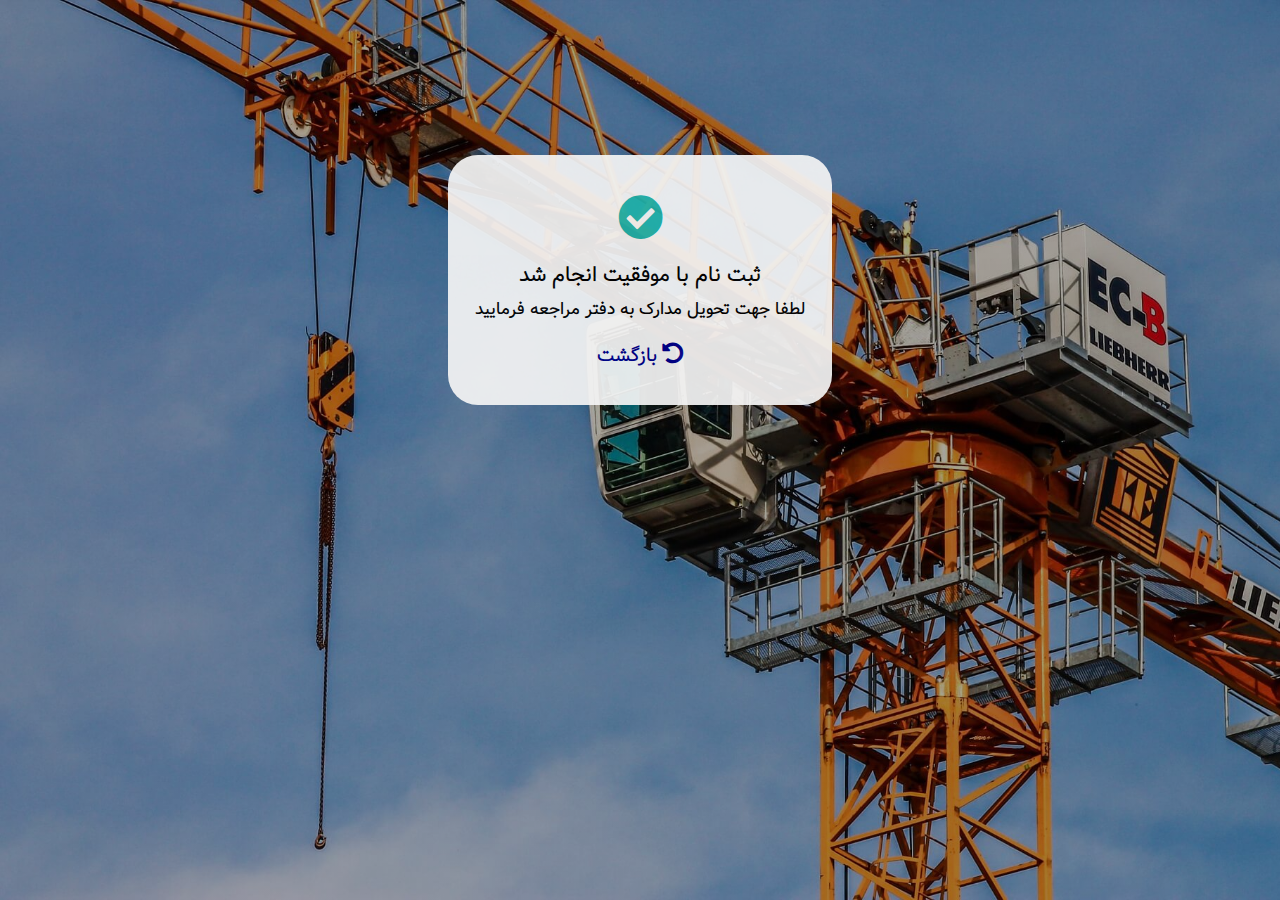
<file: success-message-page.html>
<!DOCTYPE html>
<html lang="fa">
    <head>
        <title>عضویت</title>
        <meta charset="UTF-8">
        <meta name="viewport" content="width=device-width,initial-scale=1">
        <link rel="stylesheet" href="https://cdnjs.cloudflare.com/ajax/libs/font-awesome/5.15.3/css/all.min.css">
        <link rel="stylesheet" href="css/success-message-page.css">
        <link rel="stylesheet" href="css/rest.css">
    </head>
    <body>
        <!-- Main-section-start-->
        <div class="container-main-section">
            <div class="main-section">
                <i class="fas fa-check-circle done-icon"></i>
                <p class="success-message">ثبت نام با موفقیت انجام شد</p>
                <p class="madarek-message">لطفا جهت تحویل مدارک به دفتر مراجعه فرمایید</p>
                <a href="index.html" class="turn-back">بازگشت <i class="fas fa-undo-alt turn-back-icon"></i></a>
            </div>
        </div>
        <!-- Main-section-end -->
    </body>
</html>
</file>
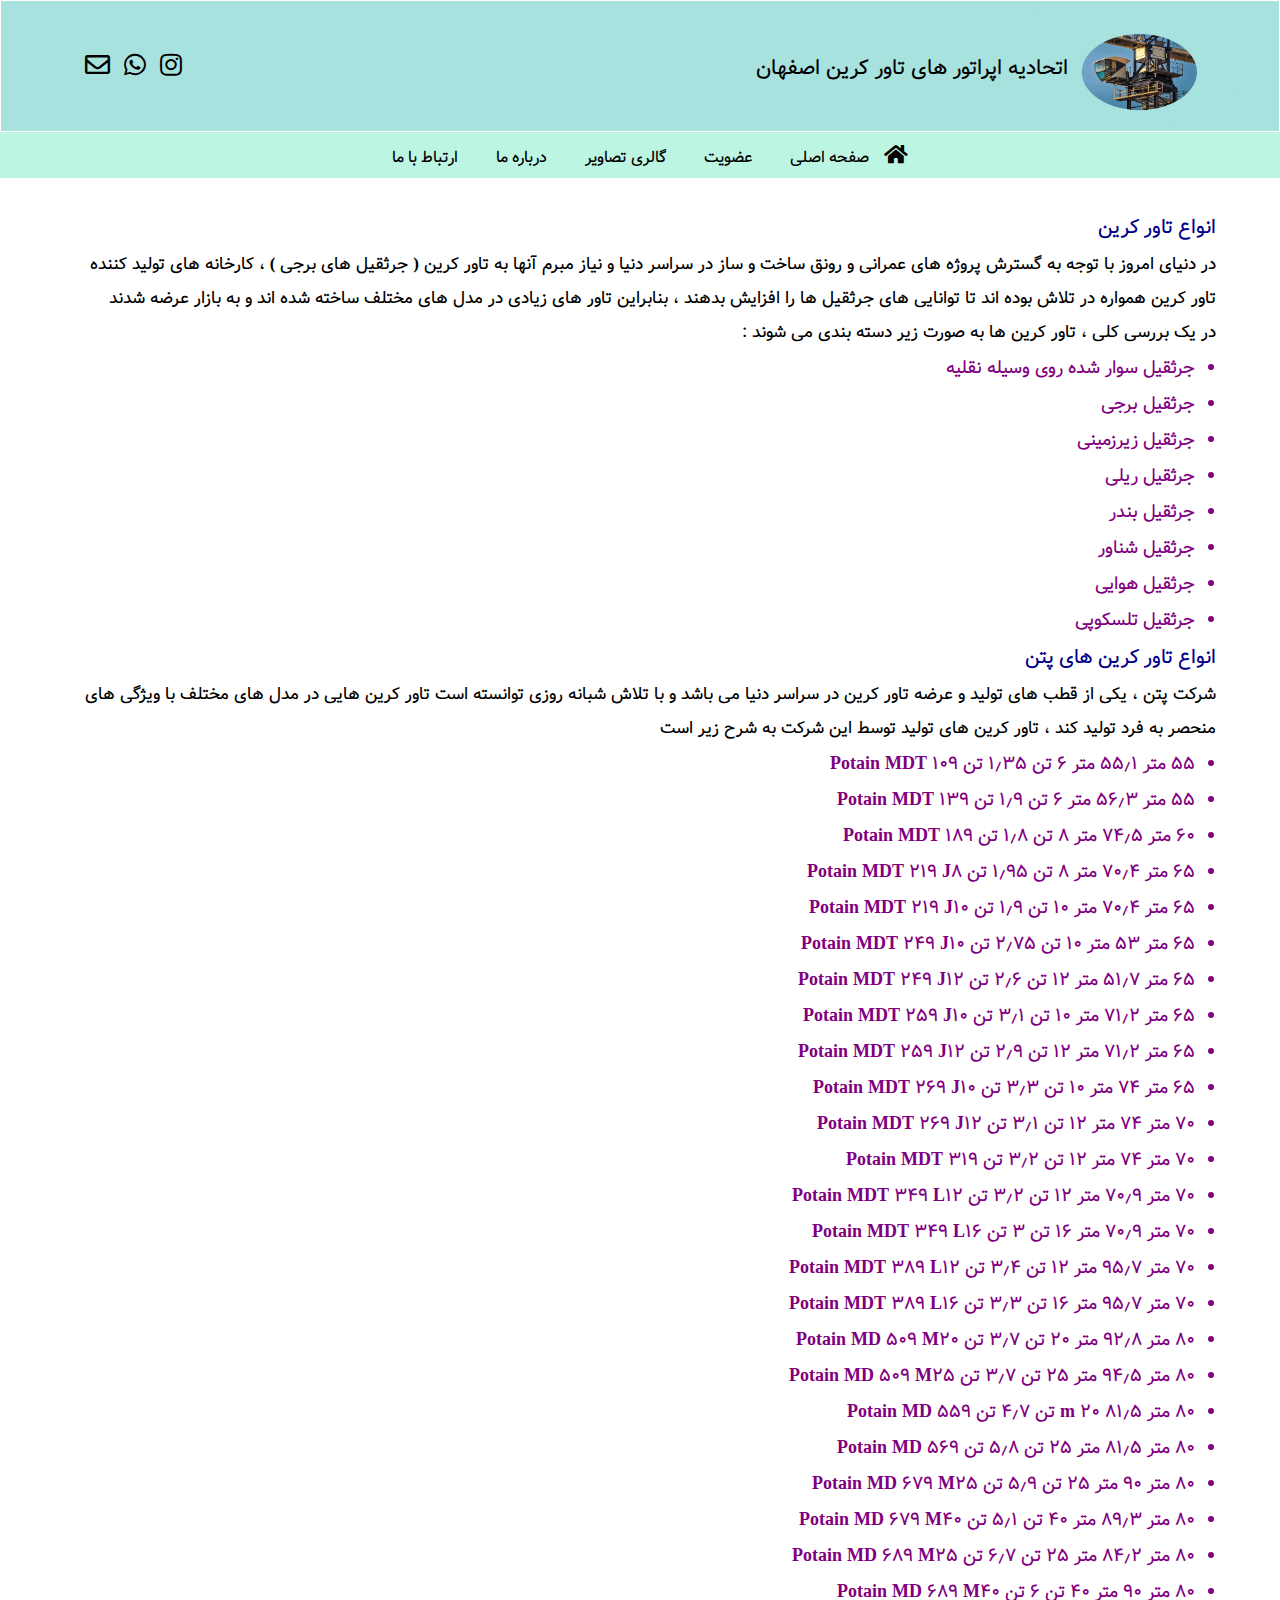
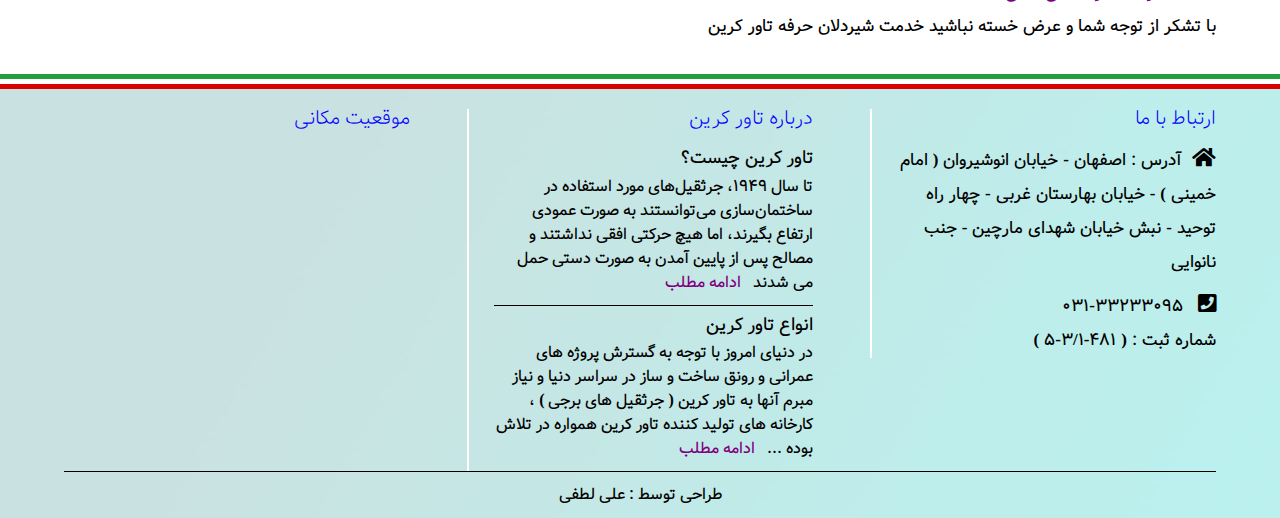
<file: Types-of-tower-cranes.html>
<!DOCTYPE html>
<html lang="fa">
<head>
    <title>انواع تاور کرین</title>
    <meta charset="UTF-8">
    <meta name="viewport" content="width=device-width,initial-scale=1">
    <link rel="stylesheet" href="https://cdnjs.cloudflare.com/ajax/libs/font-awesome/5.15.3/css/all.min.css">
    <link rel="stylesheet" href="css/Types-of-tower-cranes.css">
    <link rel="stylesheet" href="css/rest.css">
</head>
<body>
<!-- header start -->
  <div class="container-header">
      <div class="header">
          <div class="logo-name">
              <div class="logo">
              <img src="img/tower-crane-operator-1.gif" alt="لوگو تاور کرین" loading="lazy">
              </div>
              <div class="site-name">
              <h1>اتحادیه اپراتور های تاور کرین اصفهان</h1>
              </div>
          </div>
          <div class="header-icons">
              <a href="mailto: etehadieh.tower.crane.esfahan@gmail.com"> <i class="far fa-envelope email-icon" title="ایمیل اتحادیه"></i></a>
              <a href="https://chat.whatsapp.com/KImx2nRBwWPIOLDAbCZ7Sz"><i class="fab fa-whatsapp whatsapp-icon" title="واتس اپ اتحادیه"></i></a>
              <a href="https://www.instagram.com/senf.tower.crane.esfahan"><i class="fab fa-instagram instagram-icon" title="اینستاگرام اتحادیه"></i></a>
          </div>
      </div>
  </div>
<!-- header end -->
<!-- main-menu start -->
       <div class="container-menu">
        <ul class="menu">
            <li><a href="index.html" target="_blank">صفحه اصلی</a><i class="fa fa-home home-icon"  aria-hidden="true"></i></li>
            <li><a href="register.html" target="_blank">عضویت</a> </li>
            <li><a href="gallery.html" target="_blank">گالری تصاویر</a> </li>
            <li><a href="about-us.html" target="_blank">درباره ما</a></li>
            <li><a href="contact-us.html" target="_blank">ارتباط با ما</a></li>
        </ul>
           <i class="fas fa-bars container-menu-icon"></i>
       </div>
<!-- main-menu end-->
<!-- content-section start -->
    <div class="container-content">
        <div class="content">
            <q cite="http://ircraneco.com/%D8%A7%D9%86%D9%88%D8%A7%D8%B9-%D8%AA%D8%A7%D9%88%D8%B1-%DA%A9%D8%B1%DB%8C%D9%86-%D9%88-%D8%AC%D8%B1%D8%AB%D9%82%DB%8C%D9%84-%D9%BE%D9%88%D8%AA%D9%86/">
                <h1>انواع تاور کرین</h1>
                <p>در دنیای امروز با توجه به گسترش پروژه های عمرانی و رونق ساخت و ساز در سراسر دنیا و نیاز مبرم آنها به تاور کرین ( جرثقیل های برجی ) ، کارخانه های تولید کننده تاور کرین همواره در تلاش بوده اند تا توانایی های جرثقیل ها را افزایش بدهند ، بنابراین تاور های زیادی در مدل های مختلف ساخته شده اند و به بازار عرضه شدند</p>
                <p> : در یک بررسی کلی ، تاور کرین ها به صورت زیر دسته بندی می شوند </p>
                <ul>
                    <li>جرثقیل سوار شده روی وسیله نقلیه</li>
                    <li>جرثقیل برجی</li>
                    <li>جرثقیل زیرزمینی</li>
                    <li>جرثقیل ریلی</li>
                    <li>جرثقیل بندر</li>
                    <li>جرثقیل شناور</li>
                    <li>جرثقیل هوایی</li>
                    <li>جرثقیل تلسکوپی</li>
                </ul>
                <h1>انواع تاور کرین های پتن</h1>
                <p>شرکت پتن ، یکی از قطب های تولید و عرضه تاور کرین در سراسر دنیا می باشد و با تلاش شبانه روزی توانسته است  تاور کرین هایی در مدل های مختلف با ویژگی های منحصر به فرد 
 تولید کند ، تاور کرین های تولید توسط این شرکت به شرح زیر است</p>
                <ul>
                    <li>۵۵ متر ۵۵٫۱ متر ۶ تن ۱٫۳۵ تن Potain MDT 109</li>
                    <li>۵۵ متر ۵۶٫۳ متر ۶ تن ۱٫۹ تن Potain MDT 139</li>
                    <li>۶۰ متر ۷۴٫۵ متر ۸ تن ۱٫۸ تن Potain MDT 189</li>
                    <li>۶۵ متر ۷۰٫۴ متر ۸ تن ۱٫۹۵ تن Potain MDT 219 J8</li>
                    <li>۶۵ متر ۷۰٫۴ متر ۱۰ تن ۱٫۹ تن Potain MDT 219 J10</li>
                    <li>۶۵ متر ۵۳ متر ۱۰ تن ۲٫۷۵ تن Potain MDT 249 J10</li>
                    <li>۶۵ متر ۵۱٫۷ متر ۱۲ تن ۲٫۶ تن Potain MDT 249 J12</li>
                    <li>۶۵ متر ۷۱٫۲ متر ۱۰ تن ۳٫۱ تن Potain MDT 259 J10</li>
                    <li>۶۵ متر ۷۱٫۲ متر ۱۲ تن ۲٫۹ تن Potain MDT 259 J12</li>
                    <li>۶۵ متر ۷۴ متر ۱۰ تن ۳٫۳ تن Potain MDT 269 J10</li>
                    <li>۷۰ متر ۷۴ متر ۱۲ تن ۳٫۱ تن Potain MDT 269 J12</li>
                    <li>۷۰ متر ۷۴ متر ۱۲ تن ۳٫۲ تن Potain MDT 319</li>
                    <li>۷۰ متر ۷۰٫۹ متر ۱۲ تن ۳٫۲ تن Potain MDT 349 L12</li>
                    <li>۷۰ متر ۷۰٫۹ متر ۱۶ تن ۳ تن Potain MDT 349 L16</li>
                    <li>۷۰ متر ۹۵٫۷ متر ۱۲ تن ۳٫۴ تن Potain MDT 389 L12</li>
                    <li>۷۰ متر ۹۵٫۷ متر ۱۶ تن ۳٫۳ تن Potain MDT 389 L16</li>
                    <li>۸۰ متر ۹۲٫۸ متر ۲۰ تن ۳٫۷ تن Potain MD 509 M20</li>
                    <li>۸۰ متر ۹۴٫۵ متر ۲۵ تن ۳٫۷ تن Potain MD 509 M25</li>
                    <li>۸۰ متر ۸۱٫۵ m 20 تن ۴٫۷ تن Potain MD 559</li>
                    <li>۸۰ متر ۸۱٫۵ متر ۲۵ تن ۵٫۸ تن Potain MD 569</li>
                    <li>۸۰ متر ۹۰ متر ۲۵ تن ۵٫۹ تن Potain MD 679 M25</li>
                    <li>۸۰ متر ۸۹٫۳ متر ۴۰ تن ۵٫۱ تن Potain MD 679 M40</li>
                    <li>۸۰ متر ۸۴٫۲ متر ۲۵ تن ۶٫۷ تن Potain MD 689 M25</li>
                    <li>۸۰ متر ۹۰ متر ۴۰ تن ۶ تن Potain MD 689 M40</li>
                </ul>
                <p> با تشکر از توجه شما و عرض خسته نباشید خدمت شیردلان حرفه تاور کرین</p>
            </q>
        </div>
    </div>
<!-- content-section end -->
<!--footer start-->
<div class="container-footer">
    <img src="img/parcham_.png" alt="پرچم ایران" loading="lazy">
    <div class="footer">
        <div class="contact-us">
            <ul>
                <li style="font-size: 20px; color:blue;margin-bottom:15px;">ارتباط با ما</li>
            </ul>
                <ul class="address">
                   <li style="line-height:2;padding-bottom: 10px;">  <i class="fa fa-home" aria-hidden="true" style="font-size:21px;margin-left:10px"></i>آدرس : اصفهان - خیابان انوشیروان 
 ( امام خمینی ) -   خیابان بهارستان غربی -
  چهار راه توحید - نبش خیابان شهدای مارچین - 
  جنب نانوایی </li>
               <li><i class="fa fa-phone-square" aria-hidden="true"style="margin-left:15px;font-size:21px;"></i>031-33233095</li>
               <li style="margin-right:0px;" class="shomare-sabt"> شماره ثبت : ( 481-3/1-5 )</li>
            </ul>
            <div class="footer-icons">
                <a href="mailto: etehadieh.tower.crane.esfahan@gmail.com"> <i class="far fa-envelope email-icon" title="ایمیل اتحادیه"></i></a>
                <a href="https://chat.whatsapp.com/KImx2nRBwWPIOLDAbCZ7Sz"><i class="fab fa-whatsapp whatsapp-icon" title="واتس اپ اتحادیه"></i></a>
                <a href="https://www.instagram.com/senf.tower.crane.esfahan"><i class="fab fa-instagram instagram-icon" title="اینستاگرام اتحادیه"></i></a>
            </div>
        </div>
        <div class="about-tower">
            <ul>
                <li>درباره تاور کرین</li>
            </ul>
             <div class="about-tower1">
                <h1>تاور کرین چیست؟</h1>
                <p>
                    تا سال 1949، جرثقیل‌های مورد استفاده در ساختمان‌سازی می‌توانستند به صورت عمودی ارتفاع بگیرند، اما هیچ حرکتی افقی نداشتند و مصالح پس از پایین آمدن به صورت دستی حمل می شدند  &nbsp    <a href="about-tower-crane.html" target="_blank">ادامه مطلب</a></p>
            </div>
            <div class="about-tower2">
                <h1>انواع تاور کرین</h1>
                <p>در دنیای امروز با توجه به گسترش پروژه های عمرانی و رونق ساخت و ساز در سراسر دنیا و نیاز مبرم آنها به تاور کرین ( جرثقیل های برجی ) ، کارخانه های تولید کننده تاور کرین همواره در تلاش بوده ...     &nbsp   <a href="#">ادامه مطلب</a></p>
            </div>
        </div>
        <div class="map">
            <ul>
                <li>موقعیت مکانی</li>
            </ul>
            <iframe src="https://www.google.com/maps/embed?pb=!1m18!1m12!1m3!1d839.2537320545247!2d51.61282962917306!3d32.71223102721157!2m3!1f0!2f0!3f0!3m2!1i1024!2i768!4f13.1!3m3!1m2!1s0x3fbdcb45923bfd73%3A0xcf99016744d20572!2sHaddad%20Zadeh%20Elementary%20School!5e0!3m2!1sen!2s!4v1622964028123!5m2!1sen!2s" width="100%" height="250" style="border:0;" allowfullscreen="" loading="lazy"></iframe>
        </div>
    </div>
    <a href="https://www.instagram.com/ali_lotfi18" target="_blank" class="tarah">طراحی توسط : علی لطفی</a>
</div>
<!--footer end-->
<script src="js/Types-of-tower-cranes.js"></script>
</body>
</html>
</file>
<file: css/loading-page.css>
*{
    box-sizing:border-box;
    padding:0;
    margin:0;
}

.loader-wrapper{
    position:absolute;
    width:100%;
    height:100%;
    background-color:#19397e;
    transition: 0.5s ease-in-out ;
    z-index:999;
    
}

.loading-content{
    width:auto;
    height:100vh;
    display:flex;
    flex-direction:row-reverse;
    justify-content:center;
    align-items:center;
    margin-top:35px;
}

.loading-content h1{
    font-size:18px;
    color:white;
    font-weight:bold;
}

.loader{
    position:absolute;
    top:50%;
    left:50%;
    background-color:#fff;
    width:50px;
    height:50px;
    border-radius:50%;
    transform:translate(-50%,-50%);
    animation:bounce 1s ease-in-out infinite;
    transition:0.5s ease-in-out;
}

@keyframes bounce{
    0%{
        top:15%; 
    }
    50%{
        top:50%;
    }
    100%{
        top:15%;
    }
}
</file>
<file: css/index.css>
@font-face {
    font-family:"Vazir" ;
    src:url("../font/Vazir-Thin-FD-WOL.ttf") format("truetype"),
    url("../font/Vazir-Thin-FD-WOL.woff") format("woff"),
    url("../font/Vazir-Thin-FD-WOL.woff2") format("woff2"),
    url("../font/Vazir-Light-FD-WOL.ttf") format("truetype"),
    url("../font/Vazir-Light-FD-WOL.ttf") format("truetype"),
    url("../font/Vazir-Light-FD-WOL.woff") format("woff"),
    url("../font/Vazir-Light-FD-WOL.woff2") format("woff2"),
    url("../font/Vazir-Medium-FD-WOL.ttf") format("truetype"),
    url("../font/Vazir-Medium-FD-WOL.woff") format("woff"),
    url("../font/Vazir-Medium-FD-WOL.woff2") format("woff2"),
    url("../font/Vazir-Bold-FD-WOL.ttf") format("truetype"),
    url("../font/Vazir-Bold-FD-WOL.woff") format("woff"),
    url("../font/Vazir-Bold-FD-WOL.woff2") format("woff2"),
    url("../font/Vazir-FD-WOL.ttf") format("truetype"),
    url("../font/Vazir-FD-WOL.woff") format("woff"),
    url("../font/Vazir-FD-WOL.woff2") format("woff2");
}
*{
    margin:0;
    padding:0;
    box-sizing: border-box;
}
body{
    font-family:"vazir",Serif;
    overflow-x: hidden;
    background-color:white;
}
img{
    max-width:100%;
    height:auto;
}
/*
Header
 */
.container-header{
    width:100%;
    height:auto;
    max-width:100%;
    background-color:#a8e2df;
    padding:10px 0px;
    display:flex;
    justify-content:center;
    border:1px solid white;
}
.header{
    width:90%;
    max-width:90%;
    height:auto;
    padding:0;
    display:flex;
    flex-wrap: wrap;
    flex-direction:row-reverse;
    justify-content:space-between;
    align-items:center;
}
.logo-name{
    display:flex;
    flex-direction: row-reverse;
    align-items: center;
    flex-wrap: wrap;
    margin-right:-20px;
}
.logo{
    width:250px;
    height:auto;
    animation-name:logo;
    animation-duration:1.5s;
    animation-timing-function: ease-in-out;
    animation-delay:0.5s;
    animation-fill-mode: both;
}
.logo img{
    width:100%;
    height:110px;
}
@keyframes logo{
    from{
        opacity:0%;margin:0px -100px 0px 0px;
    }
    to{
        opacity:100%;margin:0px 0px 0px 0px;
    }
}

.site-name{
    text-align: right;
    margin: 0px -80px 0px 0px;
    font-size: 21px;
    animation-name:site-name;
    animation-duration:1.5s;
    animation-timing-function: ease-in-out;
    animation-delay:1s;
    animation-fill-mode: both;
}
@keyframes site-name{
    from{
        opacity:0%;
    }
    to{
        opacity:100%;
    }
}
.header-icons{
   width:117px;
    height:auto;
    margin-left:20px;
    animation-name:header-icons;
    animation-duration:1.5s;
    animation-timing-function: ease-in-out;
    animation-delay:1.5s;
    animation-fill-mode: both;
}
@keyframes header-icons{
    from{
        opacity:0%;margin:0px -100px 0px 0px;
    }
    to{
        opacity:100%;margin:0px 0px 0px 20px;
    }
}

.header-icons a{
    font-size:25px;
    color: black;
    margin-right: 10px;
}
.header-icons a:hover {
    color:purple;
}
/*
@media-query(header)
 */
@media only screen and (max-width:485px){
    .container-header{
        width:100%;
    }
    .header{
        width:90%;
    }
    .logo img{
        width: 160px;
        height:80px;
        float:right;
    }
    .site-name h1{
        font-size: 16px;
        margin: 5px -55px 0px 0px;
    }
    .header-icons{
        display:none;
    }
}
@media only screen and (max-width:409px) {
    .container-header {
        width: 100%
    }

    .header {
        width: 90%;
    }

    .logo img {
        width: 133px;
        height: 74px;
        float: right;
    }

    .site-name h1 {
        font-size: 14px;
        margin: 5px -71px 0px 0px;
    }
}
@media only screen and (min-width:481px) and (max-width:720px){
    .container-header{
        width:100%;
    }
    .header{
        width:90%;
    }
    .logo img{
        width: 200px;
        height: 94px;
        float: right;
    }
    .site-name h1{
        font-size: 19px;
        margin: 5px -30px 0px 0px;
    }
     .header-icons{
         display: none;
     }
    }
@media only screen and (min-width:721px) and (max-width:769px){
    .container-header{
        width:100%;
    }
    .header{
        width:90%;
    }
    .logo img{
        width: 200px;
        height: 94px;
        float: right;
    }
    .site-name h1{
        font-size: 19px;
        margin: 5px -30px 0px 0px;
    }
}
@media only screen and (min-width:770px){
    .container-header{
        width:100%;
    }
    .header{
        width:90%;
    }
    .logo img{
        width: 250px;
        height: 110px;
        float: right;
    }
    .site-name h1{
        font-size: 21px;
        margin: 5px -3px 0px 0px;
    }
}
@media only screen and (min-width:1280px){
    .container-header{
        width:100%;
    }
    .header{
        width:90%;
    }
    .logo img{
        width: 250px;
        height: 110px;
        float: right;
    }
    .site-name h1{
        font-size: 21px;
        margin: 5px -3px 0px 0px;
    }
}
/*
Main-menu
 */
.container-menu{
    width:100%;
    max-width:100%;
    height:auto;
    background-color:#bdf5e3;
    display:flex;
    justify-content: center;
}
.menu{
    width:90%;
    max-width:100%;
    height:auto;
    background-color:#bdf5e3;
    display:flex;
    justify-content: center;
    align-items: baseline;
    flex-direction: row-reverse;
    flex-wrap: wrap;
    animation-name:menu;
    animation-duration:1.5s;
    animation-timing-function: ease-in-out;
    animation-delay:2s;
    animation-fill-mode: both;
    transition:right 0.6s ease-in-out;
}
@keyframes menu{
    from{
        opacity:0%;
    }
    to{
        opacity:100%;
    }
}
.menu li{
    margin-left: 20px;
    padding: 12px 9px;
}
.menu li a{
    color: black;
    font-size:16px;
    font-weight: bold;
    text-decoration: none;
    transition:all 0.2s linear;
}
.menu li a:hover{
    color:purple;
    font-size:17px;
}
.home-icon{
    font-size: 21px;
    margin-left: 15px;
}
.container-menu-icon{
    font-size:21px;
    display:none;
    cursor: pointer;
}
/*
@media-query(main-menu)
 */
@media only screen and (max-width:750px) {
    .container-menu {
        width: 100%;
        display: flex;
        justify-content: flex-start;
    }

    .menu{
        display: flex;
        flex-direction: column;
        align-items: flex-end;
        justify-content: end;
        position: fixed;
        right: -185px;
        top: -2px;
        bottom: 0;
        background-color: #d3ebf3;
        z-index: 2;
        padding: 15px 15px;
        width: 185px;
        max-width: 185px;
    }

    .container-menu-icon {
        display: block;
        margin-left: 43px;
    }

    .home-icon {
        display: none;
    }
}
@media only screen and (max-width:480px){
    .container-menu {
        width: 100%;
        display: flex;
        justify-content: flex-start;
    }

    .menu {
        display: flex;
        flex-direction: column;
        align-items: flex-end;
        justify-content: end;
        position: fixed;
        right: -185px;
        top: -2px;
        bottom: 0;
        background-color: #d3ebf3;
        z-index: 2;
        padding: 15px 15px;
        width: 185px;
        max-width: 185px;
    }

    .container-menu-icon {
        display: block;
        margin-left: 43px;
    }

    .home-icon {
        display: none;
    }
}
@media only screen and (min-width:736px){
    .container-menu {
        width: 100%;
    }

    .menu {
        width:90%;
    }
}
@media only screen and (min-width:1280px){
    .container-menu{
        width:100%;
    }
    .menu{
        width:90%;
    }
}
/*
Img-slider
 */
.container-slider{
    width:100%;
    margin:auto;
    display: flex;
    justify-content: center;
    animation-name:slider-img;
    animation-duration:1.5s;
    animation-timing-function: ease-in-out;
    animation-delay:2s;
    animation-fill-mode: both;
    transition:right 0.6s ease-in-out;
}
@keyframes slider-img{
    from{
        opacity:0%;
    }
    to{
        opacity:100%;
    }
}
#slider{
    width:100%;
    height:440px;
    position:relative;
    margin:0px auto;
    box-shadow:0px 2px 5px #000;
}
#slider img{
    width:100%;
    height:440px;
    max-width:100%;
}
.slide{
    display:none;
}
.active{
    display:block;
}
.prev , .next{
    font-size:40px;
    text-decoration:none;
    color:white;
    position:absolute;
    top: 43%;
    font-weight:700;
}
.prev{
    left:10px;
}
.next{
    right:10px;
}
/*
@media-query(img-slider)
 */
@media only screen and (max-width:480px){
    .container-slider{
        width:100%;
        margin-top:4%;
        margin-bottom:4%;
    }
    #slider{
        width:90%;
        height:250px;
        border-radius:10px;
    }
    #slider img{
        width:100%;
        height:250px;
        border-radius:10px;
    }
}
@media only screen and (min-width:481px) {
    .container-slider {
        width: 100%;
        margin-top:3%;
        margin-bottom:3%;
    }

    #slider {
        width: 90%;
        height: 250px;
        border-radius:10px;
    }

    #slider img {
        width: 100%;
        height: 250px;
        border-radius:10px;
    }
}
@media only screen and (min-width:736px){
    .container-slider {
        width: 100%;
        margin:0px auto;
    }

    #slider {
        width: 100%;
        height: 350px;
        border-radius:0;
    }

    #slider img {
        width: 100%;
        height: 350px;
        border-radius: 0;
    }
}
@media only screen and (min-width:769px){
    .container-slider {
        width: 100%;
        margin:0px auto;
    }

    #slider {
        width: 100%;
        height: 450px;
        border-radius:0;
    }

    #slider img {
        width: 100%;
        height: 450px;
        border-radius: 0;
    }
}
@media only screen and (min-width:1280px){
    .container-slider {
        width: 100%;
        margin:0px auto;
    }

    #slider {
        width: 100%;
        height: 450px;
        border-radius:0;
    }

    #slider img {
        width: 100%;
        height: 450px;
        border-radius: 0;
    }
}
/*
Main-section
 */
.container-section{
    width:100%;
    max-width:100%;
    height:auto;
    margin:30px auto;
    display: flex;
    justify-content: center;
    animation-name:container-section;
    animation-duration:1.5s;
    animation-timing-function: ease-in-out;
    animation-delay:2.25s;
    animation-fill-mode: both;
    transition:right 0.6s ease-in-out;
}
@keyframes container-section{
    from{
        opacity:0%;margin:60px auto;
    }
    to{
        opacity:100%;margin:30px auto;
    }
}
.main-section{
    width:90%;
    height:auto;
    max-width:90%;
    margin:0 auto;
    padding:0;
    display:flex;
    flex-wrap: wrap;
    flex-direction: row-reverse;
    justify-content: space-between;
    align-items: flex-start;
}
/*
Akhbar-section
*/
.akhbar{
    width:65%;
    height:auto;
    border:1px solid rgb(190, 190, 190);
    border-bottom:none;
}
.akhbar a p{
    text-align:right;
    background-color:white;
    display:inline-block;
    width:100%;
    padding:8px;
    margin-right:20px;
    color:#730404;
    border-bottom:1px solid rgb(190, 190, 190);
}
p:last-child{
    border-bottom:none;
}
.akhbar p:hover{
    background-color:#e9e9e8;
    color:blue;
}
.akhbar a{
    text-decoration:none;
    color:black;
}
.akhbar a:hover{
    color:blue;
}
.archiv-akhbar{
    color:purple;
    font-weight:bold;
}
/*
Heyat-modire
*/
.heyat-modire{
    width:30%;
    height:auto;
    margin:0px 0px 0px -170px;
    border:1px solid red;
    padding:0;
    display: flex;
    flex-direction: column;
    justify-content: center;
    align-items: flex-start;
}
.heyat-modire h1{
    font-size:19px;
    display:inline-block;
    width:100%;
    text-align:right;
    color:rgb(65, 81, 228);
    margin:10px 0;
}
.reis{
    width:100%;
    height:auto;
    background-color:#e9e9e8;
    box-shadow:0px 0px 3px #000;
    border:none;
    border-top-left-radius:15px;
}
.reis img{
    width:150px;
    height:92px;
    float:right;
    clear:both;
}
.reis h2{
    text-align: right;
    float:right;
    margin:20px 20px 0px 0px;
}
.nayeb-reis{
    width:100%;
    height:auto;
    background-color:#e9e9e8;
    box-shadow:0px 0px 3px #000;
    border:none;
    border-top-left-radius:15px;
}
.nayeb-reis img{
    width:150px;
    height:92px;
    float:right;
    clear:both;
}
.nayeb-reis h2{
    text-align: right;
    float:right;
    margin:20px 20px 0px 0px;
}
.khazane-dar{
    width:100%;
    height:auto;
    background-color:#e9e9e8;
    box-shadow:0px 0px 3px #000;
    border:none;
    border-top-left-radius:15px;
}
.khazane-dar img{
    width:150px;
    height:92px;
    float:right;
    clear:both;
}
.khazane-dar h2{
    text-align: right;
    float:right;
    margin:20px 20px 0px 0px;
}
.dabir{
    width:100%;
    height:auto;
    background-color:#e9e9e8;
    box-shadow:0px 0px 3px #000;
    border:none;
    border-top-left-radius:15px;
}
.dabir img{
    width:150px;
    height:92px;
    float:right;
    clear:both;
}
.dabir h2{
    text-align: right;
    float:right;
    margin:20px 20px 0px 0px;
}
.saier-aza1{
    width:100%;
    height:auto;
    background-color:#e9e9e8;
    box-shadow:0px 0px 3px #000;
    margin-bottom:40px;
    border:none;
    border-top-left-radius:15px;
}
.saier-aza1 img{
    width:150px;
    height:92px;
    float:right;
    clear:both;
}
.saier-aza1 h2{
    text-align: right;
    float:right;
    margin:20px 20px 0px 0px;
}
.saier-aza2{
    width:100%;
    height:auto;
    background-color:#e9e9e8;
    box-shadow:0px 0px 3px #000;
    border:none;
    border-top-left-radius:15px;
}
.saier-aza2 img{
    width:150px;
    height:92px;
    float:right;
    clear:both;
}
.saier-aza2 h2{
    text-align: right;
    float:right;
    margin:20px 20px 0px 0px;
}
.saier-aza3{
    width:100%;
    height:auto;
    background-color:#e9e9e8;
    box-shadow:0px 0px 3px #000;
    border:none;
    border-top-left-radius:15px;
}
.saier-aza3 img{
    width:150px;
    height:92px;
    float:right;
    clear:both;
}
.saier-aza3 h2{
    text-align: right;
    float:right;
    margin:20px 20px 0px 0px;
}
.bazresan{
    width:100%;
    height:auto;
    background-color:#e9e9e8;
    box-shadow:0px 0px 3px #000;
    margin-bottom:40px;
    border:none;
    border-top-left-radius:15px;
}
.bazresan img{
    width:150px;
    height:92px;
    float:right;
    clear:both;
}
.bazresan h2{
    text-align: right;
    float:right;
    margin:20px 20px 0px 0px;
}
/*
Mazaia
*/
.mazaia{
    width:65%;
    height:auto;
    padding:0px;
    margin-top:-560px;
    margin-right:14px;
}
.mazaia h1{
    text-align:right;
    font-size:23px;
    color:purple;
}
.mazaia ul{
    float:right;
    clear:both;
    direction:rtl;
    list-style-type:square;
    margin:10px 18px;
}
.mazaia ul li{
    line-height:2;
    font-size:17.5px;
}
.mazaia img{
    float:left;
    width:300px;
    height:250px;
    margin:-40px 0px 0px 0px;
}
/*
Madarek
*/
.madarek{
    width:65%;
    height:auto;
    padding:0px;
    position:relative;
    margin-top:-320px;
    margin-right:14px;
}
.madarek h2{
    text-align:right;
    font-size:23px;
    color:red;
}
.madarek ul{
    direction:rtl;
    list-style-type:circle;
    margin:10px 18px;
}
.madarek ul li{
    line-height:2;
    font-size:17.5px;
} 
.edame{
    text-align:right;
    direction:rtl;
    position:absolute;
    top:26px;
    right:400px;
    font-size:17.5px;
}
/*
Tedad-aza
*/
.tedad-aza{
    width:65%;
    height:95px;
    padding:0px;
    position: relative;
    margin-top:-134px;
    margin-right:14px;
    background-image:url("../img/background-tedad-aza-compressed.jpg");
    background-size:cover;
    border-radius:15px;
    padding:15px;
}
.tedad-aza h3{
    text-align:right;
    font-weight:normal;
    font-size:22px;
}
.tedad-aza p{
    text-align:right;
    color:black;
    margin-top:12px;
    font-size:17.5px;
}
.tedad-aza a{
    text-decoration:none;
    font-weight:bold;
    color:rgb(5, 5, 5);
    background-color:rgb(238, 243, 236);
    padding:10px;
    border-radius:20px;
    margin:-20px 0px 0px 0px;
    position:absolute;
    bottom:14px; 
    left:20px;
}
.tedad-aza a:hover{
    border:2px solid black;
}
/*
@media-query(akhbar-section / heyat-modire / madarek / mazaia / tedad-aza)
*/
@media only screen and (max-width:480px){
    .container-section{
        width:100%;
    }
    .main-section{
        width:90%;
        display: flex;
        justify-content: center;
        align-items: flex-start;
        flex-wrap:wrap;
        flex-direction: column;
        border:none;
}
    .akhbar{
     width:100%;
     margin: auto;
     margin-right:15px;
     border:none;
     margin-bottom:30px;
     order:0;
}
    .akhbar a{
        font-size:16px;
        line-height:1.5;
    }
    .heyat-modire{
        width:100%;
        margin:auto;
        margin-right:15px;
        border:none;
        order:1;
    }
    .mazaia{
        width:100%;
        margin-top:0px;
        order:2;
    }
    .mazaia ul li{
        font-size:18px;
    }
    .mazaia img{
        width:200px;
        height:200px;
        margin:5px 0px 0px 80px;
    }
    .madarek{
        width:100%;
        margin-top:25px;
        order:3;
    }
    .madarek ul li {
        font-size:17px;
    }
    .edame{
        display:block;
        text-align: right;
        position:absolute;
        top:173px;
        right:0px;
        font-size:18px;
    }
    .tedad-aza{
        width:100%;
        margin-top:155px;
        order:4;
    }
    .tedad-aza p{
        display:none;
    }
    .tedad-aza a{
        display:inline-block;
        width:105px;
        height:auto;
        position:absolute;
        bottom:10px;
        right:0px;
    }
}
@media only screen and (min-width:393px) and (max-width:480px){
    .mazaia img{
        width:200px;
        height:200px;
        margin:5px 0px 0px 100px;
    }
}
@media only screen and (max-width:392px){
    .container-section{
        width:100%;
    }
    .main-section{
        width:90%;
        display: flex;
        justify-content: center;
        align-items: flex-start;
        flex-wrap:wrap;
        flex-direction: column;
        border:none;
}
    .akhbar{
     width:100%;
     margin: auto;
     margin-right:15px;
     border:none;
     margin-bottom:30px;
     order:0;
}
    .akhbar a{
        font-size:16px;
        line-height:1.5;
    }
    .heyat-modire{
        width:100%;
        margin:auto;
        margin-right:15px;
        border:none;
        order:1;
    }
    .mazaia ul li{
        line-height:2;
        font-size:15.5px;
    }
    .madarek ul li{
        line-height:2;
        font-size:15.5px;
    } 
    .mazaia{
        width:100%;
        margin-top:0px;
        order:2;
    }
    .mazaia img{
        width:200px;
        height:200px;
        margin:5px 0px 0px 70px;
    }
    .madarek{
        width:100%;
        margin-top:25px;
        order:3;
    }
    .edame{
        display:block;
        text-align: right;
        position:absolute;
        top:150px;
        right:0px;
        font-size:15.5px;
    }
    .tedad-aza{
        width:100%;
        margin-top:155px;
        order:4;
    }
    .tedad-aza p{
        display:none;
    }
    .tedad-aza a{
        display:inline-block;
        width:105px;
        height:auto;
        position:absolute;
        bottom:10px;
        right:0px;
    }
}
@media only screen and (min-width:481px){
    .container-section{
        width:100%;
    }
    .main-section{
        width:90%;
        display: flex;
        justify-content: center;
        align-items: flex-start;
        flex-wrap:wrap;
        flex-direction: column;
        border:none;
}
    .akhbar{
     width:100%;
     margin: auto;
     margin-right:15px;
     border:1px solid rgb(190, 190, 190);
     margin-bottom:30px;
     order:0;
}
    .akhbar a{
        font-size:16px;
        line-height:1.5;
    }
    .heyat-modire{
        width:100%;
        margin:auto;
        margin-right:15px;
        border:none;
        order:1;
    }
    .mazaia{
        width:100%;
        margin-top:0px;
        order:2;
    }
    .mazaia img{
        width:250px;
        height:200px;
        margin:5px 0px 0px 120px;
    }
    .madarek{
        width:100%;
        margin-top:25px;
        order:3;
    }
    .edame{
        display:block;
        text-align: right;
        position:absolute;
        top:160px;
        right:0px;
    }
    .tedad-aza{
        width:100%;
        margin-top:155px;
        order:4;
    }
    .tedad-aza p{
        display:block;
        font-size:16px;
    }
    .tedad-aza a{
        display:inline-block;
        width:105px;
        height:auto;
        position:absolute;
        bottom:18px;
        right:0;
    }
}
@media only screen and (min-width:590px){
    .akhbar{
        width:100%;
        order:0;
    }
    .heyat-modire{
        width:100%;
        order:1;
    }
    .mazaia{
        width:100%;
        margin-top:0px;
        order:2;
    }
 .madarek{
        width:100%;
        margin-top:25px;
        order:3;
    }
 .edame{
        display:block;
        text-align: right;
        position:absolute;
        top:165px;
        right:0px;
    }
    .tedad-aza{
        width:100%;
        margin-top:155px;
        order:4;
    }
    .mazaia img{
        width:200px;
        height:200px;
        margin:0px 0px 0px 0px;
    }
    .tedad-aza p{
        display:block;
        font-size:17px;
    }
    .tedad-aza a{
        display:inline-block;
        width:105px;
        height:auto;
        position:absolute;
        bottom:18px;
        right:0px;
    }
}
@media only screen and (min-width:769px) and (max-width:930px){
    .container-section{
        width:100%;
    }
    .main-section{
        width:90%;
        display: flex;
        justify-content: space-between;
        align-items: flex-start;
        flex-wrap:wrap;
        flex-direction: row-reverse;
        border:none;
}
    .akhbar{
     width:65%;
     margin-right:0px;
     margin-top:17px;
     border:1px solid rgb(190, 190, 190);
     margin-bottom:30px;
}
    .akhbar a{
        font-size:16px;
        line-height:1.5;
    }
    .heyat-modire{
        width:30%;
        border:none;
        margin-left:0px;
    }
    .heyat-modire img{
     width:100px;
    }
    .reis h2{
        float:right;
        font-size:12px;
        margin:20px 15px 0px 0px;
    }
    .saier-aza2 h2{
        float:right;
        font-size:11px;
        margin:20px 15px 0px 0px;
    }
    .saier-aza3 h2{
        float:right;
        font-size:13px;
        margin:20px 15px 0px 0px;
    }
    .mazaia{
        width:65%;
        margin-right:0px;
        margin-top:-530px;
    }
    .mazaia img{
        width:140px;
        height:140px;
        margin:-200px 0px 0px 0px;
    }
    .madarek{
        width:100%;
        margin-right:0px;
        margin-top:-300px;
    }
    .edame{
        display:block;
        text-align: right;
        position:absolute;
        top:162px;
        right:0;
    }
    .tedad-aza{
        width:80%;
        margin-right:0;
        margin-top:20px;
    }
    .tedad-aza p{
        display:block;
    }
    .tedad-aza a{
        text-align: center;
        position:absolute;
        bottom:18px;
        left:20px;;
    }
}
@media only screen and (min-width:798px) and (max-width:803px){
    .container-section{
        width:100%;
    }
    .main-section{
        width:90%;
        display: flex;
        justify-content: space-between;
        align-items: flex-start;
        flex-wrap:wrap;
        flex-direction: row-reverse;
        border:none;
}
    .akhbar{
     width:65%;
     margin-right:0px;
     margin-top:17px;
     border:1px solid rgb(190, 190, 190);
     margin-bottom:30px;
}
    .akhbar a{
        font-size:16px;
        line-height:1.5;
    }
    .heyat-modire{
        width:30%;
        border:none;
        margin-left:0px;
    }
    .heyat-modire img{
     width:100px;
    }
    .reis h2{
        float:right;
        font-size:12px;
        margin:20px 15px 0px 0px;
    }
    .saier-aza2 h2{
        float:right;
        font-size:11px;
        margin:20px 15px 0px 0px;
    }
    .saier-aza3 h2{
        float:right;
        font-size:13px;
        margin:20px 15px 0px 0px;
    }
    .mazaia{
        width:65%;
        margin-right:0px;
        margin-top:-530px;
    }
    .mazaia img{
        width:140px;
        height:140px;
        margin:-19px 0px 0px 0px;
    }
    .madarek{
        width:100%;
        margin-right:0px;
        margin-top:-300px;
    }
    .edame{
        display:block;
        text-align: right;
        position:absolute;
        top:162px;
        right:0;
    }
    .tedad-aza{
        width:80%;
        margin-right:0;
        margin-top:20px;
    }
    .tedad-aza p{
        display:block;
    }
    .tedad-aza a{
        text-align: center;
        position:absolute;
        bottom:18px;
        left:20px;;
    }
}
@media only screen and (min-width:804px) and (max-width:807px){
    .mazaia img{
        width:145px;
        height:145px;
        margin:-230px 0px 0px 0px;;
    }
    .reis h2{
        float:right;
        font-size:13px;
        margin:20px 15px 0px 0px;
    }
    .saier-aza2 h2{
        float:right;
        font-size:12px;
        margin:20px 15px 0px 0px;
    }
    .saier-aza3 h2{
        float:right;
        font-size:13px;
        margin:20px 15px 0px 0px;
    }

}
@media only screen and (min-width:808px) and (max-width:811px){
    .mazaia img{
        width:145px;
        height:145px;
        margin:-31px 0px 0px 0px;;
    }
    .reis h2{
        float:right;
        font-size:13px;
        margin:20px 15px 0px 0px;
    }
    .saier-aza2 h2{
        float:right;
        font-size:12px;
        margin:20px 15px 0px 0px;
    }
    .saier-aza3 h2{
        float:right;
        font-size:13px;
        margin:20px 15px 0px 0px;
    }
}
@media only screen and (min-width:812px) and (max-width:880px){
    .mazaia img{
        width:145px;
        height:145px;
        margin:0px 0px 0px 0px;
    } 
    .reis h2{
        float:right;
        font-size:13px;
        margin:20px 15px 0px 0px;
    }
    .saier-aza2 h2{
        float:right;
        font-size:13px;
        margin:20px 15px 0px 0px;
    }
    .saier-aza3 h2{
        float:right;
        font-size:13px;
        margin:20px 15px 0px 0px;
    }
    .shomare-hesab{
        font-size:16px;
    }
}

@media only screen and (min-width:850px) and (max-width:880px){
    .mazaia img{
        width:165px;
        height:165px;
        margin:-30px 0px 0px 0px;
    }
    .shomare-hesab{
        font-size:16px;
    }
}
@media only screen and (min-width:879px) and (max-width:883px){
    .container-section{
        width:100%;
    }
    .main-section{
        width:90%;
        display: flex;
        justify-content: space-between;
        align-items: flex-start;
        flex-wrap:wrap;
        flex-direction: row-reverse;
        border:none;
}
    .mazaia{
        width:65%;
        margin-top:-557px;
    }
    .mazaia img{
       width:200px;
       height:220px;
       margin:-220px 0px 0px 5px;
    }
    .madarek{
        width:70%;
        margin-top:-320px;
    }
    .madarek ul li{
        line-height:2;
        font-size:15px;
    }
    .reis h2{
        float:right;
        font-size:15px;
        margin:20px 15px 0px 0px;
    }
    .saier-aza2 h2{
        float:right;
        font-size:15px;
        margin:20px 15px 0px 0px;
    }
    .saier-aza3 h2{
        float:right;
        font-size:15px;
        margin:20px 15px 0px 0px;
    }
    .edame{
        display:block;
        text-align: right;
        position:absolute;
        top:25px;
        right:300px;
    }
    .shomare-hesab{
        font-size:14px;
    }
    .tedad-aza{
        width:65%;
        margin:-133px 0px;
    }
    .tedad-aza a{
        text-align: center;
        position:absolute;
        bottom:14px;
        left:20px;;
    }
}
@media only screen and (min-width:883px) and (max-width:886px){
    .container-section{
        width:100%;
    }
    .main-section{
        width:90%;
        display: flex;
        justify-content: space-between;
        align-items: flex-start;
        flex-wrap:wrap;
        flex-direction: row-reverse;
        border:none;
}
    .mazaia{
        width:65%;
        margin-top:-550px;
    }
    .mazaia img{
       width:200px;
       height:220px;
       margin:-220px 0px 0px 5px;
    }
    .madarek{
        width:70%;
        margin-top:-320px;
    }
    .madarek ul li{
        line-height:2;
        font-size:15px;
    }
    .reis h2{
        float:right;
        font-size:15px;
        margin:20px 15px 0px 0px;
    }
    .saier-aza2 h2{
        float:right;
        font-size:14px;
        margin:20px 15px 0px 0px;
    }
    .saier-aza3 h2{
        float:right;
        font-size:15px;
        margin:20px 15px 0px 0px;
    }
    .edame{
        display:block;
        text-align: right;
        position:absolute;
        top:25px;
        right:295px;
    }
    .shomare-hesab{
        font-size:16px;
    }
    .tedad-aza{
        width:65%;
        margin:-133px 0px;
    }
    .tedad-aza a{
        text-align: center;
        position:absolute;
        bottom:14px;
        left:20px;
    }
}
@media only screen and (min-width:887px){
    .container-section{
        width:100%;
    }
    .main-section{
        width:90%;
        display: flex;
        justify-content: space-between;
        align-items: flex-start;
        flex-wrap:wrap;
        flex-direction: row-reverse;
        border:none;
}
    .akhbar{
     width:65%;
     margin-right:0px;
     margin-top:17px;
     border:1px solid rgb(190, 190, 190);
     margin-bottom:30px;
}
    .akhbar a{
        font-size:16px;
        line-height:1.5;
    }
    .heyat-modire{
        width:30%;
        border:none;
        margin-left:0px;
    }
    .heyat-modire img{
     width:100px;
    }
    .reis h2{
        float:right;
        font-size:15px;
        margin:20px 15px 0px 0px;
    }
    .saier-aza2 h2{
        float:right;
        font-size:14px;
        margin:20px 15px 0px 0px;
    }
    .saier-aza3 h2{
        float:right;
        font-size:15px;
        margin:20px 15px 0px 0px;
    }
    .mazaia{
        width:65%;
        margin-right:0px;
        margin-top:-560px;
    }
    .mazaia img{
        width:220px;
        height:220px;
        margin:-230px 0px 0px -10px;
    }
    .madarek ul li{
        line-height:2;
        font-size:16px;
    }
    .madarek{
        width:70%;
        margin-right:0px;
        margin-top:-330px;
    }
    .edame{
        display:block;
        text-align: right;
        position:absolute;
        top:25px;
        right:302px;
    }
    .shomare-hesab{
        font-size:15px;
    }
    .tedad-aza{
        width:65%;
        margin-right:0;
        margin-top:-133px;
    }
    .tedad-aza p{
        display:block;
    }
    .tedad-aza a{
        text-align: center;
        position:absolute;
        bottom:14px;
        left:20px;;
    }
}
@media only screen and (min-width:915px) and (max-width:922px){
    .container-section{
        width:100%;
    }
    .main-section{
        width:90%;
        display: flex;
        justify-content: space-between;
        align-items: flex-start;
        flex-wrap:wrap;
        flex-direction: row-reverse;
        border:none;
}
    .akhbar{
     width:65%;
     margin-right:0px;
     margin-top:17px;
     border:1px solid rgb(190, 190, 190);
     margin-bottom:30px;
}
    .akhbar a{
        font-size:16px;
        line-height:1.5;
    }
    .heyat-modire{
        width:30%;
        border:none;
        margin-left:0px;
    }
    .heyat-modire img{
     width:100px;
    }
    .mazaia{
        width:65%;
        margin-right:0px;
        margin-top:-560px;
    }
    .mazaia img{
        width:220px;
        height:220px;
        margin:-200px 0px 0px -10px;
    }
    .madarek ul li{
        line-height:2;
        font-size:16px;
    }
    .madarek{
        width:70%;
        margin-right:0px;
        margin-top:-330px;
    }
    .edame{
        display:block;
        text-align: right;
        position:absolute;
        top:25px;
        right:302px;
    }
    .shomare-hesab{
        font-size:16px;
    }
    .tedad-aza{
        width:65%;
        margin-right:0;
        margin-top:-133px;
    }
    .tedad-aza p{
        display:block;
    }
    .tedad-aza a{
        text-align: center;
        position:absolute;
        bottom:14px;
        left:20px;;
    }
}
@media only screen and (min-width:919px) and (max-width:922px){
    .container-section{
        width:100%;
    }
    .main-section{
        width:90%;
        display: flex;
        justify-content: space-between;
        align-items: flex-start;
        flex-wrap:wrap;
        flex-direction: row-reverse;
        border:none;
}
    .akhbar{
     width:65%;
     margin-right:0px;
     margin-top:17px;
     border:1px solid rgb(190, 190, 190);
     margin-bottom:30px;
}
    .akhbar a{
        font-size:16px;
        line-height:1.5;
    }
    .heyat-modire{
        width:30%;
        border:none;
        margin-left:0px;
    }
    .heyat-modire img{
     width:100px;
    }
    .mazaia{
        width:65%;
        margin-right:0px;
        margin-top:-560px;
    }
    .mazaia img{
        width:220px;
        height:220px;
        margin:0px 0px 0px -10px;
    }
    .madarek ul li{
        line-height:2;
        font-size:16px;
    }
    .madarek{
        width:70%;
        margin-right:0px;
        margin-top:-330px;
    }
    .edame{
        display:block;
        text-align: right;
        position:absolute;
        top:25px;
        right:302px;
    }
    .tedad-aza{
        width:65%;
        margin-right:0;
        margin-top:-133px;
    }
    .shomare-hesab{
        font-size:16px;
    }
    .tedad-aza p{
        display:block;
    }
    .tedad-aza a{
        text-align: center;
        position:absolute;
        bottom:14px;
        left:20px;;
    }
}
@media only screen and (min-width:923px) and (max-width:930px){
    .container-section{
        width:100%;
    }
    .main-section{
        width:90%;
        display: flex;
        justify-content: space-between;
        align-items: flex-start;
        flex-wrap:wrap;
        flex-direction: row-reverse;
        border:none;
}
    .akhbar{
     width:65%;
     margin-right:0px;
     margin-top:17px;
     border:1px solid rgb(190, 190, 190);
     margin-bottom:30px;
}
    .akhbar a{
        font-size:16px;
        line-height:1.5;
    }
    .heyat-modire{
        width:30%;
        border:none;
        margin-left:0px;
    }
    .heyat-modire img{
     width:100px;
    }
    .mazaia{
        width:65%;
        margin-right:0px;
        margin-top:-560px;
    }
    .mazaia img{
        width:220px;
        height:220px;
        margin:-30px 0px 0px -10px;
    }
    .madarek ul li{
        line-height:2;
        font-size:16px;
    }
    .madarek{
        width:70%;
        margin-right:0px;
        margin-top:-330px;
    }
    .edame{
        display:block;
        text-align: right;
        position:absolute;
        top:25px;
        right:302px;
    }
    .shomare-hesab{
        font-size:16px;
    }
    .tedad-aza{
        width:65%;
        margin-right:0;
        margin-top:-133px;
    }
    .tedad-aza p{
        display:block;
    }
    .tedad-aza a{
        text-align: center;
        position:absolute;
        bottom:14px;
        left:20px;;
    }
}
@media only screen and (min-width:931px) and (max-width:937px){
    .container-section{
        width:100%;
    }
    .main-section{
        width:90%;
        display: flex;
        justify-content: space-between;
        align-items: flex-start;
        flex-wrap:wrap;
        flex-direction: row-reverse;
        border:none;
}
    .akhbar{
     width:65%;
     margin-right:0px;
     margin-top:17px;
     border:1px solid rgb(190, 190, 190);
     margin-bottom:30px;
}
    .akhbar a{
        font-size:16px;
        line-height:1.5;
    }
    .heyat-modire{
        width:30%;
        border:none;
        margin-left:0px;
    }
    .heyat-modire img{
     width:100px;
    }
    .mazaia{
        width:65%;
        margin-right:0px;
        margin-top:-560px;
    }
    .mazaia img{
        width:220px;
        height:220px;
        margin:-30px 0px 0px -10px;
    }
    .madarek ul li{
        line-height:2;
        font-size:15px;
    }
    .madarek{
        width:70%;
        margin-right:0px;
        margin-top:-330px;
    }
    .edame{
        display:block;
        text-align: right;
        position:absolute;
        top:25px;
        right:302px;
    }
    .shomare-hesab{
        font-size:14px;
    }
    .tedad-aza{
        width:65%;
        margin-right:0;
        margin-top:-133px;
    }
    .tedad-aza p{
        display:block;
    }
    .tedad-aza a{
        text-align: center;
        position:absolute;
        bottom:14px;
        left:20px;;
    }
}
@media only screen and (min-width:931px) and (max-width:1040px){
    .container-section{
        width:100%;
    }
    .main-section{
        width:90%;
        display: flex;
        justify-content: space-between;
        align-items: flex-start;
        flex-wrap:wrap;
        flex-direction: row-reverse;
        border:none;
}
    .akhbar{
    width:65%;
    margin-right:0;
    margin-top:17px;
    border:1px solid rgb(190, 190, 190);
    margin-bottom:30px;
}
    .heyat-modire{
       width:30%;
       margin-left:0;
       border:none;
   }
   .heyat-modire img{
    width:100px;
   }
   .reis h2{
    float:right;
    font-size:15px;
     margin:20px 15px 0px 0px;
}
.saier-aza2 h2{
    float:right;
    font-size:15px;
    margin:20px 15px 0px 0px;
}
.saier-aza3 h2{
    float:right;
    font-size:15px;
     margin:20px 15px 0px 0px;
}
.mazaia{
    width:65%;
    margin-right:0;
    margin-top:-560px;
}
.mazaia img{
    width:230px;
    height:230px;
    margin:-230px 0px 0px 5px;
}
.madarek{
    width:67%;
    margin-right:0;
    margin-top:-325px;
}
.edame{
    display:block;
    text-align: right;
    position:absolute;
    top:25px;
    right:302px;
}
.shomare-hesab{
    font-size:16px;
}
.tedad-aza{
    width:65%;
    margin-right:0;
    margin:-132.5px 0;
}
.tedad-aza p{
    display:block;
    font-size:18px;
    white-space: pre-wrap;
}
.tedad-aza a{
    display:inline-block;
    text-align: center;
    position:absolute;
    bottom:10px;
    right:20px;
}
}
@media only screen and (min-width:961px) and (max-width:980px){
    .container-section{
        width:100%;
    }
    .main-section{
        width:90%;
        display: flex;
        justify-content: space-between;
        align-items: flex-start;
        flex-wrap:wrap;
        flex-direction: row-reverse;
        border:none;
}
    .akhbar{
     width:65%;
     margin-right:0px;
     margin-top:17px;
     border:1px solid rgb(190, 190, 190);
     margin-bottom:30px;
}
    .akhbar a{
        font-size:16px;
        line-height:1.5;
    }
    .heyat-modire{
        width:30%;
        border:none;
        margin-left:0px;
    }
    .heyat-modire img{
     width:100px;
    }
    .mazaia{
        width:65%;
        margin-right:0px;
        margin-top:-560px;
    }
    .mazaia img{
        width:220px;
        height:220px;
        margin:-33px 0px 0px -10px;
    }
    .madarek ul li{
        line-height:2;
        font-size:16px;
    }
    .madarek{
        width:70%;
        margin-right:0px;
        margin-top:-330px;
    }
    .edame{
        display:block;
        text-align: right;
        position:absolute;
        top:25px;
        right:302px;
    }
    .tedad-aza{
        width:65%;
        margin-right:0;
        margin-top:-133px;
    }
    .tedad-aza p{
        display:block;
    }
    .tedad-aza a{
        text-align: center;
        position:absolute;
        bottom:14px;
        left:20px;;
    }
}

@media only screen and (min-width:980px) and (max-width:1040px){
    .container-section{
        width:100%;
    }
    .main-section{
        width:90%;
       display: flex;
        justify-content: space-between;
        align-items: flex-start;
        flex-wrap:wrap;
        flex-direction: row-reverse;
        border:none;
}
    .akhbar{
    width:65%;
    margin-right:0;
    margin-top:17px;
    border:1px solid rgb(190, 190, 190);
    margin-bottom:30px;
}
    .heyat-modire{
       width:30%;
       margin-left:0;
       border:none;
   }
   .heyat-modire img{
    width:125px;
   }
   .reis h2{
    float:right;
    font-size:15px;
     margin:20px 15px 0px 0px;
}
.saier-aza2 h2{
    float:right;
    font-size:15px;
    margin:20px 15px 0px 0px;
}
.saier-aza3 h2{
    float:right;
    font-size:15px;
     margin:20px 15px 0px 0px;
}
.mazaia{
    width:65%;
    margin-right:0;
    margin-top:-560px;
}
.mazaia img{
    width:230px;
    height:230px;
    margin:-30px 0px 0px 5px;
}
.madarek{
    width:67%;
    margin-right:0;
    margin-top:-325px;
}
.madarek ul li{
    font-size:17px;
}
.edame{
    display:block;
    text-align: right;
    position:absolute;
    top:25px;
    right:330px;
}
.tedad-aza{
    width:65%;
    margin-right:0;
    margin:-132.5px 0;
}
.tedad-aza p{
    display:block;
    font-size:18px;
    white-space: pre-wrap;
}
.tedad-aza a{
    display:inline-block;
    text-align: center;
    position:absolute;
    bottom:10px;
    right:20px;
}
}
@media only screen and (min-width:980px) and (max-width:990px){
    .container-section{
        width:100%;
    }
    .main-section{
        width:90%;
       display: flex;
        justify-content: space-between;
        align-items: flex-start;
        flex-wrap:wrap;
        flex-direction: row-reverse;
        border:none;
}
    .akhbar{
    width:65%;
    margin-right:0;
    margin-top:17px;
    border:1px solid rgb(190, 190, 190);
    margin-bottom:30px;
}
    .heyat-modire{
       width:30%;
       margin-left:0;
       border:none;
   }
   .heyat-modire img{
    width:125px;
   }
   .reis h2{
    float:right;
    font-size:15px;
     margin:20px 15px 0px 0px;
}
.saier-aza2 h2{
    float:right;
    font-size:15px;
    margin:20px 15px 0px 0px;
}
.saier-aza3 h2{
    float:right;
    font-size:15px;
     margin:20px 15px 0px 0px;
}
.mazaia{
    width:65%;
    margin-right:0;
    margin-top:-560px;
}
.mazaia img{
    width:230px;
    height:230px;
    margin:-30px 0px 0px 5px;
}
.madarek{
    width:67%;
    margin-right:0;
    margin-top:-325px;
}
.madarek ul li{
    font-size:15px;
}
.edame{
    display:block;
    text-align: right;
    position:absolute;
    top:25px;
    right:330px;
}
.tedad-aza{
    width:65%;
    margin-right:0;
    margin:-132.5px 0;
}
.tedad-aza p{
    display:block;
    font-size:18px;
    white-space: pre-wrap;
}
.tedad-aza a{
    display:inline-block;
    text-align: center;
    position:absolute;
    bottom:10px;
    right:20px;
}
}
@media only screen and (min-width:1041px){
    .container-section{
        width:100%;
    }
    .main-section{
        width:90%;
        display: flex;
        justify-content: space-between;
        align-items: flex-start;
        flex-wrap:wrap;
        flex-direction: row-reverse;
        border:none;
}
    .akhbar{
    width:65%;
    border:1px solid rgb(190, 190, 190);
    margin-top:17px;
    margin-right:0;
    margin-bottom:30px;
}
    .heyat-modire{
       width:30%;
       margin-left:0;
       border:none;
   }
   .reis h2{
    float:right;
    font-size:15px;
     margin:20px 15px 0px 0px;
}
.saier-aza2 h2{
    float:right;
    font-size:14px;
    margin:20px 15px 0px 0px;
}
.saier-aza3 h2{
    float:right;
    font-size:16px;
     margin:20px 15px 0px 0px;
}
   .heyat-modire img{
    width:150px;
    height:92px;
   }
   .mazaia{
    width:65%;
    margin-right:0;
    margin-top:-560px;
}
.mazaia img{
    float:left;
    width:300px;
    height:250px;
    margin:-230px 0px 0px 0px;
}
.madarek{
    width:65%;
    margin-right:0;
    margin-top:-320px;
}
.madarek ul li{
    line-height:2;
    font-size:17.5px;
}
.edame{
    display:block;
    text-align: right;
    position:absolute;
    top:25px;
    right:360px;
}
.shomare-hesab{
    font-size:18px;
}
.tedad-aza p{
    display:block;
}
.tedad-aza{
    width:65%;
    margin:-132.5px 0;
}
.tedad-aza a{
    text-align: center;
    position:absolute;
    bottom:14px;
    left:20px;;
}
}
@media only screen and (min-width:1073px){
    .container-section{
        width:100%;
    }
    .main-section{
        width:90%;
        display: flex;
        justify-content: space-between;
        align-items: flex-start;
        flex-wrap:wrap;
        flex-direction: row-reverse;
        border:none;
}
    .akhbar{
    width:65%;
    border:1px solid rgb(190, 190, 190);
    margin-top:17px;
    margin-right:0;
    margin-bottom:30px;
}
    .heyat-modire{
       width:30%;
       margin-left:0;
       border:none;
   }
   .reis h2{
    float:right;
    font-size:15px;
     margin:20px 20px 0px 0px;
}
.saier-aza2 h2{
    float:right;
    font-size:14px;
    margin:20px 15px 0px 0px;
}
.saier-aza3 h2{
    float:right;
    font-size:16px;
     margin:20px 15px 0px 0px;
}
   .heyat-modire img{
    width:150px;
    height:92px;
   }
   .mazaia{
    width:65%;
    margin-right:0;
    margin-top:-560px;
}
.mazaia img{
    float:left;
    width:300px;
    height:250px;
    margin:-30px 0px 0px 0px;
}
.madarek{
    width:65%;
    margin-right:0;
    margin-top:-320px;
}
.madarek ul li{
    line-height:2;
    font-size:17.5px;
}
.edame{
    display:block;
    text-align: right;
    position:absolute;
    top:25px;
    right:350px;
}
.tedad-aza p{
    display:block;
}
.tedad-aza{
    width:65%;
    margin:-132.5px 0;
}
.tedad-aza a{
    text-align: center;
    position:absolute;
    bottom:14px;
    left:20px;;
}
}
@media only screen and (min-width:1280px){
    .container-section{
        width:100%;
    }
    .main-section{
        width:90%;
        display: flex;
        justify-content: space-between;
        align-items: flex-start;
        flex-wrap:wrap;
        flex-direction: row-reverse;
        border:none;
}
    .akhbar{
    width:65%;
    border:1px solid rgb(190, 190, 190);
    margin-top:17px;
    margin-right:0;
    margin-bottom:30px;
}
    .heyat-modire{
       width:30%;
       margin-left:0;
       border:none;
   }
   .reis h2{
    float:right;
    font-size:15px;
     margin:20px 20px 0px 0px;
}
.saier-aza2 h2{
    float:right;
    font-size:14px;
    margin:20px 15px 0px 0px;
}
.saier-aza3 h2{
    float:right;
    font-size:16px;
     margin:20px 15px 0px 0px;
}
   .heyat-modire img{
    width:150px;
    height:92px;
   }
   .mazaia{
    width:65%;
    margin-right:0;
    margin-top:-560px;
}
.mazaia img{
    float:left;
    width:300px;
    height:250px;
    margin:-30px 0px 0px 0px;
}
.madarek{
    width:65%;
    margin-right:0;
    margin-top:-320px;
}
.madarek ul li{
    line-height:2;
    font-size:17.5px;
}
.edame{
    display:block;
    text-align: right;
    position:absolute;
    top:25px;
    right:420px;
}
.tedad-aza p{
    display:block;
}
.tedad-aza{
    width:65%;
    margin:-133px 0;
}
.tedad-aza a{
    text-align: center;
    position:absolute;
    bottom:18px;
    left:20px;;
}
}

/*
Footer
*/
.container-footer{
    width:100%;
    max-width:100%;
    height:auto;
    background-image:url("../img/background-footer-compressed.jpg");
    background-size:cover;
    padding:0;
    margin:auto;
    display:flex;
    flex-direction: column;
    align-items: center;
    justify-content: center;
}
.container-footer img{
    width:100%;
    height:15px;
    margin: 0 auto;
}
.footer{
    width:90%;
    max-width:90%;
    height:auto;
    margin-top:20px;
    display:flex;
    flex-direction: row-reverse;
    justify-content: space-between;
    align-items: flex-start;
    border-bottom:1px solid black;
    flex-wrap: wrap;
}
.contact-us{
    width:30%;
    text-align: right;
    display:flex;
    flex-direction:column;
    flex-wrap:wrap;
    justify-content: right;
    align-items: flex-start;
    height:auto;
    padding-left:15px;
    border-left:2px solid white;
}
.contact-us ul{
    direction:rtl;
    display: inline-block;
    width:100%;
    text-align:right;
}
.contact-us .address li{
    font-size:17px;
    line-height:2;
    font-weight:bold;
}
.footer-icons{
    display:inline-block;
    width:100%;
    display:none;
    height:auto;
    text-align: right;
}
.footer-icons i{
    font-size:25px;
    padding-left: 10px;;
    color:black;
}
.footer-icons i:hover{
    color:purple;
}
.about-tower{
    width:30%;
    height:auto;
    display: flex;
    flex-direction: column;
    flex-wrap: wrap;
    justify-content: right;
    align-items: flex-start;
    padding-left: 25px;
    border-left:2px solid white;
}
.about-tower ul{
    direction:rtl;
    display: inline-block;
    width:100%;
    text-align:right;
    font-size:20px;
    color:blue;
}
.about-tower1{
    width:100%;
    height:auto;
    margin-top:20px;
    margin-bottom:10px;
    padding-bottom:10px;
    border-bottom:1px solid black;
}
.about-tower1 a, .about-tower2 a{
    color:purple;
    font-weight:bold;
}
.about-tower1 h1,.about-tower2 h1{
    text-align: right;
    padding-bottom:7.5px;
    font-size:18px;
}
.about-tower p,.about-tower2 p{
    text-align: right;
    line-height: 1.5;
    font-size:17px;
}
.about-tower2{
    width:100%;
    height:auto;
    margin-top:0;
    margin-bottom:10px;
}
.map{
    width:30%;
    height:300px;
}
.map iframe{
    height:230px;
    width:100%;
    border-radius: 20px;
}
.map ul{
    direction:rtl;
}
.map ul li{
    text-align:right;
    font-size:20px;
    color:blue;
    list-style-type: none;
    margin:0 0px  21px 0;
}
.container-footer .tarah{
    text-decoration: none;
    text-align:center;
    color:black;
    font-size:16px;
    font-weight:bold;
    padding-top:15px;
    padding-bottom:15px;
}
.container-footer .tarah:hover{
    color:darkblue;
}
/*
@media-query(footer)
*/
@media only screen and (max-width:1280px){
    .container-footer{
        width:100%;
    }
    .footer{
        width:90%;
    }
    .contact-us{
        width:30%;
    }
    .contact-us .address{
        font-size:18px;
        line-height:2;
    }
    .about-tower{
        width:30%;
    }
    .about-tower p{
        font-size:16px;
        font-weight:bold;
    }
    .map{
        width:30%;
    }
}
@media only screen and (max-width:860px){
    .container-footer{
        width:100%;
    }
    .footer{
        width:90%;
        display:flex;
        flex-direction:column;
        justify-content: right;
        align-items:flex-end;
        flex-wrap:wrap;
    }
    .contact-us{
        width:100%;
        margin-bottom:20px;
        border-left: none;
    }
    .about-tower{
        width:100%;
        margin-bottom:20px;
        border-left: none;
    }
   .about-tower p{
        font-size:16px;
        font-weight:bold;
    }
    .map{
        width:100%;
    }
}
@media only screen and (max-width:720px){
    .container-footer{
        width:100%;
    }
    .footer{
        width:90%;
        display:flex;
        flex-direction:column;
        justify-content: right;
        align-items:flex-end;
        flex-wrap:wrap;
    }
    .contact-us{
        width:100%;
        margin-bottom:20px;
        border-left: none;
    }
    .footer-icons{
        display:block;
    }
    .shomare-sabt{
        padding-bottom: 10px;
    }
    .about-tower{
        width:100%;
        margin-bottom:20px;
        border-left: none;
    }
    .about-tower p{
        font-size:16px;
        font-weight:bold;
    }
    .map{
        width:100%;
    }
}
</file>
<file: css/about-tower-crane.css>
@font-face {
    font-family:"Vazir" ;
    src:url("../font/Vazir-Thin-FD-WOL.ttf") format("truetype"),
    url("../font/Vazir-Thin-FD-WOL.woff") format("woff"),
    url("../font/Vazir-Thin-FD-WOL.woff2") format("woff2"),
    url("../font/Vazir-Light-FD-WOL.ttf") format("truetype"),
    url("../font/Vazir-Light-FD-WOL.ttf") format("truetype"),
    url("../font/Vazir-Light-FD-WOL.woff") format("woff"),
    url("../font/Vazir-Light-FD-WOL.woff2") format("woff2"),
    url("../font/Vazir-Medium-FD-WOL.ttf") format("truetype"),
    url("../font/Vazir-Medium-FD-WOL.woff") format("woff"),
    url("../font/Vazir-Medium-FD-WOL.woff2") format("woff2"),
    url("../font/Vazir-Bold-FD-WOL.ttf") format("truetype"),
    url("../font/Vazir-Bold-FD-WOL.woff") format("woff"),
    url("../font/Vazir-Bold-FD-WOL.woff2") format("woff2"),
    url("../font/Vazir-FD-WOL.ttf") format("truetype"),
    url("../font/Vazir-FD-WOL.woff") format("woff"),
    url("../font/Vazir-FD-WOL.woff2") format("woff2");
}
*{
    margin:0;
    padding:0;
    box-sizing: border-box;
}
body{
    font-family:"vazir",Serif;
    overflow-x: hidden;
}
/*
Header
 */
.container-header{
    width:100%;
    height:auto;
    max-width:100%;
    background-color:#a8e2df;
    padding:10px 0px;
    display:flex;
    justify-content:center;
    border:1px solid white;
}
.header{
    width:90%;
    max-width:90%;
    height:auto;
    padding:0;
    display:flex;
    flex-wrap: wrap;
    flex-direction:row-reverse;
    justify-content:space-between;
    align-items:center;
}
.logo-name{
    display:flex;
    flex-direction: row-reverse;
    align-items: center;
    flex-wrap: wrap;
    margin-right:-20px;
}
.logo{
    width:250px;
    height:auto;
    animation-name:logo;
    animation-duration:1.5s;
    animation-timing-function: ease-in-out;
    animation-delay:0.5s;
    animation-fill-mode: both;
}
.logo img{
    width:100%;
    height:110px;
}
@keyframes logo{
    from{
        opacity:0%;margin:0px -100px 0px 0px;
    }
    to{
        opacity:100%;margin:0px 0px 0px 0px;
    }
}

.site-name{
    text-align: right;
    margin: 0px -80px 0px 0px;
    font-size: 21px;
    animation-name:site-name;
    animation-duration:1.5s;
    animation-timing-function: ease-in-out;
    animation-delay:1s;
    animation-fill-mode: both;
}
@keyframes site-name{
    from{
        opacity:0%;
    }
    to{
        opacity:100%;
    }
}
.header-icons{
   width:117px;
    height:auto;
    margin-left:20px;
    animation-name:header-icons;
    animation-duration:1.5s;
    animation-timing-function: ease-in-out;
    animation-delay:1.5s;
    animation-fill-mode: both;
}
@keyframes header-icons{
    from{
        opacity:0%;margin:0px -100px 0px 0px;
    }
    to{
        opacity:100%;margin:0px 0px 0px 20px;
    }
}

.header-icons a{
    font-size:25px;
    color: black;
    margin-right: 10px;
}
.header-icons a:hover {
    color:purple;
}
/*
@media-query(header)
 */
@media only screen and (max-width:485px){
    .container-header{
        width:100%;
    }
    .header{
        width:90%;
    }
    .logo img{
        width: 160px;
        height:80px;
        float:right;
    }
    .site-name h1{
        font-size: 16px;
        margin: 5px -55px 0px 0px;
    }
    .header-icons{
        display:none;
    }
}
@media only screen and (max-width:409px) {
    .container-header {
        width: 100%
    }

    .header {
        width: 90%;
    }

    .logo img {
        width: 133px;
        height: 74px;
        float: right;
    }

    .site-name h1 {
        font-size: 14px;
        margin: 5px -71px 0px 0px;
    }
}
@media only screen and (min-width:481px) and (max-width:720px){
    .container-header{
        width:100%;
    }
    .header{
        width:90%;
    }
    .logo img{
        width: 200px;
        height: 94px;
        float: right;
    }
    .site-name h1{
        font-size: 19px;
        margin: 5px -30px 0px 0px;
    }
     .header-icons{
         display: none;
     }
    }
@media only screen and (min-width:721px) and (max-width:769px){
    .container-header{
        width:100%;
    }
    .header{
        width:90%;
    }
    .logo img{
        width: 200px;
        height: 94px;
        float: right;
    }
    .site-name h1{
        font-size: 19px;
        margin: 5px -30px 0px 0px;
    }
}
@media only screen and (min-width:770px){
    .container-header{
        width:100%;
    }
    .header{
        width:90%;
    }
    .logo img{
        width: 250px;
        height: 110px;
        float: right;
    }
    .site-name h1{
        font-size: 21px;
        margin: 5px -3px 0px 0px;
    }
}
@media only screen and (min-width:1280px){
    .container-header{
        width:100%;
    }
    .header{
        width:90%;
    }
    .logo img{
        width: 250px;
        height: 110px;
        float: right;
    }
    .site-name h1{
        font-size: 21px;
        margin: 5px -3px 0px 0px;
    }
}
/*
Main-menu
 */
.container-menu{
    width:100%;
    max-width:100%;
    height:auto;
    background-color:#bdf5e3;
    display:flex;
    justify-content: center;
}
.menu{
    width:90%;
    max-width:100%;
    height:auto;
    background-color:#bdf5e3;
    display:flex;
    justify-content: center;
    align-items: baseline;
    flex-direction: row-reverse;
    flex-wrap: wrap;
    animation-name:menu;
    animation-duration:1.5s;
    animation-timing-function: ease-in-out;
    animation-delay:2s;
    animation-fill-mode: both;
    transition:right 0.6s ease-in-out;
}
@keyframes menu{
    from{
        opacity:0%;
    }
    to{
        opacity:100%;
    }
}
.menu li{
    margin-left: 20px;
    padding: 12px 9px;
}
.menu li a{
    color: black;
    font-size:16px;
    font-weight: bold;
    text-decoration: none;
    transition:all 0.2s linear;
}
.menu li a:hover{
    color:purple;
    font-size:17px;
}
.home-icon{
    font-size: 21px;
    margin-left: 15px;
}
.container-menu-icon{
    font-size:21px;
    display:none;
    cursor: pointer;
}
/*
@media-query(main-menu)
 */
@media only screen and (max-width:750px) {
    .container-menu {
        width: 100%;
        display: flex;
        justify-content: flex-start;
    }

    .menu{
        display: flex;
        flex-direction: column;
        align-items: flex-end;
        justify-content: end;
        position: fixed;
        right: -185px;
        top: -2px;
        bottom: 0;
        background-color: #d3ebf3;
        z-index: 2;
        padding: 15px 15px;
        width: 185px;
        max-width: 185px;
    }

    .container-menu-icon {
        display: block;
        margin-left: 43px;
    }

    .home-icon {
        display: none;
    }
}
@media only screen and (max-width:480px){
    .container-menu {
        width: 100%;
        display: flex;
        justify-content: flex-start;
    }

    .menu {
        display: flex;
        flex-direction: column;
        align-items: flex-end;
        justify-content: end;
        position: fixed;
        right: -185px;
        top: -2px;
        bottom: 0;
        background-color: #d3ebf3;
        z-index: 2;
        padding: 15px 15px;
        width: 185px;
        max-width: 185px;
    }

    .container-menu-icon {
        display: block;
        margin-left: 43px;
    }

    .home-icon {
        display: none;
    }
}
@media only screen and (min-width:736px){
    .container-menu {
        width: 100%;
    }

    .menu {
        width:90%;
    }
}
@media only screen and (min-width:1280px){
    .container-menu{
        width:100%;
    }
    .menu{
        width:90%;
    }
}
/*
content-section
*/

.container-content{
    width:100%;
    max-width: 100%;
    height:auto;
    margin:auto;
    display:flex;
    justify-content: center;
    align-items: center;
}
.content{
    width:90%;
    max-width:90%;
    height:auto;
    margin:30px auto;
    display:flex;
    justify-content: flex-end;
    align-items: center;
    flex-direction: row-reverse;
    flex-wrap: wrap;
    text-align: right;
    line-height: 2;
    font-weight: bold;
    font-size:17px;
    animation-name:main-content;
    animation-duration:1.5s;
    animation-timing-function: ease-in-out;
    animation-delay:1.25s;
    animation-fill-mode: both;
}
@keyframes main-content{
    from{
        opacity:0%;margin:80px 0 0 0;
    }
    to{
        opacity:100%;margin:30px auto;
    }
}
.content h1{
    font-size:20px;
    color:darkblue;
}
.content ul{
    direction:rtl;
    margin-right:21px;
}
.content ul li{
    color:purple;
    font-weight:bold;
    font-size:18px;
    list-style-type: disc;
}
/*
Footer
*/
.container-footer{
    width:100%;
    max-width:100%;
    height:auto;
    background-image:url("../img/background-footer-compressed.jpg");
    background-size:cover;
    padding:0;
    margin:auto;
    display:flex;
    flex-direction: column;
    align-items: center;
    justify-content: center;
}
.container-footer img{
    width:100%;
    height:15px;
    margin: 0 auto;
}
.footer{
    width:90%;
    max-width:90%;
    height:auto;
    margin-top:20px;
    display:flex;
    flex-direction: row-reverse;
    justify-content: space-between;
    align-items: flex-start;
    border-bottom:1px solid black;
    flex-wrap: wrap;
}
.contact-us{
    width:30%;
    text-align: right;
    display:flex;
    flex-direction:column;
    flex-wrap:wrap;
    justify-content: right;
    align-items: flex-start;
    height:auto;
    padding-left:15px;
    border-left:2px solid white;
}
.contact-us ul{
    direction:rtl;
    display: inline-block;
    width:100%;
    text-align:right;
}
.contact-us .address li{
    font-size:17px;
    line-height:2;
    font-weight:bold;
}
.footer-icons{
    display:inline-block;
    width:100%;
    display:none;
    height:auto;
    text-align: right;
}
.footer-icons i{
    font-size:25px;
    padding-left: 10px;;
    color:black;
}
.footer-icons i:hover{
    color:purple;
}
.about-tower{
    width:30%;
    height:auto;
    display: flex;
    flex-direction: column;
    flex-wrap: wrap;
    justify-content: right;
    align-items: flex-start;
    padding-left: 25px;
    border-left:2px solid white;
}
.about-tower ul{
    direction:rtl;
    display: inline-block;
    width:100%;
    text-align:right;
    font-size:20px;
    color:blue;
}
.about-tower1{
    width:100%;
    height:auto;
    margin-top:20px;
    margin-bottom:10px;
    padding-bottom:10px;
    border-bottom:1px solid black;
}
.about-tower1 a, .about-tower2 a{
    color:purple;
    font-weight:bold;
}
.about-tower1 h1,.about-tower2 h1{
    text-align: right;
    padding-bottom:7.5px;
    font-size:18px;
}
.about-tower p,.about-tower2 p{
    text-align: right;
    line-height: 1.5;
    font-size:17px;
}
.about-tower2{
    width:100%;
    height:auto;
    margin-top:0;
    margin-bottom:10px;
}
.map{
    width:30%;
    height:300px;
}
.map iframe{
    height:230px;
    width:100%;
    border-radius: 20px;
}
.map ul{
    direction:rtl;
}
.map ul li{
    text-align:right;
    font-size:20px;
    color:blue;
    list-style-type: none;
    margin:0 0px  21px 0;
}
.container-footer .tarah{
    text-decoration: none;
    text-align:center;
    color:black;
    font-size:16px;
    font-weight:bold;
    padding-top:15px;
    padding-bottom:15px;
}
.container-footer .tarah:hover{
    color:darkblue;
}
/*
@media-query(footer)
*/
@media only screen and (max-width:1280px){
    .container-footer{
        width:100%;
    }
    .footer{
        width:90%;
    }
    .contact-us{
        width:30%;
    }
    .contact-us .address{
        font-size:18px;
        line-height:2;
    }
    .about-tower{
        width:30%;
    }
    .about-tower p{
        font-size:16px;
        font-weight:bold;
    }
    .map{
        width:30%;
    }
}
@media only screen and (max-width:860px){
    .container-footer{
        width:100%;
    }
    .footer{
        width:90%;
        display:flex;
        flex-direction:column;
        justify-content: right;
        align-items:flex-end;
        flex-wrap:wrap;
    }
    .contact-us{
        width:100%;
        margin-bottom:20px;
        border-left: none;
    }
    .about-tower{
        width:100%;
        margin-bottom:20px;
        border-left: none;
    }
   .about-tower p{
        font-size:16px;
        font-weight:bold;
    }
    .map{
        width:100%;
    }
}
@media only screen and (max-width:720px){
    .container-footer{
        width:100%;
    }
    .footer{
        width:90%;
        display:flex;
        flex-direction:column;
        justify-content: right;
        align-items:flex-end;
        flex-wrap:wrap;
    }
    .contact-us{
        width:100%;
        margin-bottom:20px;
        border-left: none;
    }
    .footer-icons{
        display:block;
    }
    .shomare-sabt{
        padding-bottom: 10px;
    }
    .about-tower{
        width:100%;
        margin-bottom:20px;
        border-left: none;
    }
    .about-tower p{
        font-size:16px;
        font-weight:bold;
    }
    .map{
        width:100%;
    }
}
</file>
<file: css/about-us.css>
@font-face {
    font-family:"Vazir" ;
    src:url("../font/Vazir-Thin-FD-WOL.ttf") format("truetype"),
    url("../font/Vazir-Thin-FD-WOL.woff") format("woff"),
    url("../font/Vazir-Thin-FD-WOL.woff2") format("woff2"),
    url("../font/Vazir-Light-FD-WOL.ttf") format("truetype"),
    url("../font/Vazir-Light-FD-WOL.ttf") format("truetype"),
    url("../font/Vazir-Light-FD-WOL.woff") format("woff"),
    url("../font/Vazir-Light-FD-WOL.woff2") format("woff2"),
    url("../font/Vazir-Medium-FD-WOL.ttf") format("truetype"),
    url("../font/Vazir-Medium-FD-WOL.woff") format("woff"),
    url("../font/Vazir-Medium-FD-WOL.woff2") format("woff2"),
    url("../font/Vazir-Bold-FD-WOL.ttf") format("truetype"),
    url("../font/Vazir-Bold-FD-WOL.woff") format("woff"),
    url("../font/Vazir-Bold-FD-WOL.woff2") format("woff2"),
    url("../font/Vazir-FD-WOL.ttf") format("truetype"),
    url("../font/Vazir-FD-WOL.woff") format("woff"),
    url("../font/Vazir-FD-WOL.woff2") format("woff2");
}
*{
    margin:0;
    padding:0;
    box-sizing: border-box;
}
body{
    font-family:"vazir",Serif;
    overflow-x: hidden;
}
/*
Header
 */
.container-header{
    width:100%;
    height:auto;
    max-width:100%;
    background-color:#a8e2df;
    padding:10px 0px;
    display:flex;
    justify-content:center;
    border:1px solid white;
}
.header{
    width:90%;
    max-width:90%;
    height:auto;
    padding:0;
    display:flex;
    flex-wrap: wrap;
    flex-direction:row-reverse;
    justify-content:space-between;
    align-items:center;
}
.logo-name{
    display:flex;
    flex-direction: row-reverse;
    align-items: center;
    flex-wrap: wrap;
    margin-right:-20px;
}
.logo{
    width:250px;
    height:auto;
    animation-name:logo;
    animation-duration:1.5s;
    animation-timing-function: ease-in-out;
    animation-delay:0.5s;
    animation-fill-mode: both;
}
.logo img{
    width:100%;
    height:110px;
}
@keyframes logo{
    from{
        opacity:0%;margin:0px -100px 0px 0px;
    }
    to{
        opacity:100%;margin:0px 0px 0px 0px;
    }
}

.site-name{
    text-align: right;
    margin: 0px -80px 0px 0px;
    font-size: 21px;
    animation-name:site-name;
    animation-duration:1.5s;
    animation-timing-function: ease-in-out;
    animation-delay:1s;
    animation-fill-mode: both;
}
@keyframes site-name{
    from{
        opacity:0%;
    }
    to{
        opacity:100%;
    }
}
.header-icons{
   width:117px;
    height:auto;
    margin-left:20px;
    animation-name:header-icons;
    animation-duration:1.5s;
    animation-timing-function: ease-in-out;
    animation-delay:1.5s;
    animation-fill-mode: both;
}
@keyframes header-icons{
    from{
        opacity:0%;margin:0px -100px 0px 0px;
    }
    to{
        opacity:100%;margin:0px 0px 0px 20px;
    }
}

.header-icons a{
    font-size:25px;
    color: black;
    margin-right: 10px;
}
.header-icons a:hover {
    color:purple;
}
/*
@media-query(header)
 */
@media only screen and (max-width:485px){
    .container-header{
        width:100%;
    }
    .header{
        width:90%;
    }
    .logo img{
        width: 160px;
        height:80px;
        float:right;
    }
    .site-name h1{
        font-size: 16px;
        margin: 5px -55px 0px 0px;
    }
    .header-icons{
        display:none;
    }
}
@media only screen and (max-width:409px) {
    .container-header {
        width: 100%
    }

    .header {
        width: 90%;
    }

    .logo img {
        width: 133px;
        height: 74px;
        float: right;
    }

    .site-name h1 {
        font-size: 14px;
        margin: 5px -71px 0px 0px;
    }
}
@media only screen and (min-width:481px) and (max-width:720px){
    .container-header{
        width:100%;
    }
    .header{
        width:90%;
    }
    .logo img{
        width: 200px;
        height: 94px;
        float: right;
    }
    .site-name h1{
        font-size: 19px;
        margin: 5px -30px 0px 0px;
    }
     .header-icons{
         display: none;
     }
    }
@media only screen and (min-width:721px) and (max-width:769px){
    .container-header{
        width:100%;
    }
    .header{
        width:90%;
    }
    .logo img{
        width: 200px;
        height: 94px;
        float: right;
    }
    .site-name h1{
        font-size: 19px;
        margin: 5px -30px 0px 0px;
    }
}
@media only screen and (min-width:770px){
    .container-header{
        width:100%;
    }
    .header{
        width:90%;
    }
    .logo img{
        width: 250px;
        height: 110px;
        float: right;
    }
    .site-name h1{
        font-size: 21px;
        margin: 5px -3px 0px 0px;
    }
}
@media only screen and (min-width:1280px){
    .container-header{
        width:100%;
    }
    .header{
        width:90%;
    }
    .logo img{
        width: 250px;
        height: 110px;
        float: right;
    }
    .site-name h1{
        font-size: 21px;
        margin: 5px -3px 0px 0px;
    }
}
/*
Main-menu
 */
.container-menu{
    width:100%;
    max-width:100%;
    height:auto;
    background-color:#bdf5e3;
    display:flex;
    justify-content: center;
}
.menu{
    width:90%;
    max-width:100%;
    height:auto;
    background-color:#bdf5e3;
    display:flex;
    justify-content: center;
    align-items: baseline;
    flex-direction: row-reverse;
    flex-wrap: wrap;
    animation-name:menu;
    animation-duration:1.5s;
    animation-timing-function: ease-in-out;
    animation-delay:2s;
    animation-fill-mode: both;
    transition:right 0.6s ease-in-out;
}
@keyframes menu{
    from{
        opacity:0%;
    }
    to{
        opacity:100%;
    }
}
.menu li{
    margin-left: 20px;
    padding: 12px 9px;
}
.menu li a{
    color: black;
    font-size:16px;
    font-weight: bold;
    text-decoration: none;
    transition:all 0.2s linear;
}
.menu li a:hover{
    color:purple;
    font-size:17px;
}
.home-icon{
    font-size: 21px;
    margin-left: 15px;
}
.container-menu-icon{
    font-size:21px;
    display:none;
    cursor: pointer;
}
/*
@media-query(main-menu)
 */
@media only screen and (max-width:750px) {
    .container-menu {
        width: 100%;
        display: flex;
        justify-content: flex-start;
    }

    .menu{
        display: flex;
        flex-direction: column;
        align-items: flex-end;
        justify-content: end;
        position: fixed;
        right: -185px;
        top: -2px;
        bottom: 0;
        background-color: #d3ebf3;
        z-index: 2;
        padding: 15px 15px;
        width: 185px;
        max-width: 185px;
    }

    .container-menu-icon {
        display: block;
        margin-left: 43px;
    }

    .home-icon {
        display: none;
    }
}
@media only screen and (max-width:480px){
    .container-menu {
        width: 100%;
        display: flex;
        justify-content: flex-start;
    }

    .menu {
        display: flex;
        flex-direction: column;
        align-items: flex-end;
        justify-content: end;
        position: fixed;
        right: -185px;
        top: -2px;
        bottom: 0;
        background-color: #d3ebf3;
        z-index: 2;
        padding: 15px 15px;
        width: 185px;
        max-width: 185px;
    }

    .container-menu-icon {
        display: block;
        margin-left: 43px;
    }

    .home-icon {
        display: none;
    }
}
@media only screen and (min-width:736px){
    .container-menu {
        width: 100%;
    }

    .menu {
        width:90%;
    }
}
@media only screen and (min-width:1280px){
    .container-menu{
        width:100%;
    }
    .menu{
        width:90%;
    }
}
/*
About-us
*/
.container-about-us{
    width:100%;
    height:auto;
    padding:0;
    margin:30px auto;
    display:flex;
    justify-content: center;
    animation-name:about-us;
    animation-duration:1.5s;
    animation-timing-function: ease-in-out;
    animation-delay:2s;
    animation-fill-mode: both;
    transition:right 0.6s ease-in-out;
}
@keyframes about-us{
    from{
        opacity:0%;margin:100px 0 0 0;
    }
    to{
        opacity:100%;margin:30px 0;
    }
}
.about-us{
    width:90%;
    height:auto;
    padding:0;
    display:flex;
    flex-direction: row-reverse;
    justify-content: space-between;
    flex-wrap: wrap;
}
.tozihat{
    width:55%;
    height:auto;
    padding:0;
    display:flex;
    flex-direction: column;
    justify-content: right;
    align-items: flex-end;
}
.tozihat h1{
    font-size:21px;
    text-align: right;
    color:darkblue;
}
.tozihat p{
    font-size:17px;
    line-height: 2;
    margin-top:15px;
    text-align: right;
    font-weight:bold;
}
.asasname{
    width:40%;
    height:auto;
    padding:0;
    display:flex;
    flex-direction: column;
    justify-content: center;
    align-items: center;
}
.mojavez-senf{
    width:40%;
    height:auto;
    padding:0;
    display:flex;
    flex-direction:column;
    justify-content:center;
    align-items:center;
}
.mojavez-senf a{
    text-align:center;
    font-size:21px;
    margin-bottom:15px;
    color:blue;
    font-weight:bold;
    padding:15px;
    background-color:lightgray;
    border-radius:15px;
}
.asasname a{
    text-align:center;
    font-size:21px;
    margin-bottom:15px;
    color:blue;
    font-weight:bold;
    padding:15px;
    background-color:lightgray;
    border-radius:15px;
}
.mojavez-senf a:hover{
      color:purple;
}
.asasname a:hover{
    color:purple;
}
/*
@media-query(About-us)
*/
@media only screen and (max-width:480px){
    .container-about-us{
        width:100%;
        height:auto;
    }
     .about-us{
        width:90%;
        height:auto;
        display:flex;
        flex-direction: column;
        align-items: center;
    }
    .tozihat{
        width:100%;
    }
    .asasname{
        width:100%;
        margin-top:25px;
    }
    .mojavez-senf{
         width:100%;
        margin-top:25px;
    }
}
@media only screen and (min-width:481px){
    .container-about-us{
        width:100%;
        height:auto;
    }
     .about-us{
        width:90%;
        height:auto;
        display:flex;
        flex-direction: column;
        align-items: center;
    }
    .tozihat{
        width:100%;
    }
    .asasname{
        width:100%;
        margin-top:25px;
    }
    .mojavez-senf{
         width:100%;
        margin-top:25px;
    }
}
@media only screen and (min-width:769px){
    .container-about-us{
        width:100%;
        height:auto;
    }
     .about-us{
        width:90%;
        height:auto;
        padding:0;
        display:flex;
        flex-direction: column;
        align-items: center;
    }
    .tozihat{
        width:100%;
        height:auto;
    }
    .asasname{
        width:80%;
        height:auto;
    }
     .mojavez-senf{
        width:80%;
        height:auto;
    }
}
@media only screen and (min-width:1040px){
    .container-about-us{
        width:100%;
        height:auto;
    }
     .about-us{
        width:90%;
        height:auto;
        padding:0;
        display:flex;
        flex-direction: column;
        align-items: center;
    }
    .tozihat{
        width:100%;
        height:auto;
    }
    .asasname{
        width:80%;
        height:auto;
    }
     .mojavez-senf{
        width:80%;
        height:auto;
    }
}
/*
Footer
*/
.container-footer{
    width:100%;
    max-width:100%;
    height:auto;
    background-image:url("../img/background-footer-compressed.jpg");
    background-size:cover;
    padding:0;
    margin:auto;
    display:flex;
    flex-direction: column;
    align-items: center;
    justify-content: center;
}
.container-footer img{
    width:100%;
    height:15px;
    margin: 0 auto;
}
.footer{
    width:90%;
    max-width:90%;
    height:auto;
    margin-top:20px;
    display:flex;
    flex-direction: row-reverse;
    justify-content: space-between;
    align-items: flex-start;
    border-bottom:1px solid black;
    flex-wrap: wrap;
}
.contact-us{
    width:30%;
    text-align: right;
    display:flex;
    flex-direction:column;
    flex-wrap:wrap;
    justify-content: right;
    align-items: flex-start;
    height:auto;
    padding-left:15px;
    border-left:2px solid white;
}
.contact-us ul{
    direction:rtl;
    display: inline-block;
    width:100%;
    text-align:right;
}
.contact-us .address li{
    font-size:17px;
    line-height:2;
    font-weight:bold;
}
.footer-icons{
    display:inline-block;
    width:100%;
    display:none;
    height:auto;
    text-align: right;
}
.footer-icons i{
    font-size:25px;
    padding-left: 10px;;
    color:black;
}
.footer-icons i:hover{
    color:purple;
}
.about-tower{
    width:30%;
    height:auto;
    display: flex;
    flex-direction: column;
    flex-wrap: wrap;
    justify-content: right;
    align-items: flex-start;
    padding-left: 25px;
    border-left:2px solid white;
}
.about-tower ul{
    direction:rtl;
    display: inline-block;
    width:100%;
    text-align:right;
    font-size:20px;
    color:blue;
}
.about-tower1{
    width:100%;
    height:auto;
    margin-top:20px;
    margin-bottom:10px;
    padding-bottom:10px;
    border-bottom:1px solid black;
}
.about-tower1 a, .about-tower2 a{
    color:purple;
    font-weight:bold;
}
.about-tower1 h1,.about-tower2 h1{
    text-align: right;
    padding-bottom:7.5px;
    font-size:18px;
}
.about-tower p,.about-tower2 p{
    text-align: right;
    line-height: 1.5;
    font-size:17px;
}
.about-tower2{
    width:100%;
    height:auto;
    margin-top:0;
    margin-bottom:10px;
}
.map{
    width:30%;
    height:300px;
}
.map iframe{
    height:230px;
    width:100%;
    border-radius: 20px;
}
.map ul{
    direction:rtl;
}
.map ul li{
    text-align:right;
    font-size:20px;
    color:blue;
    list-style-type: none;
    margin:0 0px  21px 0;
}
.container-footer .tarah{
    text-decoration: none;
    text-align:center;
    color:black;
    font-size:16px;
    font-weight:bold;
    padding-top:15px;
    padding-bottom:15px;
}
.container-footer .tarah:hover{
    color:darkblue;
}
/*
@media-query(footer)
*/
@media only screen and (max-width:1280px){
    .container-footer{
        width:100%;
    }
    .footer{
        width:90%;
    }
    .contact-us{
        width:30%;
    }
    .contact-us .address{
        font-size:18px;
        line-height:2;
    }
    .about-tower{
        width:30%;
    }
    .about-tower p{
        font-size:16px;
        font-weight:bold;
    }
    .map{
        width:30%;
    }
}
@media only screen and (max-width:860px){
    .container-footer{
        width:100%;
    }
    .footer{
        width:90%;
        display:flex;
        flex-direction:column;
        justify-content: right;
        align-items:flex-end;
        flex-wrap:wrap;
    }
    .contact-us{
        width:100%;
        margin-bottom:20px;
        border-left: none;
    }
    .about-tower{
        width:100%;
        margin-bottom:20px;
        border-left: none;
    }
   .about-tower p{
        font-size:16px;
        font-weight:bold;
    }
    .map{
        width:100%;
    }
}
@media only screen and (max-width:720px){
    .container-footer{
        width:100%;
    }
    .footer{
        width:90%;
        display:flex;
        flex-direction:column;
        justify-content: right;
        align-items:flex-end;
        flex-wrap:wrap;
    }
    .contact-us{
        width:100%;
        margin-bottom:20px;
        border-left: none;
    }
    .footer-icons{
        display:block;
    }
    .shomare-sabt{
        padding-bottom: 10px;
    }
    .about-tower{
        width:100%;
        margin-bottom:20px;
        border-left: none;
    }
    .about-tower p{
        font-size:16px;
        font-weight:bold;
    }
    .map{
        width:100%;
    }
}
</file>
<file: css/contact-us.css>
@font-face {
    font-family:"Vazir" ;
    src:url("../font/Vazir-Thin-FD-WOL.ttf") format("truetype"),
    url("../font/Vazir-Thin-FD-WOL.woff") format("woff"),
    url("../font/Vazir-Thin-FD-WOL.woff2") format("woff2"),
    url("../font/Vazir-Light-FD-WOL.ttf") format("truetype"),
    url("../font/Vazir-Light-FD-WOL.ttf") format("truetype"),
    url("../font/Vazir-Light-FD-WOL.woff") format("woff"),
    url("../font/Vazir-Light-FD-WOL.woff2") format("woff2"),
    url("../font/Vazir-Medium-FD-WOL.ttf") format("truetype"),
    url("../font/Vazir-Medium-FD-WOL.woff") format("woff"),
    url("../font/Vazir-Medium-FD-WOL.woff2") format("woff2"),
    url("../font/Vazir-Bold-FD-WOL.ttf") format("truetype"),
    url("../font/Vazir-Bold-FD-WOL.woff") format("woff"),
    url("../font/Vazir-Bold-FD-WOL.woff2") format("woff2"),
    url("../font/Vazir-FD-WOL.ttf") format("truetype"),
    url("../font/Vazir-FD-WOL.woff") format("woff"),
    url("../font/Vazir-FD-WOL.woff2") format("woff2");
}
*{
    margin:0;
    padding:0;
    box-sizing: border-box;
}
body{
    font-family:"vazir",Serif;
    overflow-x: hidden;
}
/*
Header
 */
.container-header{
    width:100%;
    height:auto;
    max-width:100%;
    background-color:#a8e2df;
    padding:10px 0px;
    display:flex;
    justify-content:center;
    border:1px solid white;
}
.header{
    width:90%;
    max-width:90%;
    height:auto;
    padding:0;
    display:flex;
    flex-wrap: wrap;
    flex-direction:row-reverse;
    justify-content:space-between;
    align-items:center;
}
.logo-name{
    display:flex;
    flex-direction: row-reverse;
    align-items: center;
    flex-wrap: wrap;
    margin-right:-20px;
}
.logo{
    width:250px;
    height:auto;
    animation-name:logo;
    animation-duration:1.5s;
    animation-timing-function: ease-in-out;
    animation-delay:0.5s;
    animation-fill-mode: both;
}
.logo img{
    width:100%;
    height:110px;
}
@keyframes logo{
    from{
        opacity:0%;margin:0px -100px 0px 0px;
    }
    to{
        opacity:100%;margin:0px 0px 0px 0px;
    }
}

.site-name{
    text-align: right;
    margin: 0px -80px 0px 0px;
    font-size: 21px;
    animation-name:site-name;
    animation-duration:1.5s;
    animation-timing-function: ease-in-out;
    animation-delay:1s;
    animation-fill-mode: both;
}
@keyframes site-name{
    from{
        opacity:0%;
    }
    to{
        opacity:100%;
    }
}
.header-icons{
   width:117px;
    height:auto;
    margin-left:20px;
    animation-name:header-icons;
    animation-duration:1.5s;
    animation-timing-function: ease-in-out;
    animation-delay:1.5s;
    animation-fill-mode: both;
}
@keyframes header-icons{
    from{
        opacity:0%;margin:0px -100px 0px 0px;
    }
    to{
        opacity:100%;margin:0px 0px 0px 20px;
    }
}

.header-icons a{
    font-size:25px;
    color: black;
    margin-right: 10px;
}
.header-icons a:hover {
    color:purple;
}
/*
@media-query(header)
 */
@media only screen and (max-width:485px){
    .container-header{
        width:100%;
    }
    .header{
        width:90%;
    }
    .logo img{
        width: 160px;
        height:80px;
        float:right;
    }
    .site-name h1{
        font-size: 16px;
        margin: 5px -55px 0px 0px;
    }
    .header-icons{
        display:none;
    }
}
@media only screen and (max-width:409px) {
    .container-header {
        width: 100%
    }

    .header {
        width: 90%;
    }

    .logo img {
        width: 133px;
        height: 74px;
        float: right;
    }

    .site-name h1 {
        font-size: 14px;
        margin: 5px -71px 0px 0px;
    }
}
@media only screen and (min-width:481px) and (max-width:720px){
    .container-header{
        width:100%;
    }
    .header{
        width:90%;
    }
    .logo img{
        width: 200px;
        height: 94px;
        float: right;
    }
    .site-name h1{
        font-size: 19px;
        margin: 5px -30px 0px 0px;
    }
     .header-icons{
         display: none;
     }
    }
@media only screen and (min-width:721px) and (max-width:769px){
    .container-header{
        width:100%;
    }
    .header{
        width:90%;
    }
    .logo img{
        width: 200px;
        height: 94px;
        float: right;
    }
    .site-name h1{
        font-size: 19px;
        margin: 5px -30px 0px 0px;
    }
}
@media only screen and (min-width:770px){
    .container-header{
        width:100%;
    }
    .header{
        width:90%;
    }
    .logo img{
        width: 250px;
        height: 110px;
        float: right;
    }
    .site-name h1{
        font-size: 21px;
        margin: 5px -3px 0px 0px;
    }
}
@media only screen and (min-width:1280px){
    .container-header{
        width:100%;
    }
    .header{
        width:90%;
    }
    .logo img{
        width: 250px;
        height: 110px;
        float: right;
    }
    .site-name h1{
        font-size: 21px;
        margin: 5px -3px 0px 0px;
    }
}
/*
Main-menu
 */
.container-menu{
    width:100%;
    max-width:100%;
    height:auto;
    background-color:#bdf5e3;
    display:flex;
    justify-content: center;
}
.menu{
    width:90%;
    max-width:100%;
    height:auto;
    background-color:#bdf5e3;
    display:flex;
    justify-content: center;
    align-items: baseline;
    flex-direction: row-reverse;
    flex-wrap: wrap;
    animation-name:menu;
    animation-duration:1.5s;
    animation-timing-function: ease-in-out;
    animation-delay:2s;
    animation-fill-mode: both;
    transition:right 0.6s ease-in-out;
}
@keyframes menu{
    from{
        opacity:0%;
    }
    to{
        opacity:100%;
    }
}
.menu li{
    margin-left: 20px;
    padding: 12px 9px;
}
.menu li a{
    color: black;
    font-size:16px;
    font-weight: bold;
    text-decoration: none;
    transition:all 0.2s linear;
}
.menu li a:hover{
    color:purple;
    font-size:17px;
}
.home-icon{
    font-size: 21px;
    margin-left: 15px;
}
.container-menu-icon{
    font-size:21px;
    display:none;
    cursor: pointer;
}
/*
@media-query(main-menu)
 */
@media only screen and (max-width:750px) {
    .container-menu {
        width: 100%;
        display: flex;
        justify-content: flex-start;
    }

    .menu{
        display: flex;
        flex-direction: column;
        align-items: flex-end;
        justify-content: end;
        position: fixed;
        right: -185px;
        top: -2px;
        bottom: 0;
        background-color: #d3ebf3;
        z-index: 2;
        padding: 15px 15px;
        width: 185px;
        max-width: 185px;
    }

    .container-menu-icon {
        display: block;
        margin-left: 43px;
    }

    .home-icon {
        display: none;
    }
}
@media only screen and (max-width:480px){
    .container-menu {
        width: 100%;
        display: flex;
        justify-content: flex-start;
    }

    .menu {
        display: flex;
        flex-direction: column;
        align-items: flex-end;
        justify-content: end;
        position: fixed;
        right: -185px;
        top: -2px;
        bottom: 0;
        background-color: #d3ebf3;
        z-index: 2;
        padding: 15px 15px;
        width: 185px;
        max-width: 185px;
    }

    .container-menu-icon {
        display: block;
        margin-left: 43px;
    }

    .home-icon {
        display: none;
    }
}
@media only screen and (min-width:736px){
    .container-menu {
        width: 100%;
    }

    .menu {
        width:90%;
    }
}
@media only screen and (min-width:1280px){
    .container-menu{
        width:100%;
    }
    .menu{
        width:90%;
    }
}
/*
Address
*/
.container-address{
    width:100%;
    height:auto;
    padding:0;
    margin:20px auto;
    display:flex;
    justify-content: center;
    animation-name:address;
    animation-duration:1.5s;
    animation-timing-function: ease-in-out;
    animation-delay:2s;
    animation-fill-mode: both;
    transition:right 0.6s ease-in-out;
}
@keyframes address{
    from{
        opacity:0%;margin:70px 0 0 0;
    }
    to{
        opacity:100%;margin:20px auto;
    }
}
.address{
   width:90%;
   height:auto;
   padding:0;
   display:flex;
   flex-direction: column;
   align-items: center;
   justify-content: center;
}
.address img{
    width:40%;
    height:auto;
    margin-bottom:15px;
    border-radius: 15px;
}
.address P{
    font-size:18px;
    line-height: 2;
    font-weight:bold;
    text-align: center;
}
.address h1{
    font-size:21px;
    color:darkblue;
    text-align: center;
    margin:0 0 20px 0;
}
/*
@media-query(address)
*/
@media only screen and (max-width:480px){
    .container-address{
        width:100%;
        height:auto;
    }
    .address{
        width:90%;
        height:auto;
        display:flex;
        flex-direction: column;
        align-items: center;
        justify-content: center;
    }
    .address img{
       width:100%;
       height:auto;
    }
    .address p{
        font-size:16px;
        text-align:center;
        display:block;
    }
    .address h1{
        font-size:21px;
        color:darkblue;
        text-align: center;
        margin:0 0 20px 0;
    }
    .email-address{
        font-size:14px;
    }
}
@media only screen and (min-width:481px){
    .container-address{
        width:100%;
        height:auto;
    }
    .address{
        width:90%;
        height:auto;
        display:flex;
        flex-direction: column;
        align-items: center;
        justify-content: center;
    }
    .address img{
       width:100%;
       height:auto;
    }
    .address p{
        font-size:17px;
        text-align:center;
    }
    .address h1{
        font-size:21px;
        color:darkblue;
        text-align: center;
        margin:0 0 20px 0;
    }
}
@media only screen and (min-width:520px) and (max-width:768px){
    .container-address{
        width:100%;
        height:auto;
    }
    .address{
        width:90%;
        height:auto;
        display:flex;
        flex-direction: column;
        align-items: center;
        justify-content: center;
    }
    .address img{
       width:70%;
       height:auto;
    }
    .address p{
        font-size:17px;
        text-align:center;
    }
    .address h1{
        font-size:21px;
        color:darkblue;
        text-align: center;
        margin:0 0 20px 0;
    }
}
@media only screen and (min-width:769px){
    .container-address{
        width:100%;
        height:auto;
    }
    .address{
        width:90%;
        height:auto;
        display:flex;
        flex-direction: column;
        align-items: center;
        justify-content: center;
    }
    .address img{
       width:50%;
       height:auto;
    }
    .address p{
        font-size:18px;
        text-align:center;
    }
    .address h1{
        font-size:21px;
        color:darkblue;
        text-align: center;
        margin:0 0 20px 0;
    }
}
@media only screen and (min-width:1040px){
    .container-address{
        width:100%;
        height:auto;
    }
    .address{
        width:90%;
        height:auto;
        display:flex;
        flex-direction: column;
        align-items: center;
        justify-content: center;
    }
    .address img{
       width:40%;
       height:auto;
    }
    .address p{
        font-size:18px;
        text-align:center;
    }
    .address h1{
        font-size:21px;
        color:darkblue;
        text-align: center;
        margin:0 0 20px 0;
    }
}
/*
Footer
*/
.container-footer{
    width:100%;
    max-width:100%;
    height:auto;
    background-image:url("../img/background-footer-compressed.jpg");
    background-size:cover;
    padding:0;
    margin:auto;
    display:flex;
    flex-direction: column;
    align-items: center;
    justify-content: center;
}
.container-footer img{
    width:100%;
    height:15px;
    margin: 0 auto;
}
.footer{
    width:90%;
    max-width:90%;
    height:auto;
    margin-top:20px;
    display:flex;
    flex-direction: row-reverse;
    justify-content: space-between;
    align-items: flex-start;
    border-bottom:1px solid black;
    flex-wrap: wrap;
}
.contact-us{
    width:30%;
    text-align: right;
    display:flex;
    flex-direction:column;
    flex-wrap:wrap;
    justify-content: right;
    align-items: flex-start;
    height:auto;
    padding-left:15px;
    border-left:2px solid white;
}
.contact-us ul{
    direction:rtl;
    display: inline-block;
    width:100%;
    text-align:right;
}
.contact-us .address li{
    font-size:17px;
    line-height:2;
    font-weight:bold;
}
.footer-icons{
    display:inline-block;
    width:100%;
    display:none;
    height:auto;
    text-align: right;
}
.footer-icons i{
    font-size:25px;
    padding-left: 10px;;
    color:black;
}
.footer-icons i:hover{
    color:purple;
}
.about-tower{
    width:30%;
    height:auto;
    display: flex;
    flex-direction: column;
    flex-wrap: wrap;
    justify-content: right;
    align-items: flex-start;
    padding-left: 25px;
    border-left:2px solid white;
}
.about-tower ul{
    direction:rtl;
    display: inline-block;
    width:100%;
    text-align:right;
    font-size:20px;
    color:blue;
}
.about-tower1{
    width:100%;
    height:auto;
    margin-top:20px;
    margin-bottom:10px;
    padding-bottom:10px;
    border-bottom:1px solid black;
}
.about-tower1 a, .about-tower2 a{
    color:purple;
    font-weight:bold;
}

.about-tower1 h1,.about-tower2 h1{
    text-align: right;
    padding-bottom:7.5px;
    font-size:18px;
}
.about-tower p,.about-tower2 p{
    text-align: right;
    line-height: 1.5;
    font-size:17px;
}
.about-tower2{
    width:100%;
    height:auto;
    margin-top:0;
    margin-bottom:10px;
}
.map{
    width:30%;
    height:300px;
}
.map iframe{
    height:230px;
    width:100%;
    border-radius: 20px;
}
.map ul{
    direction:rtl;
}
.map ul li{
    text-align:right;
    font-size:20px;
    color:blue;
    list-style-type: none;
    margin:0 0px  21px 0;
}
.container-footer .tarah{
    text-decoration: none;
    text-align:center;
    color:black;
    font-size:16px;
    font-weight:bold;
    padding-top:15px;
    padding-bottom:15px;
}
.container-footer .tarah:hover{
    color:darkblue;
}
/*
@media-query(footer)
*/
@media only screen and (max-width:1280px){
    .container-footer{
        width:100%;
    }
    .footer{
        width:90%;
    }
    .contact-us{
        width:30%;
    }
    .contact-us .address{
        font-size:18px;
        line-height:2;
    }
    .about-tower{
        width:30%;
    }
    .about-tower p{
        font-size:16px;
        font-weight:bold;
    }
    .map{
        width:30%;
    }
}
@media only screen and (max-width:860px){
    .container-footer{
        width:100%;
    }
    .footer{
        width:90%;
        display:flex;
        flex-direction:column;
        justify-content: right;
        align-items:flex-end;
        flex-wrap:wrap;
    }
    .contact-us{
        width:100%;
        margin-bottom:20px;
        border-left: none;
    }
    .about-tower{
        width:100%;
        margin-bottom:20px;
        border-left: none;
    }
   .about-tower p{
        font-size:16px;
        font-weight:bold;
    }
    .map{
        width:100%;
    }
}
@media only screen and (max-width:720px){
    .container-footer{
        width:100%;
    }
    .footer{
        width:90%;
        display:flex;
        flex-direction:column;
        justify-content: right;
        align-items:flex-end;
        flex-wrap:wrap;
    }
    .contact-us{
        width:100%;
        margin-bottom:20px;
        border-left: none;
    }
    .footer-icons{
        display:block;
    }
    .shomare-sabt{
        padding-bottom: 10px;
    }
    .about-tower{
        width:100%;
        margin-bottom:20px;
        border-left: none;
    }
    .about-tower p{
        font-size:16px;
        font-weight:bold;
    }
    .map{
        width:100%;
    }
}
</file>
<file: css/gallery.css>
@font-face {
    font-family:"Vazir" ;
    src:url("../font/Vazir-Thin-FD-WOL.ttf") format("truetype"),
    url("../font/Vazir-Thin-FD-WOL.woff") format("woff"),
    url("../font/Vazir-Thin-FD-WOL.woff2") format("woff2"),
    url("../font/Vazir-Light-FD-WOL.ttf") format("truetype"),
    url("../font/Vazir-Light-FD-WOL.ttf") format("truetype"),
    url("../font/Vazir-Light-FD-WOL.woff") format("woff"),
    url("../font/Vazir-Light-FD-WOL.woff2") format("woff2"),
    url("../font/Vazir-Medium-FD-WOL.ttf") format("truetype"),
    url("../font/Vazir-Medium-FD-WOL.woff") format("woff"),
    url("../font/Vazir-Medium-FD-WOL.woff2") format("woff2"),
    url("../font/Vazir-Bold-FD-WOL.ttf") format("truetype"),
    url("../font/Vazir-Bold-FD-WOL.woff") format("woff"),
    url("../font/Vazir-Bold-FD-WOL.woff2") format("woff2"),
    url("../font/Vazir-FD-WOL.ttf") format("truetype"),
    url("../font/Vazir-FD-WOL.woff") format("woff"),
    url("../font/Vazir-FD-WOL.woff2") format("woff2");
}
*{
    margin:0;
    padding:0;
    box-sizing: border-box;
}
body{
    font-family:"vazir",Serif;
    overflow-x: hidden;
    background-color:rgb(235, 232, 232);
}
/*
Header
 */
.container-header{
    width:100%;
    height:auto;
    max-width:100%;
    background-color:#a8e2df;
    padding:10px 0px;
    display:flex;
    justify-content:center;
    border:1px solid white;
}
.header{
    width:90%;
    max-width:90%;
    height:auto;
    padding:0;
    display:flex;
    flex-wrap: wrap;
    flex-direction:row-reverse;
    justify-content:space-between;
    align-items:center;
}
.logo-name{
    display:flex;
    flex-direction: row-reverse;
    align-items: center;
    flex-wrap: wrap;
    margin-right:-20px;
}
.logo{
    width:250px;
    height:auto;
    animation-name:logo;
    animation-duration:1.5s;
    animation-timing-function: ease-in-out;
    animation-delay:0.5s;
    animation-fill-mode: both;
}
.logo img{
    width:100%;
    height:110px;
}
@keyframes logo{
    from{
        opacity:0%;margin:0px -100px 0px 0px;
    }
    to{
        opacity:100%;margin:0px 0px 0px 0px;
    }
}

.site-name{
    text-align: right;
    margin: 0px -80px 0px 0px;
    font-size: 21px;
    animation-name:site-name;
    animation-duration:1.5s;
    animation-timing-function: ease-in-out;
    animation-delay:1s;
    animation-fill-mode: both;
}
@keyframes site-name{
    from{
        opacity:0%;
    }
    to{
        opacity:100%;
    }
}
.header-icons{
   width:117px;
    height:auto;
    margin-left:20px;
    animation-name:header-icons;
    animation-duration:1.5s;
    animation-timing-function: ease-in-out;
    animation-delay:1.5s;
    animation-fill-mode: both;
}
@keyframes header-icons{
    from{
        opacity:0%;margin:0px -100px 0px 0px;
    }
    to{
        opacity:100%;margin:0px 0px 0px 20px;
    }
}

.header-icons a{
    font-size:25px;
    color: black;
    margin-right: 10px;
}
.header-icons a:hover {
    color:purple;
}
/*
@media-query(header)
 */
@media only screen and (max-width:485px){
    .container-header{
        width:100%;
    }
    .header{
        width:90%;
    }
    .logo img{
        width: 160px;
        height:80px;
        float:right;
    }
    .site-name h1{
        font-size: 16px;
        margin: 5px -55px 0px 0px;
    }
    .header-icons{
        display:none;
    }
}
@media only screen and (max-width:409px) {
    .container-header {
        width: 100%
    }

    .header {
        width: 90%;
    }

    .logo img {
        width: 133px;
        height: 74px;
        float: right;
    }

    .site-name h1 {
        font-size: 14px;
        margin: 5px -71px 0px 0px;
    }
}
@media only screen and (min-width:481px) and (max-width:720px){
    .container-header{
        width:100%;
    }
    .header{
        width:90%;
    }
    .logo img{
        width: 200px;
        height: 94px;
        float: right;
    }
    .site-name h1{
        font-size: 19px;
        margin: 5px -30px 0px 0px;
    }
     .header-icons{
         display: none;
     }
    }
@media only screen and (min-width:721px) and (max-width:769px){
    .container-header{
        width:100%;
    }
    .header{
        width:90%;
    }
    .logo img{
        width: 200px;
        height: 94px;
        float: right;
    }
    .site-name h1{
        font-size: 19px;
        margin: 5px -30px 0px 0px;
    }
}
@media only screen and (min-width:770px){
    .container-header{
        width:100%;
    }
    .header{
        width:90%;
    }
    .logo img{
        width: 250px;
        height: 110px;
        float: right;
    }
    .site-name h1{
        font-size: 21px;
        margin: 5px -3px 0px 0px;
    }
}
@media only screen and (min-width:1280px){
    .container-header{
        width:100%;
    }
    .header{
        width:90%;
    }
    .logo img{
        width: 250px;
        height: 110px;
        float: right;
    }
    .site-name h1{
        font-size: 21px;
        margin: 5px -3px 0px 0px;
    }
}
/*
Main-menu
 */
.container-menu{
    width:100%;
    max-width:100%;
    height:auto;
    background-color:#bdf5e3;
    display:flex;
    justify-content: center;
}
.menu{
    width:90%;
    max-width:100%;
    height:auto;
    background-color:#bdf5e3;
    display:flex;
    justify-content: center;
    align-items: baseline;
    flex-direction: row-reverse;
    flex-wrap: wrap;
    animation-name:menu;
    animation-duration:1.5s;
    animation-timing-function: ease-in-out;
    animation-delay:2s;
    animation-fill-mode: both;
    transition:right 0.6s ease-in-out;
}
@keyframes menu{
    from{
        opacity:0%;
    }
    to{
        opacity:100%;
    }
}
.menu li{
    margin-left: 20px;
    padding: 12px 9px;
}
.menu li a{
    color: black;
    font-size:16px;
    font-weight: bold;
    text-decoration: none;
    transition:all 0.2s linear;
}
.menu li a:hover{
    color:purple;
    font-size:17px;
}
.home-icon{
    font-size: 21px;
    margin-left: 15px;
}
.container-menu-icon{
    font-size:21px;
    display:none;
    cursor: pointer;
}
/*
@media-query(main-menu)
 */
@media only screen and (max-width:750px) {
    .container-menu {
        width: 100%;
        display: flex;
        justify-content: flex-start;
    }

    .menu{
        display: flex;
        flex-direction: column;
        align-items: flex-end;
        justify-content: end;
        position: fixed;
        right: -185px;
        top: -2px;
        bottom: 0;
        background-color: #d3ebf3;
        z-index: 2;
        padding: 15px 15px;
        width: 185px;
        max-width: 185px;
    }

    .container-menu-icon {
        display: block;
        margin-left: 43px;
    }

    .home-icon {
        display: none;
    }
}
@media only screen and (max-width:480px){
    .container-menu {
        width: 100%;
        display: flex;
        justify-content: flex-start;
    }

    .menu {
        display: flex;
        flex-direction: column;
        align-items: flex-end;
        justify-content: end;
        position: fixed;
        right: -185px;
        top: -2px;
        bottom: 0;
        background-color: #d3ebf3;
        z-index: 2;
        padding: 15px 15px;
        width: 185px;
        max-width: 185px;
    }

    .container-menu-icon {
        display: block;
        margin-left: 43px;
    }

    .home-icon {
        display: none;
    }
}
@media only screen and (min-width:736px){
    .container-menu {
        width: 100%;
    }

    .menu {
        width:90%;
    }
}
@media only screen and (min-width:1280px){
    .container-menu{
        width:100%;
    }
    .menu{
        width:90%;
    }
}
/*
Gallery
*/
.container-gallery{
    width:100%;
    height:auto;
    padding:0;
    margin:30px auto;
    display:flex;
    justify-content: center;
    animation-name:gallery;
    animation-duration:1.5s;
    animation-timing-function: ease-in-out;
    animation-delay:2s;
    animation-fill-mode: both;
    transition:right 0.6s ease-in-out;
}
@keyframes gallery{
    from{
        opacity:0;margin:100px 0 0 0;
    }
    to{
        opacity:100%;margin:30px 0;
    }
}
.gallery{
    width:90%;
    height:auto;
    margin:auto;
    display:flex;
    flex-direction: row-reverse;
    justify-content: space-between;
    align-items:center;
    flex-wrap: wrap;
    padding:0;

}
.photo{
   width:22%;
   height:300px;
   box-shadow:2px 0 4px #000;
   border-radius: 15px;
   margin:15px 5px;
   position:relative;
}
.photo img{
    width:100%;
    height:100%;
    border-radius: 15px;
}
.download{
    display:inline-block;
    width:100%;
    padding:12.5px;
    background-color:#000;
    color:white;
    font-weight:bold;
    text-align:center;
    opacity:0.85;
    position:absolute;
    bottom:0;
    left:0;
    border-bottom-right-radius:15px;
    border-bottom-left-radius:15px;
}
.icon-dw{
    font-size:19px;
}
/*
@media-query(gallery)
*/
@media only screen and (max-width:480px){
    .container-gallery{
       width:100%;
    }
    .gallery{
    width:90%;
    height:auto;
    display:flex;
    flex-direction: column;
    align-items: flex-start;
    justify-content: center;
    }
    .photo{
        width:100%;
        height:300px;
    }
}
@media only screen and (min-width:481px){
    .container-gallery{
        width:100%;
     }
     .gallery{
     width:90%;
     height:auto;
     display:flex;
     flex-direction: column;
     align-items: flex-start;
     justify-content: center;
     }
     .photo{
         width:100%;
         height:300px;
     }
}
@media only screen and (min-width:769px){
    .container-gallery{
        width:100%;
     }
     .gallery{
     width:90%;
     height:auto;
     display:flex;
     flex-direction: row-reverse;
     justify-content: space-between;
     }
     .photo{
         width:31%;
         height:300px;
     }
}
@media only screen and (min-width:1040px){
    .container-gallery{
        width:100%;
     }
     .gallery{
     width:90%;
     height:auto;
     display:flex;
     flex-direction: row-reverse;
     justify-content: space-between;
     }
     .photo{
         width:22%;
         height:300px;
     }
}
/*
Footer
*/
.container-footer{
    width:100%;
    max-width:100%;
    height:auto;
    background-image:url("../img/background-footer-compressed.jpg");
    background-size:cover;
    padding:0;
    margin:auto;
    display:flex;
    flex-direction: column;
    align-items: center;
    justify-content: center;
}
.container-footer img{
    width:100%;
    height:15px;
    margin: 0 auto;
}
.footer{
    width:90%;
    max-width:90%;
    height:auto;
    margin-top:20px;
    display:flex;
    flex-direction: row-reverse;
    justify-content: space-between;
    align-items: flex-start;
    border-bottom:1px solid black;
    flex-wrap: wrap;
}
.contact-us{
    width:30%;
    text-align: right;
    display:flex;
    flex-direction:column;
    flex-wrap:wrap;
    justify-content: right;
    align-items: flex-start;
    height:auto;
    padding-left:15px;
    border-left:2px solid white;
}
.contact-us ul{
    direction:rtl;
    display: inline-block;
    width:100%;
    text-align:right;
}
.contact-us .address li{
    font-size:17px;
    line-height:2;
    font-weight:bold;
}
.footer-icons{
    display:inline-block;
    width:100%;
    display:none;
    height:auto;
    text-align: right;
}
.footer-icons i{
    font-size:25px;
    padding-left: 10px;;
    color:black;
}
.footer-icons i:hover{
    color:purple;
}
.about-tower{
    width:30%;
    height:auto;
    display: flex;
    flex-direction: column;
    flex-wrap: wrap;
    justify-content: right;
    align-items: flex-start;
    padding-left: 25px;
    border-left:2px solid white;
}
.about-tower ul{
    direction:rtl;
    display: inline-block;
    width:100%;
    text-align:right;
    font-size:20px;
    color:blue;
}
.about-tower1{
    width:100%;
    height:auto;
    margin-top:20px;
    margin-bottom:10px;
    padding-bottom:10px;
    border-bottom:1px solid black;
}
.about-tower1 a, .about-tower2 a{
    color:purple;
    font-weight:bold;
}
.about-tower1 h1,.about-tower2 h1{
    text-align: right;
    padding-bottom:7.5px;
    font-size:18px;
}
.about-tower p,.about-tower2 p{
    text-align: right;
    line-height: 1.5;
    font-size:17px;
}
.about-tower2{
    width:100%;
    height:auto;
    margin-top:0;
    margin-bottom:10px;
}
.map{
    width:30%;
    height:300px;
}
.map iframe{
    height:230px;
    width:100%;
    border-radius: 20px;
}
.map ul{
    direction:rtl;
}
.map ul li{
    text-align:right;
    font-size:20px;
    color:blue;
    list-style-type: none;
    margin:0 0px  21px 0;
}
.container-footer .tarah{
    text-decoration: none;
    text-align:center;
    color:black;
    font-size:16px;
    font-weight:bold;
    padding-top:15px;
    padding-bottom:15px;
}
.container-footer .tarah:hover{
    color:darkblue;
}
/*
@media-query(footer)
*/
@media only screen and (max-width:1280px){
    .container-footer{
        width:100%;
    }
    .footer{
        width:90%;
    }
    .contact-us{
        width:30%;
    }
    .contact-us .address{
        font-size:18px;
        line-height:2;
    }
    .about-tower{
        width:30%;
    }
    .about-tower p{
        font-size:16px;
        font-weight:bold;
    }
    .map{
        width:30%;
    }
}
@media only screen and (max-width:860px){
    .container-footer{
        width:100%;
    }
    .footer{
        width:90%;
        display:flex;
        flex-direction:column;
        justify-content: right;
        align-items:flex-end;
        flex-wrap:wrap;
    }
    .contact-us{
        width:100%;
        margin-bottom:20px;
        border-left: none;
    }
    .about-tower{
        width:100%;
        margin-bottom:20px;
        border-left: none;
    }
   .about-tower p{
        font-size:16px;
        font-weight:bold;
    }
    .map{
        width:100%;
    }
}
@media only screen and (max-width:720px){
    .container-footer{
        width:100%;
    }
    .footer{
        width:90%;
        display:flex;
        flex-direction:column;
        justify-content: right;
        align-items:flex-end;
        flex-wrap:wrap;
    }
    .contact-us{
        width:100%;
        margin-bottom:20px;
        border-left: none;
    }
    .footer-icons{
        display:block;
    }
    .shomare-sabt{
        padding-bottom: 10px;
    }
    .about-tower{
        width:100%;
        margin-bottom:20px;
        border-left: none;
    }
    .about-tower p{
        font-size:16px;
        font-weight:bold;
    }
    .map{
        width:100%;
    }
}
</file>
<file: css/members.css>
@font-face {
    font-family:"Vazir" ;
    src:url("../font/Vazir-Thin-FD-WOL.ttf") format("truetype"),
    url("../font/Vazir-Thin-FD-WOL.woff") format("woff"),
    url("../font/Vazir-Thin-FD-WOL.woff2") format("woff2"),
    url("../font/Vazir-Light-FD-WOL.ttf") format("truetype"),
    url("../font/Vazir-Light-FD-WOL.ttf") format("truetype"),
    url("../font/Vazir-Light-FD-WOL.woff") format("woff"),
    url("../font/Vazir-Light-FD-WOL.woff2") format("woff2"),
    url("../font/Vazir-Medium-FD-WOL.ttf") format("truetype"),
    url("../font/Vazir-Medium-FD-WOL.woff") format("woff"),
    url("../font/Vazir-Medium-FD-WOL.woff2") format("woff2"),
    url("../font/Vazir-Bold-FD-WOL.ttf") format("truetype"),
    url("../font/Vazir-Bold-FD-WOL.woff") format("woff"),
    url("../font/Vazir-Bold-FD-WOL.woff2") format("woff2"),
    url("../font/Vazir-FD-WOL.ttf") format("truetype"),
    url("../font/Vazir-FD-WOL.woff") format("woff"),
    url("../font/Vazir-FD-WOL.woff2") format("woff2");
}
*{
    margin:0;
    padding:0;
    box-sizing: border-box;
}
body{
    font-family:"vazir",Serif;
    overflow-x: hidden;
}
/*
Header
 */
.container-header{
    width:100%;
    height:auto;
    max-width:100%;
    background-color:#a8e2df;
    padding:10px 0px;
    display:flex;
    justify-content:center;
    border:1px solid white;
}
.header{
    width:90%;
    max-width:90%;
    height:auto;
    padding:0;
    display:flex;
    flex-wrap: wrap;
    flex-direction:row-reverse;
    justify-content:space-between;
    align-items:center;
}
.logo-name{
    display:flex;
    flex-direction: row-reverse;
    align-items: center;
    flex-wrap: wrap;
    margin-right:-20px;
}
.logo{
    width:250px;
    height:auto;
    animation-name:logo;
    animation-duration:1.5s;
    animation-timing-function: ease-in-out;
    animation-delay:0.5s;
    animation-fill-mode: both;
}
.logo img{
    width:100%;
    height:110px;
}
@keyframes logo{
    from{
        opacity:0%;margin:0px -100px 0px 0px;
    }
    to{
        opacity:100%;margin:0px 0px 0px 0px;
    }
}

.site-name{
    text-align: right;
    margin: 0px -80px 0px 0px;
    font-size: 21px;
    animation-name:site-name;
    animation-duration:1.5s;
    animation-timing-function: ease-in-out;
    animation-delay:1s;
    animation-fill-mode: both;
}
@keyframes site-name{
    from{
        opacity:0%;
    }
    to{
        opacity:100%;
    }
}
.header-icons{
   width:117px;
    height:auto;
    margin-left:20px;
    animation-name:header-icons;
    animation-duration:1.5s;
    animation-timing-function: ease-in-out;
    animation-delay:1.5s;
    animation-fill-mode: both;
}
@keyframes header-icons{
    from{
        opacity:0%;margin:0px -100px 0px 0px;
    }
    to{
        opacity:100%;margin:0px 0px 0px 20px;
    }
}

.header-icons a{
    font-size:25px;
    color: black;
    margin-right: 10px;
}
.header-icons a:hover {
    color:purple;
}
/*
@media-query(header)
 */
@media only screen and (max-width:485px){
    .container-header{
        width:100%;
    }
    .header{
        width:90%;
    }
    .logo img{
        width: 160px;
        height:80px;
        float:right;
    }
    .site-name h1{
        font-size: 16px;
        margin: 5px -55px 0px 0px;
    }
    .header-icons{
        display:none;
    }
}
@media only screen and (max-width:409px) {
    .container-header {
        width: 100%
    }

    .header {
        width: 90%;
    }

    .logo img {
        width: 133px;
        height: 74px;
        float: right;
    }

    .site-name h1 {
        font-size: 14px;
        margin: 5px -71px 0px 0px;
    }
}
@media only screen and (min-width:481px) and (max-width:720px){
    .container-header{
        width:100%;
    }
    .header{
        width:90%;
    }
    .logo img{
        width: 200px;
        height: 94px;
        float: right;
    }
    .site-name h1{
        font-size: 19px;
        margin: 5px -30px 0px 0px;
    }
     .header-icons{
         display: none;
     }
    }
@media only screen and (min-width:721px) and (max-width:769px){
    .container-header{
        width:100%;
    }
    .header{
        width:90%;
    }
    .logo img{
        width: 200px;
        height: 94px;
        float: right;
    }
    .site-name h1{
        font-size: 19px;
        margin: 5px -30px 0px 0px;
    }
}
@media only screen and (min-width:770px){
    .container-header{
        width:100%;
    }
    .header{
        width:90%;
    }
    .logo img{
        width: 250px;
        height: 110px;
        float: right;
    }
    .site-name h1{
        font-size: 21px;
        margin: 5px -3px 0px 0px;
    }
}
@media only screen and (min-width:1280px){
    .container-header{
        width:100%;
    }
    .header{
        width:90%;
    }
    .logo img{
        width: 250px;
        height: 110px;
        float: right;
    }
    .site-name h1{
        font-size: 21px;
        margin: 5px -3px 0px 0px;
    }
}
/*
Main-menu
 */
.container-menu{
    width:100%;
    max-width:100%;
    height:auto;
    background-color:#bdf5e3;
    display:flex;
    justify-content: center;
}
.menu{
    width:90%;
    max-width:100%;
    height:auto;
    background-color:#bdf5e3;
    display:flex;
    justify-content: center;
    align-items: baseline;
    flex-direction: row-reverse;
    flex-wrap: wrap;
    animation-name:menu;
    animation-duration:1.5s;
    animation-timing-function: ease-in-out;
    animation-delay:2s;
    animation-fill-mode: both;
    transition:right 0.6s ease-in-out;
}
@keyframes menu{
    from{
        opacity:0%;
    }
    to{
        opacity:100%;
    }
}
.menu li{
    margin-left: 20px;
    padding: 12px 9px;
}
.menu li a{
    color: black;
    font-size:16px;
    font-weight: bold;
    text-decoration: none;
    transition:all 0.2s linear;
}
.menu li a:hover{
    color:purple;
    font-size:17px;
}
.home-icon{
    font-size: 21px;
    margin-left: 15px;
}
.container-menu-icon{
    font-size:21px;
    display:none;
    cursor: pointer;
}
/*
@media-query(main-menu)
 */
@media only screen and (max-width:750px) {
    .container-menu {
        width: 100%;
        display: flex;
        justify-content: flex-start;
    }

    .menu{
        display: flex;
        flex-direction: column;
        align-items: flex-end;
        justify-content: end;
        position: fixed;
        right: -185px;
        top: -2px;
        bottom: 0;
        background-color: #d3ebf3;
        z-index: 2;
        padding: 15px 15px;
        width: 185px;
        max-width: 185px;
    }

    .container-menu-icon {
        display: block;
        margin-left: 43px;
    }

    .home-icon {
        display: none;
    }
}
@media only screen and (max-width:480px){
    .container-menu {
        width: 100%;
        display: flex;
        justify-content: flex-start;
    }

    .menu {
        display: flex;
        flex-direction: column;
        align-items: flex-end;
        justify-content: end;
        position: fixed;
        right: -185px;
        top: -2px;
        bottom: 0;
        background-color: #d3ebf3;
        z-index: 2;
        padding: 15px 15px;
        width: 185px;
        max-width: 185px;
    }

    .container-menu-icon {
        display: block;
        margin-left: 43px;
    }

    .home-icon {
        display: none;
    }
}
@media only screen and (min-width:736px){
    .container-menu {
        width: 100%;
    }

    .menu {
        width:90%;
    }
}
@media only screen and (min-width:1280px){
    .container-menu{
        width:100%;
    }
    .menu{
        width:90%;
    }
}
/*
List-aza
*/
.container-list{
    width:100%;
    max-width:100%;
    height:auto;
    display:flex;
    justify-content: center;
    flex-direction: row-reverse;
    flex-wrap: wrap;
    margin:40px auto;
    padding:0;
    animation-name:list;
    animation-duration:1.5s;
    animation-timing-function: ease-in-out;
    animation-delay:2s;
    animation-fill-mode: both;
}
@keyframes list{
    from{
        opacity:0%;margin:100px 0 0;
    }
    to{
        opacity:100%;margin:40px auto;
    }
}
.container-list table {
    width:70%;
    height:auto;
    direction: rtl;
    text-align: center;
}
.container-list table,th,td{
    border:1px solid black;
    border-collapse:collapse;
}
.container-list tr{
    border:1px solid black;
}
.container-list td{
    border:1px solid black;
    font-size:16.5px;
    padding:5px;
}
.container-list th{
    border:1px solid black;
    font-size:17px;
    padding:5px;
}
tr:nth-child(even){
    background-color:rgb(230, 229, 229);
}
/*
@media-query(list-aza)
*/
@media only screen and (max-width:480px){
    .container-list{
        width:100%;
        height:auto;
    }
    .container-list table{
        width:90%;
        height:auto;
        margin:auto;
    }
    .container-list th,td{
        font-size:15px;
        line-height: 1.5;
    }
}
@media only screen and (min-width:481px) and (max-width:602px){
    .container-list{
        width:100%;
        height:auto;
    }
    .container-list table{
        width:90%;
        height:auto;
        margin:auto;
    }
    .container-list th,td{
        font-size:16px;
        line-height: 1.5;
    }
}
@media only screen and (min-width:603px) and (max-width:680px){
    .container-list{
        width:100%;
        height:auto;
    }
    .container-list table{
        width:90%;
        height:auto;
        margin:auto;
    }
    .container-list th,td{
        font-size:17px;
        line-height: 1.5;
    }
}
@media only screen and (min-width:681px) and (max-width:768px){
    .container-list{
        width:100%;
        height:auto;
    }
    .container-list table{
        width:90%;
        height:auto;
        margin:auto;
    }
    .container-list th,td{
        font-size:17px;
        line-height: 1.5;
    }
}
@media only screen and (min-width:769px){
    .container-list{
        width:100%;
        height:auto;
    }
    .container-list table{
        width:80%;
        height:auto;
        margin:auto;
    }
    .container-list th,td{
        font-size:17px;
        line-height: 1.5;
    }
}
@media only screen and (min-width:1280px){
    .container-list{
        width:100%;
        height:auto;
    }
    .container-list table{
        width:80%;
        height:auto;
        margin:auto;
    }
    .container-list th,td{
        font-size:17px;
        line-height: 1.5;
    }
}
/*
Footer
*/
.container-footer{
    width:100%;
    max-width:100%;
    height:auto;
    background-image:url("../img/background-footer-compressed.jpg");
    background-size:cover;
    padding:0;
    margin:auto;
    display:flex;
    flex-direction: column;
    align-items: center;
    justify-content: center;
}
.container-footer img{
    width:100%;
    height:15px;
    margin: 0 auto;
}
.footer{
    width:90%;
    max-width:90%;
    height:auto;
    margin-top:20px;
    display:flex;
    flex-direction: row-reverse;
    justify-content: space-between;
    align-items: flex-start;
    border-bottom:1px solid black;
    flex-wrap: wrap;
}
.contact-us{
    width:30%;
    text-align: right;
    display:flex;
    flex-direction:column;
    flex-wrap:wrap;
    justify-content: right;
    align-items: flex-start;
    height:auto;
    padding-left:15px;
    border-left:2px solid white;
}
.contact-us ul{
    direction:rtl;
    display: inline-block;
    width:100%;
    text-align:right;
}
.contact-us .address li{
    font-size:17px;
    line-height:2;
    font-weight:bold;
}
.footer-icons{
    display:inline-block;
    width:100%;
    display:none;
    height:auto;
    text-align: right;
}
.footer-icons i{
    font-size:25px;
    padding-left: 10px;;
    color:black;
}
.footer-icons i:hover{
    color:purple;
}
.about-tower{
    width:30%;
    height:auto;
    display: flex;
    flex-direction: column;
    flex-wrap: wrap;
    justify-content: right;
    align-items: flex-start;
    padding-left: 25px;
    border-left:2px solid white;
}
.about-tower ul{
    direction:rtl;
    display: inline-block;
    width:100%;
    text-align:right;
    font-size:20px;
    color:blue;
}
.about-tower1{
    width:100%;
    height:auto;
    margin-top:20px;
    margin-bottom:10px;
    padding-bottom:10px;
    border-bottom:1px solid black;
}
.about-tower1 a, .about-tower2 a{
    color:purple;
    font-weight:bold;
}
.about-tower1 h1,.about-tower2 h1{
    text-align: right;
    padding-bottom:7.5px;
    font-size:18px;
}
.about-tower p,.about-tower2 p{
    text-align: right;
    line-height: 1.5;
    font-size:17px;
}
.about-tower2{
    width:100%;
    height:auto;
    margin-top:0;
    margin-bottom:10px;
}
.map{
    width:30%;
    height:300px;
}
.map iframe{
    height:230px;
    width:100%;
    border-radius: 20px;
}
.map ul{
    direction:rtl;
}
.map ul li{
    text-align:right;
    font-size:20px;
    color:blue;
    list-style-type: none;
    margin:0 0px  21px 0;
}
.container-footer .tarah{
    text-decoration: none;
    text-align:center;
    color:black;
    font-size:16px;
    font-weight:bold;
    padding-top:15px;
    padding-bottom:15px;
}
.container-footer .tarah:hover{
    color:darkblue;
}
/*
@media-query(footer)
*/
@media only screen and (max-width:1280px){
    .container-footer{
        width:100%;
    }
    .footer{
        width:90%;
    }
    .contact-us{
        width:30%;
    }
    .contact-us .address{
        font-size:18px;
        line-height:2;
    }
    .about-tower{
        width:30%;
    }
    .about-tower p{
        font-size:16px;
        font-weight:bold;
    }
    .map{
        width:30%;
    }
}
@media only screen and (max-width:860px){
    .container-footer{
        width:100%;
    }
    .footer{
        width:90%;
        display:flex;
        flex-direction:column;
        justify-content: right;
        align-items:flex-end;
        flex-wrap:wrap;
    }
    .contact-us{
        width:100%;
        margin-bottom:20px;
        border-left: none;
    }
    .about-tower{
        width:100%;
        margin-bottom:20px;
        border-left: none;
    }
   .about-tower p{
        font-size:16px;
        font-weight:bold;
    }
    .map{
        width:100%;
    }
}
@media only screen and (max-width:720px){
    .container-footer{
        width:100%;
    }
    .footer{
        width:90%;
        display:flex;
        flex-direction:column;
        justify-content: right;
        align-items:flex-end;
        flex-wrap:wrap;
    }
    .contact-us{
        width:100%;
        margin-bottom:20px;
        border-left: none;
    }
    .footer-icons{
        display:block;
    }
    .shomare-sabt{
        padding-bottom: 10px;
    }
    .about-tower{
        width:100%;
        margin-bottom:20px;
        border-left: none;
    }
    .about-tower p{
         font-size:16px;
        font-weight:bold;
    }
    .map{
        width:100%;
    }
}
</file>
<file: css/register.css>
@font-face {
    font-family:"Vazir" ;
    src:url("../font/Vazir-Thin-FD-WOL.ttf") format("truetype"),
    url("../font/Vazir-Thin-FD-WOL.woff") format("woff"),
    url("../font/Vazir-Thin-FD-WOL.woff2") format("woff2"),
    url("../font/Vazir-Light-FD-WOL.ttf") format("truetype"),
    url("../font/Vazir-Light-FD-WOL.ttf") format("truetype"),
    url("../font/Vazir-Light-FD-WOL.woff") format("woff"),
    url("../font/Vazir-Light-FD-WOL.woff2") format("woff2"),
    url("../font/Vazir-Medium-FD-WOL.ttf") format("truetype"),
    url("../font/Vazir-Medium-FD-WOL.woff") format("woff"),
    url("../font/Vazir-Medium-FD-WOL.woff2") format("woff2"),
    url("../font/Vazir-Bold-FD-WOL.ttf") format("truetype"),
    url("../font/Vazir-Bold-FD-WOL.woff") format("woff"),
    url("../font/Vazir-Bold-FD-WOL.woff2") format("woff2"),
    url("../font/Vazir-FD-WOL.ttf") format("truetype"),
    url("../font/Vazir-FD-WOL.woff") format("woff"),
    url("../font/Vazir-FD-WOL.woff2") format("woff2");
}
*{
    margin:0;
    padding:0;
    box-sizing: border-box;
}
body{
    font-family:"vazir",Serif;
    overflow-x: hidden;
}
/*
Header
 */
.container-header{
    width:100%;
    height:auto;
    max-width:100%;
    background-color:#a8e2df;
    padding:10px 0px;
    display:flex;
    justify-content:center;
    border:1px solid white;
}
.header{
    width:90%;
    max-width:90%;
    height:auto;
    padding:0;
    display:flex;
    flex-wrap: wrap;
    flex-direction:row-reverse;
    justify-content:space-between;
    align-items:center;
}
.logo-name{
    display:flex;
    flex-direction: row-reverse;
    align-items: center;
    flex-wrap: wrap;
    margin-right:-20px;
}
.logo{
    width:250px;
    height:auto;
    animation-name:logo;
    animation-duration:1.5s;
    animation-timing-function: ease-in-out;
    animation-delay:0.5s;
    animation-fill-mode: both;
}
.logo img{
    width:100%;
    height:110px;
}
@keyframes logo{
    from{
        opacity:0%;margin:0px -100px 0px 0px;
    }
    to{
        opacity:100%;margin:0px 0px 0px 0px;
    }
}

.site-name{
    text-align: right;
    margin: 0px -80px 0px 0px;
    font-size: 21px;
    animation-name:site-name;
    animation-duration:1.5s;
    animation-timing-function: ease-in-out;
    animation-delay:1s;
    animation-fill-mode: both;
}
@keyframes site-name{
    from{
        opacity:0%;
    }
    to{
        opacity:100%;
    }
}
.header-icons{
   width:117px;
    height:auto;
    margin-left:20px;
    animation-name:header-icons;
    animation-duration:1.5s;
    animation-timing-function: ease-in-out;
    animation-delay:1.5s;
    animation-fill-mode: both;
}
@keyframes header-icons{
    from{
        opacity:0%;margin:0px -100px 0px 0px;
    }
    to{
        opacity:100%;margin:0px 0px 0px 20px;
    }
}

.header-icons a{
    font-size:25px;
    color: black;
    margin-right: 10px;
}
.header-icons a:hover {
    color:purple;
}
/*
@media-query(header)
 */
@media only screen and (max-width:485px){
    .container-header{
        width:100%;
    }
    .header{
        width:90%;
    }
    .logo img{
        width: 160px;
        height:80px;
        float:right;
    }
    .site-name h1{
        font-size: 16px;
        margin: 5px -55px 0px 0px;
    }
    .header-icons{
        display:none;
    }
}
@media only screen and (max-width:409px) {
    .container-header {
        width: 100%
    }

    .header {
        width: 90%;
    }

    .logo img {
        width: 133px;
        height: 74px;
        float: right;
    }

    .site-name h1 {
        font-size: 14px;
        margin: 5px -71px 0px 0px;
    }
}
@media only screen and (min-width:481px) and (max-width:720px){
    .container-header{
        width:100%;
    }
    .header{
        width:90%;
    }
    .logo img{
        width: 200px;
        height: 94px;
        float: right;
    }
    .site-name h1{
        font-size: 19px;
        margin: 5px -30px 0px 0px;
    }
     .header-icons{
         display: none;
     }
    }
@media only screen and (min-width:721px) and (max-width:769px){
    .container-header{
        width:100%;
    }
    .header{
        width:90%;
    }
    .logo img{
        width: 200px;
        height: 94px;
        float: right;
    }
    .site-name h1{
        font-size: 19px;
        margin: 5px -30px 0px 0px;
    }
}
@media only screen and (min-width:770px){
    .container-header{
        width:100%;
    }
    .header{
        width:90%;
    }
    .logo img{
        width: 250px;
        height: 110px;
        float: right;
    }
    .site-name h1{
        font-size: 21px;
        margin: 5px -3px 0px 0px;
    }
}
@media only screen and (min-width:1280px){
    .container-header{
        width:100%;
    }
    .header{
        width:90%;
    }
    .logo img{
        width: 250px;
        height: 110px;
        float: right;
    }
    .site-name h1{
        font-size: 21px;
        margin: 5px -3px 0px 0px;
    }
}
/*
Main-menu
 */
.container-menu{
    width:100%;
    max-width:100%;
    height:auto;
    background-color:#bdf5e3;
    display:flex;
    justify-content: center;
}
.menu{
    width:90%;
    max-width:100%;
    height:auto;
    background-color:#bdf5e3;
    display:flex;
    justify-content: center;
    align-items: baseline;
    flex-direction: row-reverse;
    flex-wrap: wrap;
    animation-name:menu;
    animation-duration:1.5s;
    animation-timing-function: ease-in-out;
    animation-delay:2s;
    animation-fill-mode: both;
    transition:right 0.6s ease-in-out;
}
@keyframes menu{
    from{
        opacity:0%;
    }
    to{
        opacity:100%;
    }
}
.menu li{
    margin-left: 20px;
    padding: 12px 9px;
}
.menu li a{
    color: black;
    font-size:16px;
    font-weight: bold;
    text-decoration: none;
    transition:all 0.2s linear;
}
.menu li a:hover{
    color:purple;
    font-size:17px;
}
.home-icon{
    font-size: 21px;
    margin-left: 15px;
}
.container-menu-icon{
    font-size:21px;
    display:none;
    cursor: pointer;
}
/*
@media-query(main-menu)
 */
@media only screen and (max-width:750px) {
    .container-menu {
        width: 100%;
        display: flex;
        justify-content: flex-start;
    }

    .menu{
        display: flex;
        flex-direction: column;
        align-items: flex-end;
        justify-content: end;
        position: fixed;
        right: -185px;
        top: -2px;
        bottom: 0;
        background-color: #d3ebf3;
        z-index: 2;
        padding: 15px 15px;
        width: 185px;
        max-width: 185px;
    }

    .container-menu-icon {
        display: block;
        margin-left: 43px;
    }

    .home-icon {
        display: none;
    }
}
@media only screen and (max-width:480px){
    .container-menu {
        width: 100%;
        display: flex;
        justify-content: flex-start;
    }

    .menu {
        display: flex;
        flex-direction: column;
        align-items: flex-end;
        justify-content: end;
        position: fixed;
        right: -185px;
        top: -2px;
        bottom: 0;
        background-color: #d3ebf3;
        z-index: 2;
        padding: 15px 15px;
        width: 185px;
        max-width: 185px;
    }

    .container-menu-icon {
        display: block;
        margin-left: 43px;
    }

    .home-icon {
        display: none;
    }
}
@media only screen and (min-width:736px){
    .container-menu {
        width: 100%;
    }

    .menu {
        width:90%;
    }
}
@media only screen and (min-width:1280px){
    .container-menu{
        width:100%;
    }
    .menu{
        width:90%;
    }
}
/*
Form-ozviyat
*/


.header-form{
    margin:15px auto;
    font-size:21px;
    color:purple;
    text-align:center;
    animation-name:header-form;
    animation-duration:1.5s;
    animation-timing-function: ease-in-out;
    animation-delay:2s;
    animation-fill-mode: both;
}
@keyframes header-form{
    from{
        opacity:0%;
    }
    to{
        opacity:100%;
    }
}
.container-form{
    width:100%;
    height:auto;
    margin:auto;
    display:flex;
    flex-direction: column;
    align-items: center;
    justify-content: center;
    border-top:1px dashed rgb(27, 26, 26);
    animation-name:container-form;
    animation-duration:1.5s;
    animation-timing-function: ease-in-out;
    animation-delay:2s;
    animation-fill-mode: both;
}
@keyframes container-form{
    from{
        opacity:0%;margin:60px 0 0 0;
    }
    to{
        opacity:100%;margin:0 auto;
    }
}
.container-form form{
    width:90%;
    height:auto;
    padding:15px 0;
    display:flex;
    flex-direction: row-reverse;
    flex-wrap: wrap;
    justify-content: space-between;
}
.inf-box{
    width:auto;
    height:auto;
    margin-bottom:20px;
    display:flex;
    flex-direction: row-reverse;
    justify-content: space-between;
    align-items: center;
}
.inf-box-etebar-gh{
    width:auto;
    height:auto;
    margin-bottom:20px;
    display:flex;
    flex-direction: row-reverse;
    justify-content: space-between;
    align-items: center;
}
label{
    font-size: 15px;
    font-weight: bold;
    color:darkblue;
    text-align: right;
    width: max-content;
}
input[type=text]{
    margin-right:10px;
    /* margin-left:10px; */
    font-size:16px;
    text-align: center;
    padding:2.5px 0;
}
select{
    margin-right:10px;
}
.adres-manzel{
    margin-right:10px;
    width:75%;
    padding:2px 10px;
    font-size:16px;
    text-align: right;
    height:auto;
}
.adres-mahalkar{
    margin-right:10px;
    text-align: right;
    font-size:16px;
    padding:2px 10px;
    width:79%;
    height:auto;
}
.inf-box-mahalkar{
    width:auto;
    height:auto;
    /* margin-right:20px; */
    margin-bottom:20px;
    /* margin-left:250px; */
    display:flex;
    flex-direction: row-reverse;
    justify-content: space-between;
    align-items: center;
}
input[type=submit]{
    padding:2px 10px;
    font-size:16px;
    font-weight:bold;
    border-radius:10px;
    background-color:lightgray;
}
input[type=reset]{
    padding:2px 10px;
    font-size:16px;
    font-weight:bold;
    border-radius:10px;
    background-color:lightgray;
}
/*
@media-query(form-ozviyat)
*/
@media only screen and (max-width:480px){
    .container-form{
        width:100%;
        height:auto;
        margin:auto;
        display:flex;
        flex-direction: column;
        justify-content: center;
        align-items: center;
    }
    .container-form form{
        width:90%;
        height:auto;
        display:flex;
        /* flex-direction: column; */
        justify-content: center;
        align-items: center;
    }
    .inf-box{
        width:90%;
        height:auto;
        display:flex;
        flex-direction: row-reverse;
        justify-content: space-between;
    }
    .inf-box label {
        font-size:16px;
        text-align: center;
        line-height: 1.5;

    }
    .inf-box-etebar-gh {
        width:95%;
        height:auto;
    }
    .inf-box-etebar-gh label{
        font-size:16px;
        text-align: center;
        margin-left:5px;
        line-height: 1.5;
    }
    .margin-box{
        margin-right:20px;
    }
    .inf-box-mahalkar label{
        font-size:16px;
        text-align: center;
        line-height: 1.5;
    }
    
}
@media only screen and (min-width:481px){
    .inf-box label{
        font-size:17px;
        text-align: center;
        line-height: 1.5;
    }
    .inf-box-mahalkar label{
        font-size:17px;
        text-align: center;
        line-height: 1.5;
    }
}
@media only screen and (min-width:769px){
    .container-form{
        width:100%;
        height:auto;
        margin:auto;
        display:flex;
        flex-direction: column;
        align-items: center;
        justify-content: center;
    }
    .container-form form{
        width:90%;
        height:auto;
        padding:15px 0;
        display:flex;
        flex-direction: row-reverse;
        flex-wrap: wrap;
        justify-content: space-between;
    }
    .inf-box{
        width:auto;
        height:auto;
        margin-bottom:20px;
        display:flex;
        flex-direction: row-reverse;
        justify-content: space-between;
        align-items: center;
    }
    .adres-manzel{
        margin-right:3px;
    }
    .adres-mahalkar{
        margin-right:5px;
    }
}
@media only screen and (min-width:1040px){
    .container-form{
        width:100%;
        height:auto;
        margin:auto;
        display:flex;
        flex-direction: column;
        align-items: center;
        justify-content: center;
    }
    .container-form form{
        width:90%;
        height:auto;
        padding:15px 0;
        display:flex;
        flex-direction: row-reverse;
        flex-wrap: wrap;
        justify-content: space-between;
    }
    #shomare-sherkat{
        margin-left:6px;
    }
    .inf-box{
        width:auto;
        height:auto;
        margin-bottom:20px;
        display:flex;
        flex-direction: row-reverse;
        justify-content: space-between;
        align-items: center;
    }
    .adres-manzel{
        margin-right:3px;
    }
    .adres-mahalkar{
        margin-right:5px;
    }
    .box-manzel{
        margin-left:15px;
    }
}
/*
Footer
*/
.container-footer{
    width:100%;
    max-width:100%;
    height:auto;
    background-image:url("../img/background-footer-compressed.jpg");
    background-size:cover;
    padding:0;
    margin:auto;
    display:flex;
    flex-direction: column;
    align-items: center;
    justify-content: center;
}
.container-footer img{
    width:100%;
    height:15px;
    margin: 0 auto;
}
.footer{
    width:90%;
    max-width:90%;
    height:auto;
    margin-top:20px;
    display:flex;
    flex-direction: row-reverse;
    justify-content: space-between;
    align-items: flex-start;
    border-bottom:1px solid black;
    flex-wrap: wrap;
}
.contact-us{
    width:30%;
    text-align: right;
    display:flex;
    flex-direction:column;
    flex-wrap:wrap;
    justify-content: right;
    align-items: flex-start;
    height:auto;
    padding-left:15px;
    border-left:2px solid white;
}
.contact-us ul{
    direction:rtl;
    display: inline-block;
    width:100%;
    text-align:right;
}
.contact-us .address li{
    font-size:17px;
    line-height:2;
    font-weight:bold;
}
.footer-icons{
    display:inline-block;
    width:100%;
    display:none;
    height:auto;
    text-align: right;
}
.footer-icons i{
    font-size:25px;
    padding-left: 10px;;
    color:black;
}
.footer-icons i:hover{
    color:purple;
}
.about-tower{
    width:30%;
    height:auto;
    display: flex;
    flex-direction: column;
    flex-wrap: wrap;
    justify-content: right;
    align-items: flex-start;
    padding-left: 25px;
    border-left:2px solid white;
}
.about-tower ul{
    direction:rtl;
    display: inline-block;
    width:100%;
    text-align:right;
    font-size:20px;
    color:blue;
}
.about-tower1{
    width:100%;
    height:auto;
    margin-top:20px;
    margin-bottom:10px;
    padding-bottom:10px;
    border-bottom:1px solid black;
}
.about-tower1 a, .about-tower2 a{
    color:purple;
    font-weight:bold;
}
.about-tower1 h1,.about-tower2 h1{
    text-align: right;
    padding-bottom:7.5px;
    font-size:18px;
}
.about-tower p,.about-tower2 p{
    text-align: right;
    line-height: 1.5;
    font-size:17px;
}
.about-tower2{
    width:100%;
    height:auto;
    margin-top:0;
    margin-bottom:10px;
}
.map{
    width:30%;
    height:300px;
}
.map iframe{
    height:230px;
    width:100%;
    border-radius: 20px;
}
.map ul{
    direction:rtl;
}
.map ul li{
    text-align:right;
    font-size:20px;
    color:blue;
    list-style-type: none;
    margin:0 0px  21px 0;
}
.container-footer .tarah{
    text-decoration: none;
    text-align:center;
    color:black;
    font-size:16px;
    font-weight:bold;
    padding-top:15px;
    padding-bottom:15px;
}
.container-footer .tarah:hover{
    color:darkblue;
}
/*
@media-query(footer)
*/
@media only screen and (max-width:1280px){
    .container-footer{
        width:100%;
    }
    .footer{
        width:90%;
    }
    .contact-us{
        width:30%;
    }
    .contact-us .address{
        font-size:18px;
        line-height:2;
    }
    .about-tower{
        width:30%;
    }
    .about-tower p{
         font-size:16px;
        font-weight:bold;
    }
    .map{
        width:30%;
    }
}
@media only screen and (max-width:860px){
    .container-footer{
        width:100%;
    }
    .footer{
        width:90%;
        display:flex;
        flex-direction:column;
        justify-content: right;
        align-items:flex-end;
        flex-wrap:wrap;
    }
    .contact-us{
        width:100%;
        margin-bottom:20px;
        border-left: none;
    }
    .about-tower{
        width:100%;
        margin-bottom:20px;
        border-left: none;
    }
   .about-tower p{
        font-size:16px;
        font-weight:bold;
    }
    .map{
        width:100%;
    }
}
@media only screen and (max-width:720px){
    .container-footer{
        width:100%;
    }
    .footer{
        width:90%;
        display:flex;
        flex-direction:column;
        justify-content: right;
        align-items:flex-end;
        flex-wrap:wrap;
    }
    .contact-us{
        width:100%;
        margin-bottom:20px;
        border-left: none;
    }
    .footer-icons{
        display:block;
    }
    .shomare-sabt{
        padding-bottom: 10px;
    }
    .about-tower{
        width:100%;
        margin-bottom:20px;
        border-left: none;
    }
    .about-tower p{
        font-size:16px;
        font-weight:bold;
    }
    .map{
        width:100%;
    }
}
</file>
<file: css/success-message-page.css>
@font-face {
    font-family:"Vazir" ;
    src:url("../font/Vazir-Thin-FD-WOL.ttf") format("truetype"),
    url("../font/Vazir-Thin-FD-WOL.woff") format("woff"),
    url("../font/Vazir-Thin-FD-WOL.woff2") format("woff2"),
    url("../font/Vazir-Light-FD-WOL.ttf") format("truetype"),
    url("../font/Vazir-Light-FD-WOL.ttf") format("truetype"),
    url("../font/Vazir-Light-FD-WOL.woff") format("woff"),
    url("../font/Vazir-Light-FD-WOL.woff2") format("woff2"),
    url("../font/Vazir-Medium-FD-WOL.ttf") format("truetype"),
    url("../font/Vazir-Medium-FD-WOL.woff") format("woff"),
    url("../font/Vazir-Medium-FD-WOL.woff2") format("woff2"),
    url("../font/Vazir-Bold-FD-WOL.ttf") format("truetype"),
    url("../font/Vazir-Bold-FD-WOL.woff") format("woff"),
    url("../font/Vazir-Bold-FD-WOL.woff2") format("woff2"),
    url("../font/Vazir-FD-WOL.ttf") format("truetype"),
    url("../font/Vazir-FD-WOL.woff") format("woff"),
    url("../font/Vazir-FD-WOL.woff2") format("woff2");
}
*{
    margin:0;
    padding:0;
    box-sizing: border-box;
}
body{
    font-family:"vazir",Serif;
    overflow-x: hidden;
    min-height: 100vh;
    background-image:linear-gradient(rgba(0,0,0,0.35),rgba(0,0,0,0.35)),url("../img/crane-678609_1920.jpg");
    background-size:cover;
}
/*
Main-section
*/
.container-main-section{
    width:100%;
    max-width:100%;
    height:auto;
    margin:auto;
    display:flex;
    justify-content: center;
    align-items: center;
}
.main-section{
    width:30%;
    height:250px;
    background-color:whitesmoke;
    opacity:0.92;
    margin-top:155px;
    border-radius: 30px;
    display:flex;
    flex-direction: column;
    justify-content: center;
    align-items: center;
}
.done-icon{
    font-size:45px;
    color:lightseagreen;
}
.success-message{
    font-size:21px;
    font-weight:bold;
   padding:25px 30px 15px;
}
.madarek-message{
    font-size:17px;
    font-weight:bold;
    padding-bottom:25px;
}
.turn-back{
   color:darkblue;
   font-size:19px;
   font-weight: bold;
}
.turn-back-icon{
   font-size:21.5px;
}
.turn-back:hover{
    color:purple;
    padding:10px;
    border:1px solid gray;
    border-radius: 10px;
}

/*
@Media-query(Main-section)
*/
@media only screen and (max-width:374px){
    .container-main-section{
        width:100%;
    }
    .main-section{
        width:80%;
    }
    .success-message{
        font-size:19px;
    }
    .madarek-message{
        font-size:14px;
    }
}
@media only screen and (min-width:375px) and (max-width:480px){
    .container-main-section{
        width:100%;
    }
    .main-section{
        width:80%;
    }
    .success-message{
        font-size:21px;
    }
    .madarek-message{
        font-size:15px;
    }
}
@media only screen and (min-width:481px) and (max-width:600px){
    .container-main-section{
        width:100%;
    }
    .main-section{
        width:70%;
    }
    .madarek-message{
        font-size:17px;
    }
}
@media only screen and (min-width:601px) and (max-width:769px){
    .container-main-section{
        width:100%;
    }
    .main-section{
        width:60%;
    }
}
@media only screen and (min-width:770px) and (max-width:950px){
    .container-main-section{
        width:100%;
    }
    .main-section{
        width:50%;
    }
}
@media only screen and (min-width:951px){
    .container-main-section{
        width:100%;
    }
    .main-section{
        width:40%;
    }
}
@media only screen and (min-width:1040px){
    .container-main-section{
        width:100%;
    }
    .main-section{
        width:30%;
    }
}
</file>
<file: css/Types-of-tower-cranes.css>
@font-face {
    font-family:"Vazir" ;
    src:url("../font/Vazir-Thin-FD-WOL.ttf") format("truetype"),
    url("../font/Vazir-Thin-FD-WOL.woff") format("woff"),
    url("../font/Vazir-Thin-FD-WOL.woff2") format("woff2"),
    url("../font/Vazir-Light-FD-WOL.ttf") format("truetype"),
    url("../font/Vazir-Light-FD-WOL.ttf") format("truetype"),
    url("../font/Vazir-Light-FD-WOL.woff") format("woff"),
    url("../font/Vazir-Light-FD-WOL.woff2") format("woff2"),
    url("../font/Vazir-Medium-FD-WOL.ttf") format("truetype"),
    url("../font/Vazir-Medium-FD-WOL.woff") format("woff"),
    url("../font/Vazir-Medium-FD-WOL.woff2") format("woff2"),
    url("../font/Vazir-Bold-FD-WOL.ttf") format("truetype"),
    url("../font/Vazir-Bold-FD-WOL.woff") format("woff"),
    url("../font/Vazir-Bold-FD-WOL.woff2") format("woff2"),
    url("../font/Vazir-FD-WOL.ttf") format("truetype"),
    url("../font/Vazir-FD-WOL.woff") format("woff"),
    url("../font/Vazir-FD-WOL.woff2") format("woff2");
}
*{
    margin:0;
    padding:0;
    box-sizing: border-box;
}
body{
    font-family:"vazir",Serif;
    overflow-x: hidden;
}
/*
Header
 */
.container-header{
    width:100%;
    height:auto;
    max-width:100%;
    background-color:#a8e2df;
    padding:10px 0px;
    display:flex;
    justify-content:center;
    border:1px solid white;
}
.header{
    width:90%;
    max-width:90%;
    height:auto;
    padding:0;
    display:flex;
    flex-wrap: wrap;
    flex-direction:row-reverse;
    justify-content:space-between;
    align-items:center;
}
.logo-name{
    display:flex;
    flex-direction: row-reverse;
    align-items: center;
    flex-wrap: wrap;
    margin-right:-20px;
}
.logo{
    width:250px;
    height:auto;
    animation-name:logo;
    animation-duration:1.5s;
    animation-timing-function: ease-in-out;
    animation-delay:0.5s;
    animation-fill-mode: both;
}
.logo img{
    width:100%;
    height:110px;
}
@keyframes logo{
    from{
        opacity:0%;margin:0px -100px 0px 0px;
    }
    to{
        opacity:100%;margin:0px 0px 0px 0px;
    }
}

.site-name{
    text-align: right;
    margin: 0px -80px 0px 0px;
    font-size: 21px;
    animation-name:site-name;
    animation-duration:1.5s;
    animation-timing-function: ease-in-out;
    animation-delay:1s;
    animation-fill-mode: both;
}
@keyframes site-name{
    from{
        opacity:0%;
    }
    to{
        opacity:100%;
    }
}
.header-icons{
   width:117px;
    height:auto;
    margin-left:20px;
    animation-name:header-icons;
    animation-duration:1.5s;
    animation-timing-function: ease-in-out;
    animation-delay:1.5s;
    animation-fill-mode: both;
}
@keyframes header-icons{
    from{
        opacity:0%;margin:0px -100px 0px 0px;
    }
    to{
        opacity:100%;margin:0px 0px 0px 20px;
    }
}

.header-icons a{
    font-size:25px;
    color: black;
    margin-right: 10px;
}
.header-icons a:hover {
    color:purple;
}
/*
@media-query(header)
 */
@media only screen and (max-width:485px){
    .container-header{
        width:100%;
    }
    .header{
        width:90%;
    }
    .logo img{
        width: 160px;
        height:80px;
        float:right;
    }
    .site-name h1{
        font-size: 16px;
        margin: 5px -55px 0px 0px;
    }
    .header-icons{
        display:none;
    }
}
@media only screen and (max-width:409px) {
    .container-header {
        width: 100%
    }

    .header {
        width: 90%;
    }

    .logo img {
        width: 133px;
        height: 74px;
        float: right;
    }

    .site-name h1 {
        font-size: 14px;
        margin: 5px -71px 0px 0px;
    }
}
@media only screen and (min-width:481px) and (max-width:720px){
    .container-header{
        width:100%;
    }
    .header{
        width:90%;
    }
    .logo img{
        width: 200px;
        height: 94px;
        float: right;
    }
    .site-name h1{
        font-size: 19px;
        margin: 5px -30px 0px 0px;
    }
     .header-icons{
         display: none;
     }
    }
@media only screen and (min-width:721px) and (max-width:769px){
    .container-header{
        width:100%;
    }
    .header{
        width:90%;
    }
    .logo img{
        width: 200px;
        height: 94px;
        float: right;
    }
    .site-name h1{
        font-size: 19px;
        margin: 5px -30px 0px 0px;
    }
}
@media only screen and (min-width:770px){
    .container-header{
        width:100%;
    }
    .header{
        width:90%;
    }
    .logo img{
        width: 250px;
        height: 110px;
        float: right;
    }
    .site-name h1{
        font-size: 21px;
        margin: 5px -3px 0px 0px;
    }
}
@media only screen and (min-width:1280px){
    .container-header{
        width:100%;
    }
    .header{
        width:90%;
    }
    .logo img{
        width: 250px;
        height: 110px;
        float: right;
    }
    .site-name h1{
        font-size: 21px;
        margin: 5px -3px 0px 0px;
    }
}
/*
Main-menu
 */
.container-menu{
    width:100%;
    max-width:100%;
    height:auto;
    background-color:#bdf5e3;
    display:flex;
    justify-content: center;
}
.menu{
    width:90%;
    max-width:100%;
    height:auto;
    background-color:#bdf5e3;
    display:flex;
    justify-content: center;
    align-items: baseline;
    flex-direction: row-reverse;
    flex-wrap: wrap;
    animation-name:menu;
    animation-duration:1.5s;
    animation-timing-function: ease-in-out;
    animation-delay:2s;
    animation-fill-mode: both;
    transition:right 0.6s ease-in-out;
}
@keyframes menu{
    from{
        opacity:0%;
    }
    to{
        opacity:100%;
    }
}
.menu li{
    margin-left: 20px;
    padding: 12px 9px;
}
.menu li a{
    color: black;
    font-size:16px;
    font-weight: bold;
    text-decoration: none;
    transition:all 0.2s linear;
}
.menu li a:hover{
    color:purple;
    font-size:17px;
}
.home-icon{
    font-size: 21px;
    margin-left: 15px;
}
.container-menu-icon{
    font-size:21px;
    display:none;
    cursor: pointer;
}
/*
@media-query(main-menu)
 */
@media only screen and (max-width:750px) {
    .container-menu {
        width: 100%;
        display: flex;
        justify-content: flex-start;
    }

    .menu{
        display: flex;
        flex-direction: column;
        align-items: flex-end;
        justify-content: end;
        position: fixed;
        right: -185px;
        top: -2px;
        bottom: 0;
        background-color: #d3ebf3;
        z-index: 2;
        padding: 15px 15px;
        width: 185px;
        max-width: 185px;
    }

    .container-menu-icon {
        display: block;
        margin-left: 43px;
    }

    .home-icon {
        display: none;
    }
}
@media only screen and (max-width:480px){
    .container-menu {
        width: 100%;
        display: flex;
        justify-content: flex-start;
    }

    .menu {
        display: flex;
        flex-direction: column;
        align-items: flex-end;
        justify-content: end;
        position: fixed;
        right: -185px;
        top: -2px;
        bottom: 0;
        background-color: #d3ebf3;
        z-index: 2;
        padding: 15px 15px;
        width: 185px;
        max-width: 185px;
    }

    .container-menu-icon {
        display: block;
        margin-left: 43px;
    }

    .home-icon {
        display: none;
    }
}
@media only screen and (min-width:736px){
    .container-menu {
        width: 100%;
    }

    .menu {
        width:90%;
    }
}
@media only screen and (min-width:1280px){
    .container-menu{
        width:100%;
    }
    .menu{
        width:90%;
    }
}
/*
content-section
*/

.container-content{
    width:100%;
    height:auto;
    max-width:100%;
    margin:auto;
    display:flex;
    justify-content: center;
    align-items: center;
    animation-name:main-content;
    animation-duration:1.5s;
    animation-timing-function: ease-in-out;
    animation-delay:2s;
    animation-fill-mode: both;
    transition:right 0.6s ease-in-out;
}
@keyframes main-content {
    from{
        opacity:0%;margin:80px 0 0 0;
    }
    to{
        opacity:100%;margin:30px auto;
    }
}
.content{
    width:90%;
    max-width:90%;
    height:auto;
    margin:30px auto;
    display:flex;
    justify-content: flex-end;
    align-items: center;
    flex-direction: row-reverse;
    flex-wrap: wrap;
    text-align: right;
    line-height: 2;
}
.content h1{
    color:darkblue;
    font-size:20px;
}
.content p{
    font-size:17px;
    font-weight:bold;
}
.content ul{
    direction:rtl;
    margin-right:21px;
}
.content ul li{
    font-size:18px;
    font-weight:bold;
    color:purple;
    list-style-type: disc;
}

/*
Footer
*/
.container-footer{
    width:100%;
    max-width:100%;
    height:auto;
    background-image:url("../img/background-footer-compressed.jpg");
    background-size:cover;
    padding:0;
    margin:auto;
    display:flex;
    flex-direction: column;
    align-items: center;
    justify-content: center;
}
.container-footer img{
    width:100%;
    height:15px;
    margin: 0 auto;
}
.footer{
    width:90%;
    max-width:90%;
    height:auto;
    margin-top:20px;
    display:flex;
    flex-direction: row-reverse;
    justify-content: space-between;
    align-items: flex-start;
    border-bottom:1px solid black;
    flex-wrap: wrap;
}
.contact-us{
    width:30%;
    text-align: right;
    display:flex;
    flex-direction:column;
    flex-wrap:wrap;
    justify-content: right;
    align-items: flex-start;
    height:auto;
    padding-left:15px;
    border-left:2px solid white;
}
.contact-us ul{
    direction:rtl;
    display: inline-block;
    width:100%;
    text-align:right;
}
.contact-us .address li{
    font-size:17px;
    line-height:2;
    font-weight:bold;
}
.footer-icons{
    display:inline-block;
    width:100%;
    display:none;
    height:auto;
    text-align: right;
}
.footer-icons i{
    font-size:25px;
    padding-left: 10px;;
    color:black;
}
.footer-icons i:hover{
    color:purple;
}
.about-tower{
    width:30%;
    height:auto;
    display: flex;
    flex-direction: column;
    flex-wrap: wrap;
    justify-content: right;
    align-items: flex-start;
    padding-left: 25px;
    border-left:2px solid white;
}
.about-tower ul{
    direction:rtl;
    display: inline-block;
    width:100%;
    text-align:right;
    font-size:20px;
    color:blue;
}
.about-tower1{
    width:100%;
    height:auto;
    margin-top:20px;
    margin-bottom:10px;
    padding-bottom:10px;
    border-bottom:1px solid black;
}
.about-tower1 a, .about-tower2 a{
    color:purple;
    font-weight:bold;
}
.about-tower1 h1,.about-tower2 h1{
    text-align: right;
    padding-bottom:7.5px;
    font-size:18px;
}
.about-tower p,.about-tower2 p{
    text-align: right;
    line-height: 1.5;
    font-size:17px;
}
.about-tower2{
    width:100%;
    height:auto;
    margin-top:0;
    margin-bottom:10px;
}
.map{
    width:30%;
    height:300px;
}
.map iframe{
    height:230px;
    width:100%;
    border-radius: 20px;
}
.map ul{
    direction:rtl;
}
.map ul li{
    text-align:right;
    font-size:20px;
    color:blue;
    list-style-type: none;
    margin:0 0px  21px 0;
}
.container-footer .tarah{
    text-decoration: none;
    text-align:center;
    color:black;
    font-size:16px;
    font-weight:bold;
    padding-top:15px;
    padding-bottom:15px;
}
.container-footer .tarah:hover{
    color:darkblue;
}
/*
@media-query(footer)
*/
@media only screen and (max-width:1280px){
    .container-footer{
        width:100%;
    }
    .footer{
        width:90%;
    }
    .contact-us{
        width:30%;
    }
    .contact-us .address{
        font-size:18px;
        line-height:2;
    }
    .about-tower{
        width:30%;
    }
    .about-tower p{
        font-size:16px;
        font-weight:bold;
    }
    .map{
        width:30%;
    }
}
@media only screen and (max-width:860px){
    .container-footer{
        width:100%;
    }
    .footer{
        width:90%;
        display:flex;
        flex-direction:column;
        justify-content: right;
        align-items:flex-end;
        flex-wrap:wrap;
    }
    .contact-us{
        width:100%;
        margin-bottom:20px;
        border-left: none;
    }
    .about-tower{
        width:100%;
        margin-bottom:20px;
        border-left: none;
    }
   .about-tower p{
         font-size:16px;
        font-weight:bold;
    }
    .map{
        width:100%;
    }
}
@media only screen and (max-width:720px){
    .container-footer{
        width:100%;
    }
    .footer{
        width:90%;
        display:flex;
        flex-direction:column;
        justify-content: right;
        align-items:flex-end;
        flex-wrap:wrap;
    }
    .contact-us{
        width:100%;
        margin-bottom:20px;
        border-left: none;
    }
    .footer-icons{
        display:block;
    }
    .shomare-sabt{
        padding-bottom: 10px;
    }
    .about-tower{
        width:100%;
        margin-bottom:20px;
        border-left: none;
    }
    .about-tower p{
        font-size:16px;
        font-weight:bold;
    }
    .map{
        width:100%;
    }
}
</file>
<file: css/rest.css>
/* http://meyerweb.com/eric/tools/css/reset/
   v2.0 | 20110126
   License: none (public domain)
*/

html, body, div, span, applet, object, iframe,
h1, h2, h3, h4, h5, h6, p, blockquote, pre,
a, abbr, acronym, address, big, cite, code,
del, dfn, em, img, ins, kbd, q, s, samp,
small, strike, strong, sub, sup, tt, var,
b, u, i, center,
dl, dt, dd, ol, ul, li,
fieldset, form, label, legend,
table, caption, tbody, tfoot, thead, tr, th, td,
article, aside, canvas, details, embed,
figure, figcaption, footer, header, hgroup,
menu, nav, output, ruby, section, summary,
time, mark, audio, video {
    margin: 0;
    padding: 0;
    border: 0;
    font-size: 100%;
    font-family:vazir;
    vertical-align: baseline;
    text-decoration: none;
}
/* HTML5 display-role reset for older browsers */
article, aside, details, figcaption, figure,
footer, header, hgroup, menu, nav, section {
    display: block;
}
body {
    line-height: 1;
}
ol, ul {
    list-style: none;
}
blockquote, q {
    quotes: none;
}
blockquote:before, blockquote:after,
q:before, q:after {
    content: '';
    content: none;
}
table {
    border-collapse: collapse;
    border-spacing: 0;
}
</file>
